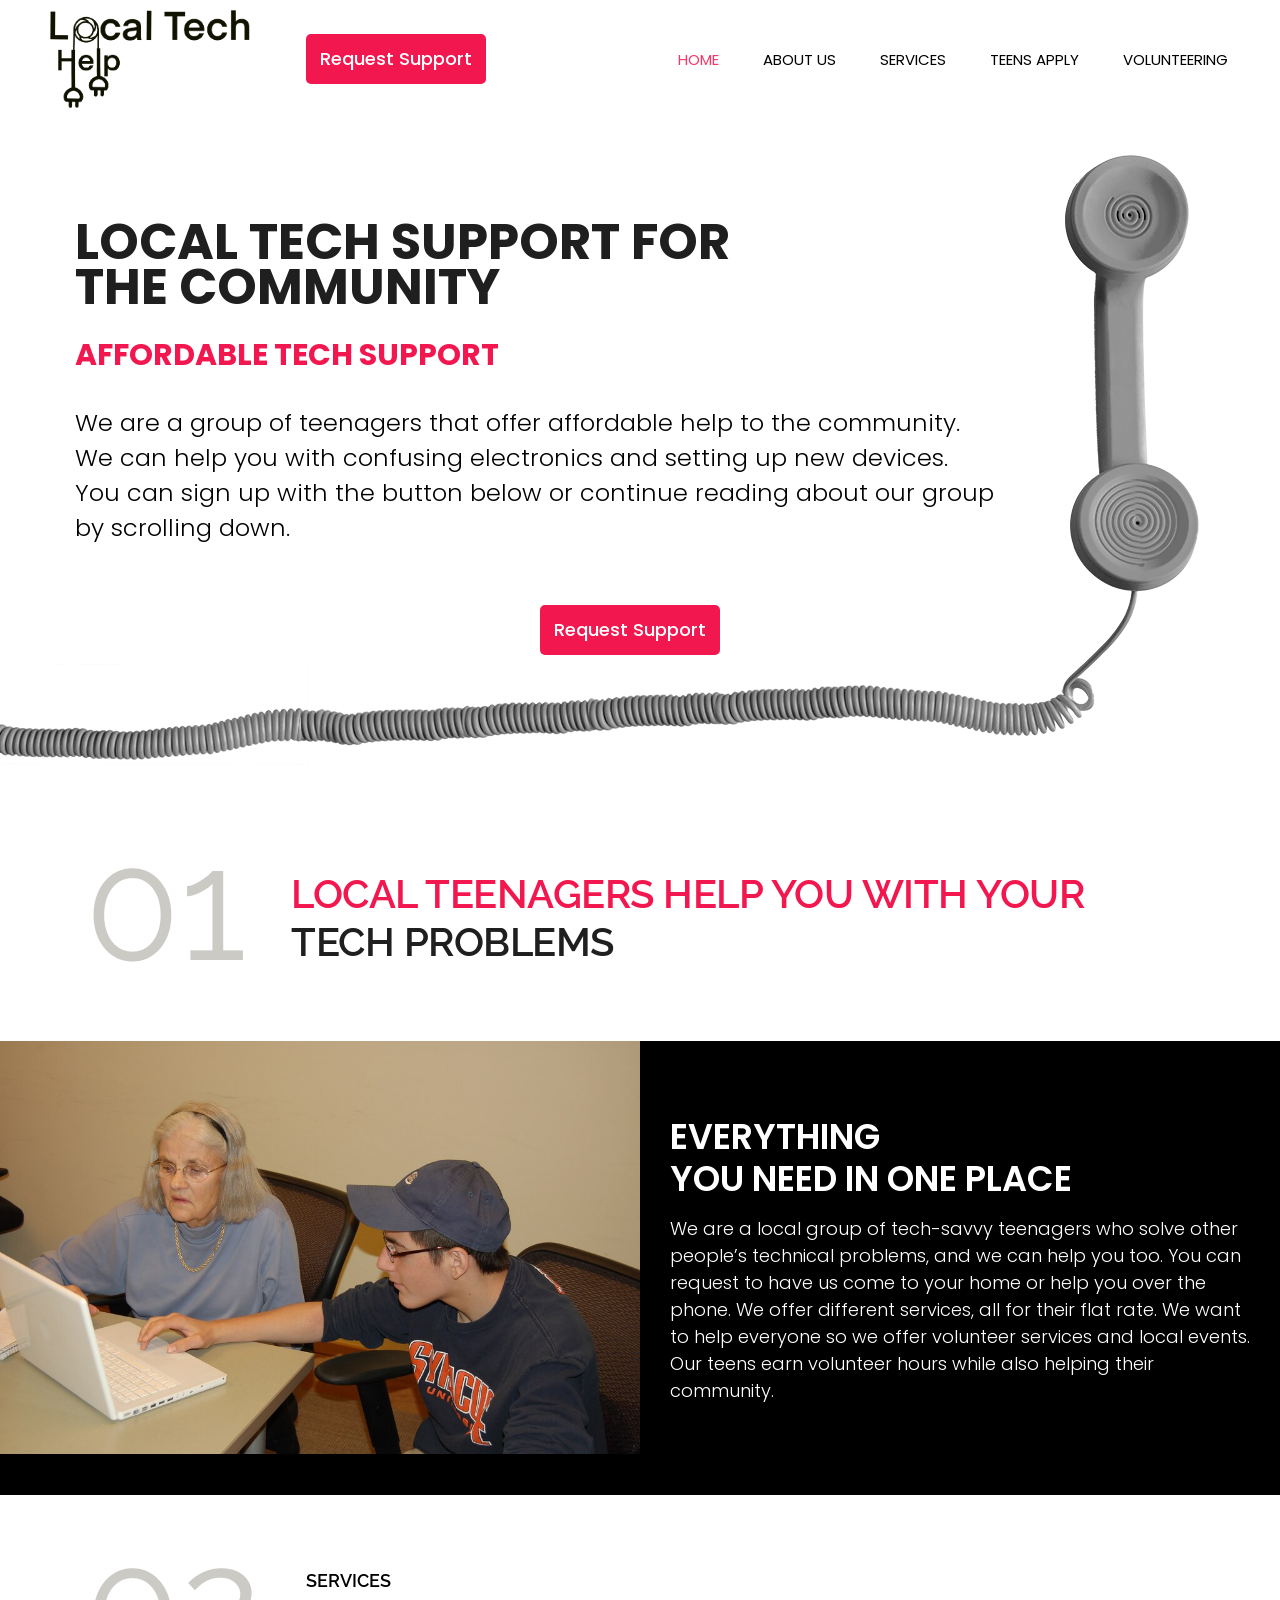
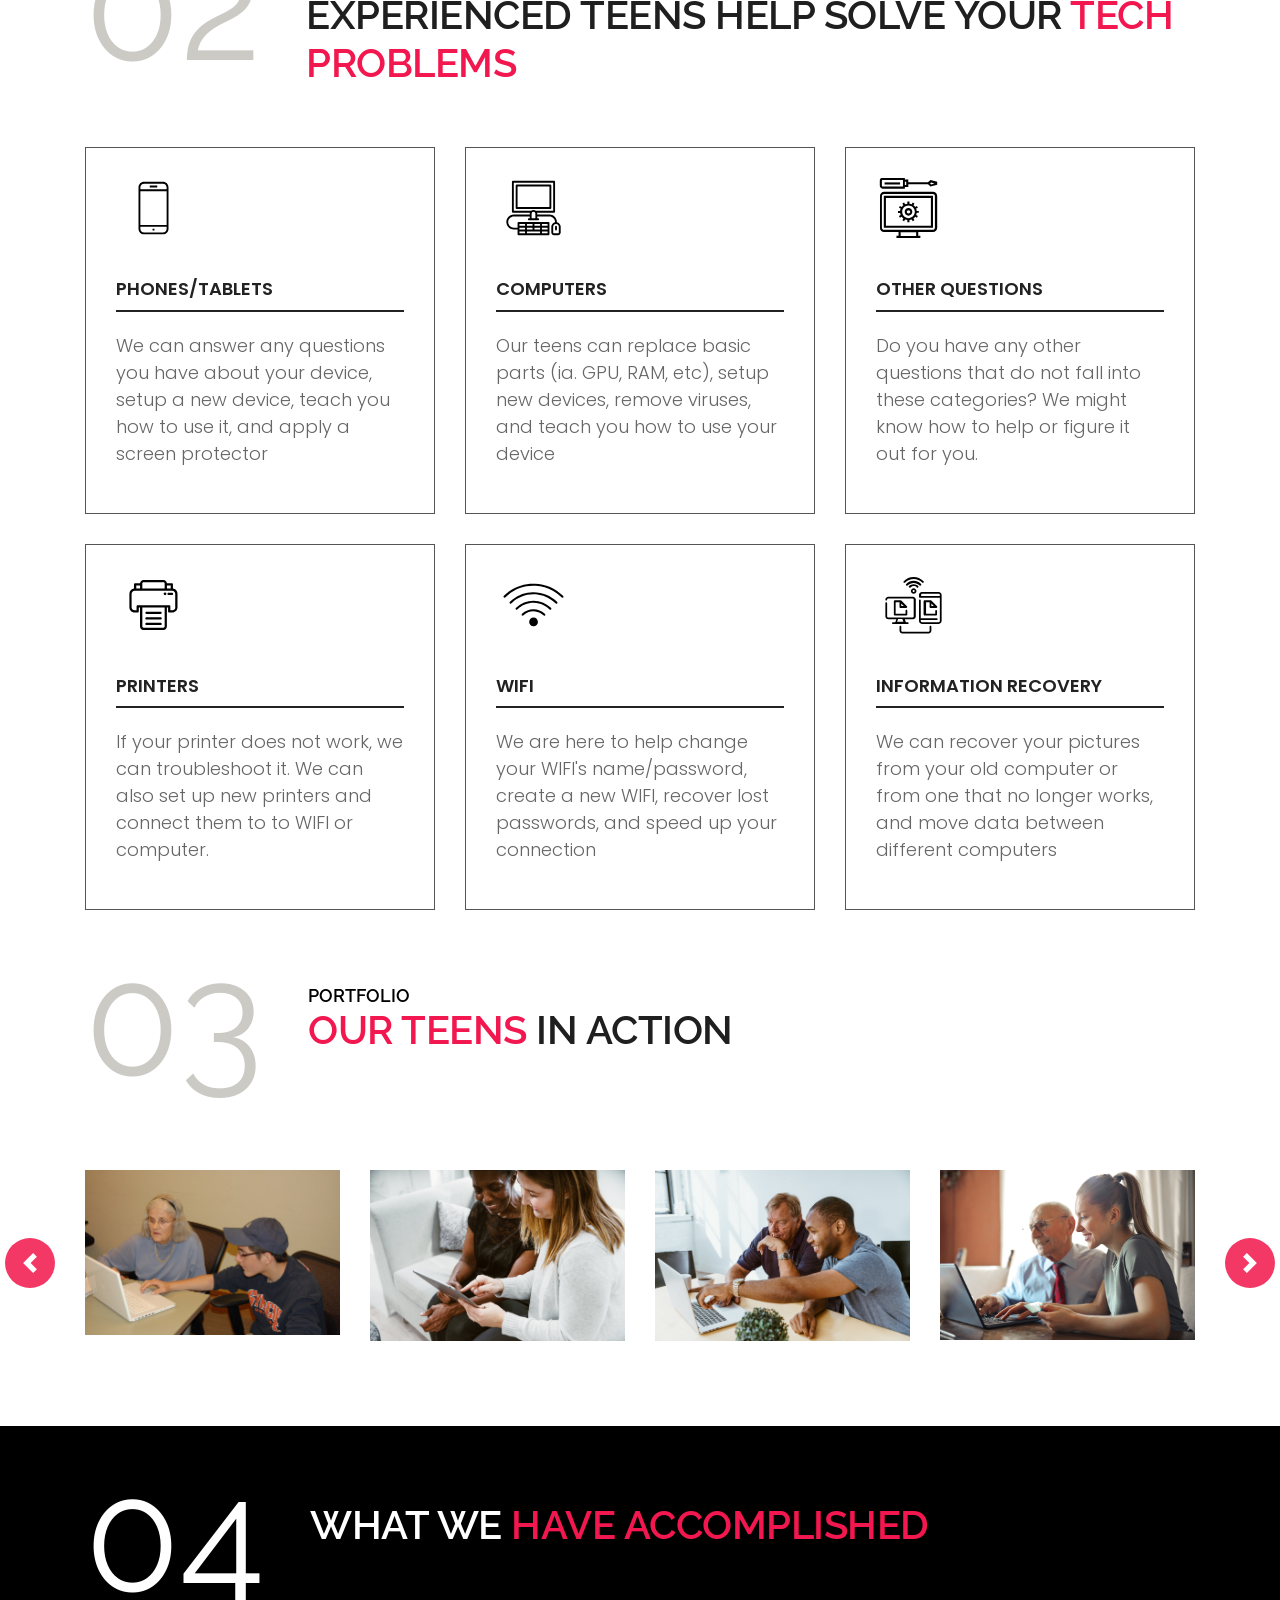
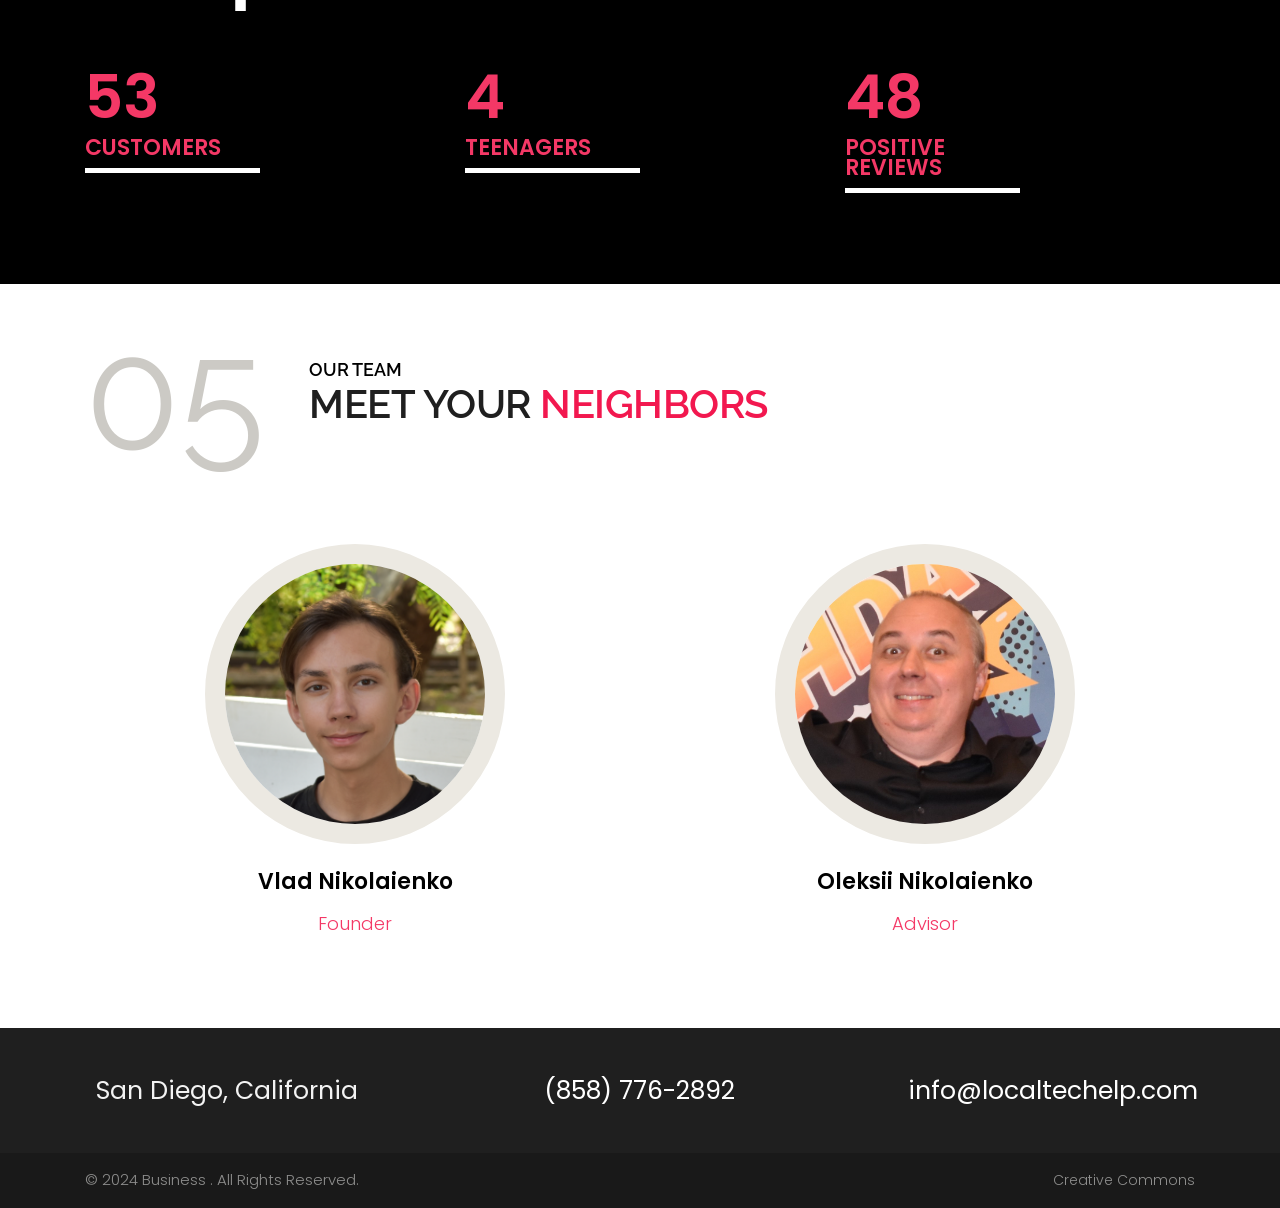
<file: public/index.html>
<!DOCTYPE html>
<html lang="en">
<!-- Basic -->

<head>
  <meta charset="utf-8">
  <meta http-equiv="X-UA-Compatible" content="IE=edge">

  <!-- Mobile Metas -->
  <meta name="viewport" content="width=device-width, minimum-scale=1.0, maximum-scale=1.0, user-scalable=no">

  <!-- Google tag (gtag.js) -->
  <script async src="https://www.googletagmanager.com/gtag/js?id=G-DVNFCGMNTT"></script>
  <script>
    window.dataLayer = window.dataLayer || [];
    function gtag() { dataLayer.push(arguments); }
    gtag('js', new Date());

    gtag('config', 'G-DVNFCGMNTT');
  </script>

  <!-- Site Metas -->
  <title>Local Tech Help</title>
  <meta name="keywords" content="">
  <meta name="description" content="">
  <meta name="author" content="">

  <!-- Site Icons -->
  <link rel="shortcut icon" href="#" type="image/x-icon" />
  <link rel="apple-touch-icon" href="#" />

  <!-- Favicon -->
  <link rel="shortcut icon" type="image/png" href="images/favicon-universal.png">

  <!-- Bootstrap CSS -->
  <link rel="stylesheet" href="css/bootstrap.min.css" />
  <!-- Pogo Slider CSS -->
  <link rel="stylesheet" href="css/pogo-slider.min.css" />
  <!-- Site CSS -->
  <link rel="stylesheet" href="css/style.css" />
  <!-- Responsive CSS -->
  <link rel="stylesheet" href="css/responsive.css" />


</head>

<body id="home" data-spy="scroll" data-target="#navbar-wd" data-offset="98">


  <!-- Start header -->
  <script src="js/header-template.js"></script>
  <my-header data-active="index.html"></my-header>
  <!-- End header -->

  <!-- Start Banner -->
  <div class="row bannercenter">

    <div class="container">
      <div class="row">
        <div class="col-md-12">
          <div class="slide_text">
            <h3>Local tech support for<br>the community</h3>
            <br>
            <h4><span class="theme_color">affordable tech support</span></h4>
            <br>
            <p style="font-size: 24px;color:black">We are a group of teenagers that offer affordable help to
              the community.
              We can help you with confusing electronics and setting up new devices.
              You can sign up with the button below or continue reading about our group by scrolling down.
            </p>

          </div>
          <div class="col-md-12 d-flex justify-content-center">
            <a class="contact_bt request-support" href="seniorapplication.html">Request Support</a>
          </div>
        </div>
      </div>
    </div>
  </div>
  <!-- End Banner -->


  <!-- section -->
  <div class="section layout_padding">
    <div class="container">
      <div class="row">
        <div class="col-md-12">
          <div class="full">
            <div class="heading_main text_align_left">
              <div class="left">
                <p class="section_count">01</p>
              </div>
              <div class="right">
                <h2><span class="theme_color">Local teenagers help you with your</span> tech problems
                </h2>
              </div>
            </div>
          </div>
        </div>
      </div>
    </div>
  </div>
  <!-- end section -->


  <!-- section -->
  <div class="section dark_bg">
    <div class="container-fluid">
      <div class="row">
        <div class="col-lg-6 col-md-12 text_align_center padding_0">
          <div class="full">
            <img class="img-responsive" src="images/index/teens-helping-seniors/teen 6.jpg" alt="#" />
          </div>
        </div>

        <div class="col-lg-6 col-md-12 white_fonts layout_padding padding_left_right">
          <h3 class="small_heading">EVERYTHING<br>YOU NEED IN ONE PLACE</h3>
          <p>
            We are a local group of tech-savvy teenagers who solve other people’s technical problems,
            and we can help you too. You can request to have us come to your home or help you over the
            phone.
            We offer different services, all for their flat rate. We want to help everyone so we offer
            volunteer services and local events.
            Our teens earn volunteer hours while also helping their community.
          </p>
        </div>
      </div>
    </div>
  </div>
  <!-- end section -->

  <!-- section -->
  <div class="section layout_padding">
    <div class="container">
      <div class="row">
        <div class="col-md-12">
          <div class="full">
            <div class="heading_main text_align_left">
              <div class="left">
                <p class="section_count">02</p>
              </div>
              <div class="right">
                <p class="small_tag">SERVICES</p>
                <h2>Experienced teens help solve your<span class="theme_color"> tech problems</span>
                </h2>
              </div>
            </div>
          </div>
        </div>
      </div>
      <div class="row margin-top_30">

        <div class="col-sm-6 col-md-4">
          <div class="service_blog">
            <div class="service_icons">
              <img width="75" height="75" src="images/index/icons/noun_Phone_1603067.svg" alt="#">
            </div>
            <div class="full">
              <h4>Phones/Tablets</h4>
            </div>
            <div class="full">
              <p>We can answer any questions you have about your device,
                setup a new device, teach you how to use it, and apply
                a screen protector</p>
            </div>
          </div>
        </div>

        <div class="col-sm-6 col-md-4">
          <div class="service_blog">
            <div class="service_icons">
              <img width="75" height="75" src="images/index/icons/noun_Computer_3291489.svg" alt="#">
            </div>
            <div class="full">
              <h4>Computers</h4>
            </div>
            <div class="full">
              <p>Our teens can replace basic parts (ia. GPU, RAM, etc), setup new devices,
                remove viruses, and teach you how to use your device</p>
            </div>
          </div>
        </div>

        <div class="col-sm-6 col-md-4">
          <div class="service_blog">
            <div class="service_icons">
              <img width="65" height="75" src="images/index/icons/general questions icon.svg" alt="#">
            </div>
            <div class="full">
              <h4>Other Questions</h4>
            </div>
            <div class="full">
              <p>Do you have any other questions that do not fall into these categories? We might know how
                to help or figure it out for you. </p>
            </div>
          </div>
        </div>

        <div class="col-sm-6 col-md-4">
          <div class="service_blog">
            <div class="service_icons">
              <img width="75" height="75" src="images/index/icons/noun_Printer_3176196.svg" alt="#">
            </div>
            <div class="full">
              <h4>Printers</h4>
            </div>
            <div class="full">
              <p>
                If your printer does not work, we can troubleshoot it. We can also set up new printers
                and connect them to to WIFI or computer.
              </p>
            </div>
          </div>
        </div>

        <div class="col-sm-6 col-md-4">
          <div class="service_blog">
            <div class="service_icons">
              <img width="75" height="75" src="images/index/icons/noun_wifi_829905.svg" alt="#">
            </div>
            <div class="full">
              <h4>WIFI</h4>
            </div>
            <div class="full">
              <p>We are here to help change your WIFI's name/password,
                create a new WIFI, recover lost passwords, and speed
                up your connection</p>
            </div>
          </div>
        </div>

        <div class="col-sm-6 col-md-4">
          <div class="service_blog">
            <div class="service_icons">
              <img width="75" height="75" src="images/index/icons/noun_File Transfer_3364313.svg" alt="#">
            </div>
            <div class="full">
              <h4>Information Recovery</h4>
            </div>
            <div class="full">
              <p>We can recover your pictures from your old computer
                or from one that no longer works, and move data between
                different computers</p>
            </div>
          </div>
        </div>


      </div>
    </div>
  </div>
  <!-- end section -->


  <!-- section -->
  <div class="section padding-03">
    <div class="container">
      <div class="row">
        <div class="col-md-12">
          <div class="full">
            <div class="heading_main text_align_left padding-03-1">
              <div class="left">
                <p class="section_count">03</p>
              </div>
              <div class="right">
                <p class="small_tag">portfolio</p>
                <h2><span class="theme_color">our teens</span> in action</h2>
                <p class="large"></p>
              </div>
            </div>
          </div>
        </div>
      </div>
      <div class="row margin-top_30">
        <div class="col-lg-12 margin-top_30">
          <div id="demo" class="carousel slide" data-ride="carousel">

            <!-- The slideshow -->
            <div class="carousel-inner">
              <div class="carousel-item active">
                <div class="row">
                  <div class="col-lg-3 col-md-6 col-sm-12">
                    <img class="img-responsive" src="images/index/teens-helping-seniors/teen 6.jpg" alt="#" />
                  </div>
                  <div class="col-lg-3 col-md-6 col-sm-12">
                    <img class="img-responsive" src="images/index/teens-helping-seniors/teen 4.jpg" alt="#" />
                  </div>
                  <div class="col-lg-3 col-md-6 col-sm-12">
                    <img class="img-responsive" src="images/index/teens-helping-seniors/teen 5.jpg" alt="#" />
                  </div>
                  <div class="col-lg-3 col-md-6 col-sm-12">
                    <img class="img-responsive" src="images/index/teens-helping-seniors/teen 1.jpg" alt="#" />
                  </div>
                </div>
              </div>
              <div class="carousel-item">
                <div class="row">
                  <div class="col-lg-3 col-md-6 col-sm-12">
                    <img class="img-responsive" src="images/index/teens-helping-seniors/teen 3.jpg" alt="#" />
                  </div>
                  <div class="col-lg-3 col-md-6 col-sm-12">
                    <img class="img-responsive" src="images/index/teens-helping-seniors/teen 2.jpg" alt="#" />
                  </div>
                  <div class="col-lg-3 col-md-6 col-sm-12">
                    <img class="img-responsive" src="images/index/teens-helping-seniors/teen 7.jpg" alt="#" />
                  </div>
                  <div class="col-lg-3 col-md-6 col-sm-12">
                    <img class="img-responsive" src="images/index/teens-helping-seniors/teen 8.jpg" alt="#" />
                  </div>
                </div>
              </div>
            </div>

            <!-- Left and right controls -->
            <a class="carousel-control-prev" href="#demo" data-slide="prev">
              <span class="carousel-control-prev-icon"></span>
            </a>
            <a class="carousel-control-next" href="#demo" data-slide="next">
              <span class="carousel-control-next-icon"></span>
            </a>

          </div>
        </div>
      </div>
    </div>
  </div>
  <!-- end section -->

  <!-- section -->
  <div class="section layout_padding dark_bg">
    <div class="container">
      <div class="row">
        <div class="col-md-12">
          <div class="full">
            <div class="heading_main text_align_left white_fonts">
              <div class="left">
                <p class="section_count">04</p>
              </div>

              <div class="right">
                <h2>WHAT WE<span class="theme_color"> HAVE ACCOMPLISHED

              </div>
            </div>
          </div>
        </div>
      </div>
      <div class="row margin-top_30">

      </div>
      <div class="row margin-top_30 counter_section">
        <div class="col-sm-12 col-md-4">
          <div class="counter margin-top_30">

            <h2 class="timer count-title count-number" data-to="53" data-speed="1500"></h2>
            <p class="count-text">CUSTOMERS</p>
          </div>
        </div>
        <div class="col-sm-12 col-md-4">
          <div class="counter margin-top_30">

            <h2 class="timer count-title count-number" data-to="4" data-speed="1500"></h2>
            <p class="count-text">TEENAGERS</p>
          </div>
        </div>
        <div class="col-sm-12 col-md-4">
          <div class="counter margin-top_30">

            <h2 class="timer count-title count-number" data-to="48" data-speed="1500"></h2>
            <p class="count-text">POSITIVE REVIEWS</p>
          </div>
        </div>
      </div>

    </div>
  </div>
  <!-- end section -->


  <!-- section -->
  <div class="section layout_padding">
    <div class="container">
      <div class="row">
        <div class="col-md-12">
          <div class="full">
            <div class="heading_main text_align_left padding-03-1">
              <div class="left">
                <p class="section_count">05</p>
              </div>
              <div class="right">
                <p class="small_tag">Our Team</p>
                <h2>meet your<span class="theme_color"> neighbors</span></h2>
              </div>
            </div>
          </div>
        </div>
      </div>
      <div class="row margin-top_30">
        <div class="col-lg-12 margin-top_30">
          <div id="team_slider" class="carousel111" data-ride="1carousel">
            <!-- The slideshow -->
            <div class="carousel-inner1">
              <div class="carousel-item1 1active text-color">
                <div class="row">
                  <div class="col-lg-6 col-md-6 col-sm-12">
                    <div class="full">
                      <div class="full team_member_img text_align_center">
                        <img src="images/index/cofounder-vlad-face.jpg" alt="#" />
                        <div class="social_icon_team">
                          </ul>
                        </div>
                      </div>
                      <div class="full text_align_center">
                        <h3>Vlad Nikolaienko</h3>
                      </div>
                      <div class="full text_align_center">
                        <p>Founder </p>
                      </div>
                    </div>
                  </div>

                  <div class="col-lg-6 col-md-6 col-sm-12">
                    <div class="full">
                      <div class="full team_member_img text_align_center">
                        <img src="images/index/advisor-oleksii-face.JPG" alt="#" />
                      </div>
                      <div class="full text_align_center">
                        <h3>Oleksii Nikolaienko</h3>
                      </div>
                      <div class="full text_align_center">
                        <p>Advisor</p>
                      </div>
                    </div>
                  </div>
                </div>
              </div>
            </div>

            <div class="bullets">
              <!-- Indicators -->
              <ul class="carousel-indicators">
                <li data-target="#team_slider" data-slide-to="0" class="active"></li>
                <li data-target="#team_slider" data-slide-to="1"></li>
              </ul>
            </div>
          </div>
        </div>
      </div>
    </div>
  </div>
  </div>
  <!-- end section -->


  <!-- Start Footer -->
  <script src="js/footer-template.js"></script>
  <my-footer class="automatic-margin-top"></my-footer>
  <!-- End Footer -->


  <!-- ALL JS FILES -->
  <script src="js/jquery.min.js"></script>
  <script src="js/popper.min.js"></script>
  <script src="js/bootstrap.min.js"></script>
  <!-- ALL PLUGINS -->
  <script src="js/jquery.magnific-popup.min.js"></script>
  <script src="js/jquery.pogo-slider.min.js"></script>
  <script src="js/slider-index.js"></script>
  <script src="js/form-validator.min.js"></script>
  <script src="js/contact-form-script.js"></script>
  <script src="js/isotope.min.js"></script>
  <script src="js/images-loded.min.js"></script>
  <script src="js/custom.js"></script>
  <script>
    /* counter js */

    (function ($) {
      $.fn.countTo = function (options) {
        options = options || {};

        return $(this).each(function () {
          // set options for current element
          var settings = $.extend({}, $.fn.countTo.defaults, {
            from: $(this).data('from'),
            to: $(this).data('to'),
            speed: $(this).data('speed'),
            refreshInterval: $(this).data('refresh-interval'),
            decimals: $(this).data('decimals')
          }, options);

          // how many times to update the value, and how much to increment the value on each update
          var loops = Math.ceil(settings.speed / settings.refreshInterval),
            increment = (settings.to - settings.from) / loops;

          // references & variables that will change with each update
          var self = this,
            $self = $(this),
            loopCount = 0,
            value = settings.from,
            data = $self.data('countTo') || {};

          $self.data('countTo', data);

          // if an existing interval can be found, clear it first
          if (data.interval) {
            clearInterval(data.interval);
          }
          data.interval = setInterval(updateTimer, settings.refreshInterval);

          // initialize the element with the starting value
          render(value);

          function updateTimer() {
            value += increment;
            loopCount++;

            render(value);

            if (typeof (settings.onUpdate) == 'function') {
              settings.onUpdate.call(self, value);
            }

            if (loopCount >= loops) {
              // remove the interval
              $self.removeData('countTo');
              clearInterval(data.interval);
              value = settings.to;

              if (typeof (settings.onComplete) == 'function') {
                settings.onComplete.call(self, value);
              }
            }
          }

          function render(value) {
            var formattedValue = settings.formatter.call(self, value, settings);
            $self.html(formattedValue);
          }
        });
      };

      $.fn.countTo.defaults = {
        from: 0,               // the number the element should start at
        to: 0,                 // the number the element should end at
        speed: 1000,           // how long it should take to count between the target numbers
        refreshInterval: 100,  // how often the element should be updated
        decimals: 0,           // the number of decimal places to show
        formatter: formatter,  // handler for formatting the value before rendering
        onUpdate: null,        // callback method for every time the element is updated
        onComplete: null       // callback method for when the element finishes updating
      };

      function formatter(value, settings) {
        return value.toFixed(settings.decimals);
      }
    }(jQuery));

    jQuery(function ($) {
      // custom formatting example
      $('.count-number').data('countToOptions', {
        formatter: function (value, options) {
          return value.toFixed(options.decimals).replace(/\B(?=(?:\d{3})+(?!\d))/g, ',');
        }
      });

      // start all the timers
      $('.timer').each(count);

      function count(options) {
        var $this = $(this);
        options = $.extend({}, options || {}, $this.data('countToOptions') || {});
        $this.countTo(options);
      }
    });
  </script>
</body>

</html>
</file>
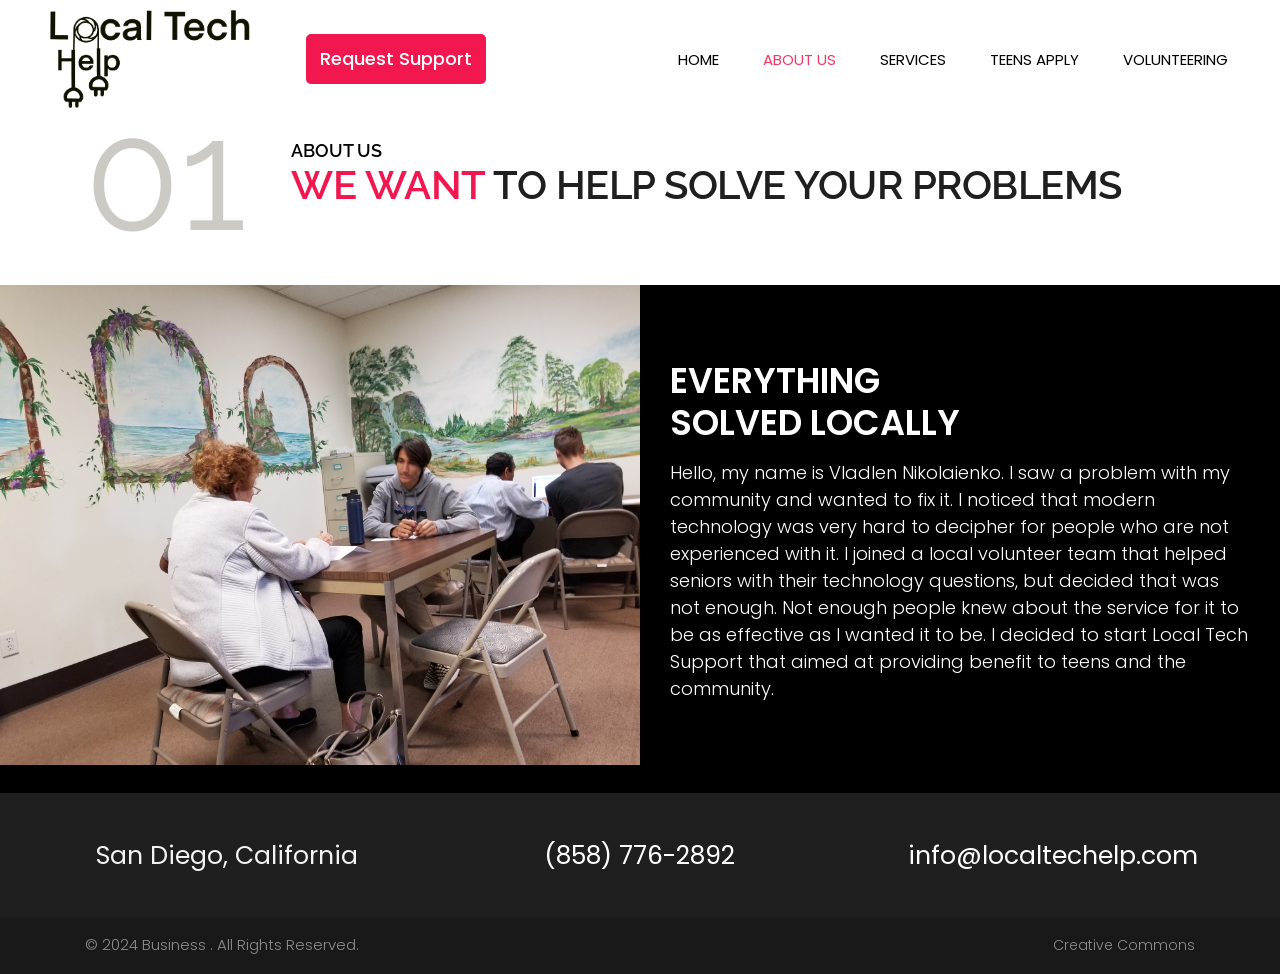
<file: public/about.html>
<!DOCTYPE html>
<html lang="en">
<!-- Basic -->

<head>
  <meta charset="utf-8" />
  <meta http-equiv="X-UA-Compatible" content="IE=edge" />

  <!-- Mobile Metas -->
  <meta name="viewport" content="width=device-width, minimum-scale=1.0, maximum-scale=1.0, user-scalable=no" />

  <!-- Google tag (gtag.js) -->
  <script async src="https://www.googletagmanager.com/gtag/js?id=G-DVNFCGMNTT"></script>
  <script>
    window.dataLayer = window.dataLayer || [];
    function gtag() { dataLayer.push(arguments); }
    gtag('js', new Date());

    gtag('config', 'G-DVNFCGMNTT');
  </script>

  <!-- Site Metas -->
  <title>Local Tech Help</title>
  <meta name="keywords" content="" />
  <meta name="description" content="" />
  <meta name="author" content="" />

  <!-- Site Icons -->
  <link rel="shortcut icon" href="#" type="image/x-icon" />
  <link rel="apple-touch-icon" href="#" />

  <!-- Favicon -->
  <link rel="shortcut icon" type="image/png" href="images/favicon-universal.png" />

  <!-- Bootstrap CSS -->
  <link rel="stylesheet" href="css/bootstrap.min.css" />
  <!-- Pogo Slider CSS -->
  <link rel="stylesheet" href="css/pogo-slider.min.css" />
  <!-- Site CSS -->
  <link rel="stylesheet" href="css/style.css" />
  <!-- Responsive CSS -->
  <link rel="stylesheet" href="css/responsive.css" />
</head>

<body id="about" class="inner_page" data-spy="scroll" data-target="#navbar-wd" data-offset="98">
  <!-- Start header -->
  <script src="js/header-template.js"></script>
  <my-header data-active="about.html"></my-header>
  <!-- End header -->

  <!-- section -->
  <div class="section layout-padding-inner-page">
    <div class="container">
      <div class="row">
        <div class="col-md-12">
          <div class="full">
            <div class="heading_main text_align_left">
              <div class="left">
                <p class="section_count">01</p>
              </div>
              <div class="right">
                <p class="small_tag">About us</p>
                <h2>
                  <span class="theme_color">We want</span> to help solve your
                  problems
                </h2>
              </div>
            </div>
          </div>
        </div>
      </div>
    </div>
  </div>
  <!-- end section -->

  <!-- section -->
  <div class="section dark_bg">
    <div class="container-fluid">
      <div class="row">
        <div class="col-lg-6 col-md-12 text_align_center padding_0">
          <div class="full">
            <img class="img-responsive" src="images/about us/main-image-teen-help.jpg" alt="#" />
          </div>
        </div>

        <div class="col-lg-6 col-md-12 white_fonts layout_padding padding_left_right">
          <h3 class="small_heading">EVERYTHING<br />SOLVED LOCALLY</h3>
          <p>
            Hello, my name is Vladlen Nikolaienko. I
            saw a problem with my community and wanted to fix it. I noticed
            that modern technology was very hard to decipher for people who
            are not experienced with it. I joined a local volunteer team that
            helped seniors with their technology questions, but decided that
            was not enough. Not enough people knew about the service for it to
            be as effective as I wanted it to be. I decided to start Local
            Tech Support that aimed at providing benefit to teens and the
            community.
          </p>
        </div>
      </div>
    </div>
  </div>
  <!-- end section -->

  <!-- Start Footer -->
  <script src="js/footer-template.js"></script>
  <my-footer class="automatic-margin-top"></my-footer>
  <!-- End Footer -->

  <a href="#" id="scroll-to-top" class="hvr-radial-out"><i class="fa fa-angle-up"></i></a>

  <!-- ALL JS FILES -->
  <script src="js/jquery.min.js"></script>
  <script src="js/popper.min.js"></script>
  <script src="js/bootstrap.min.js"></script>
  <!-- ALL PLUGINS -->
  <script src="js/jquery.magnific-popup.min.js"></script>
  <script src="js/jquery.pogo-slider.min.js"></script>
  <script src="js/slider-index.js"></script>
  <script src="js/form-validator.min.js"></script>
  <script src="js/contact-form-script.js"></script>
  <script src="js/isotope.min.js"></script>
  <script src="js/images-loded.min.js"></script>
  <script src="js/custom.js"></script>
</body>

</html>
</file>
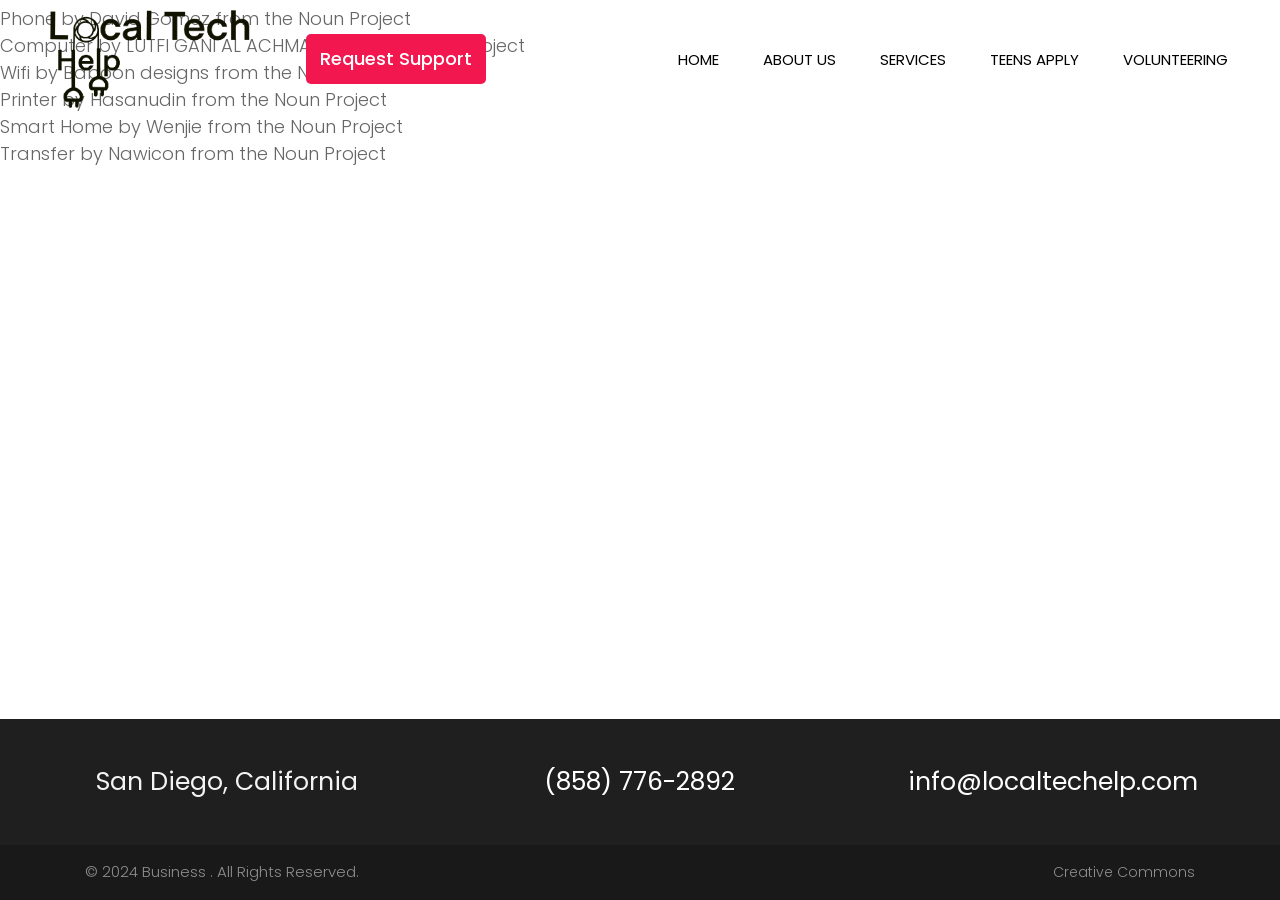
<file: public/creative commons.html>
<!DOCTYPE html>
<html lang="en">

<head>
    <!-- Google tag (gtag.js) -->
    <script async src="https://www.googletagmanager.com/gtag/js?id=G-DVNFCGMNTT"></script>
    <script>
        window.dataLayer = window.dataLayer || [];
        function gtag() { dataLayer.push(arguments); }
        gtag('js', new Date());

        gtag('config', 'G-DVNFCGMNTT');
    </script>
    <meta charset="UTF-8">
    <meta name="viewport" content="width=device-width, initial-scale=1.0">
    <title>Creative Commons</title>
    <!-- Bootstrap CSS -->
    <link rel="stylesheet" href="css/bootstrap.min.css" />
    <!-- Pogo Slider CSS -->
    <link rel="stylesheet" href="css/pogo-slider.min.css" />
    <!-- Site CSS -->
    <link rel="stylesheet" href="css/style.css" />
    <!-- Responsive CSS -->
    <link rel="stylesheet" href="css/responsive.css" />
</head>

<body>
    <p>
        Phone by David Gomez from the Noun Project
        <br>Computer by LUTFI GANI AL ACHMAD from the Noun Project
        <br>Wifi by Baboon designs from the Noun Project
        <br>Printer by Hasanudin from the Noun Project
        <br>Smart Home by Wenjie from the Noun Project
        <br> Transfer by Nawicon from the Noun Project
    </p>

    <script src="js/header-template.js"></script>
    <my-header></my-header>

    <!-- Start Footer -->
    <script src="js/footer-template.js"></script>
    <my-footer class="automatic-margin-top"></my-footer>
    <!-- End Footer -->
</body>

</html>
</file>
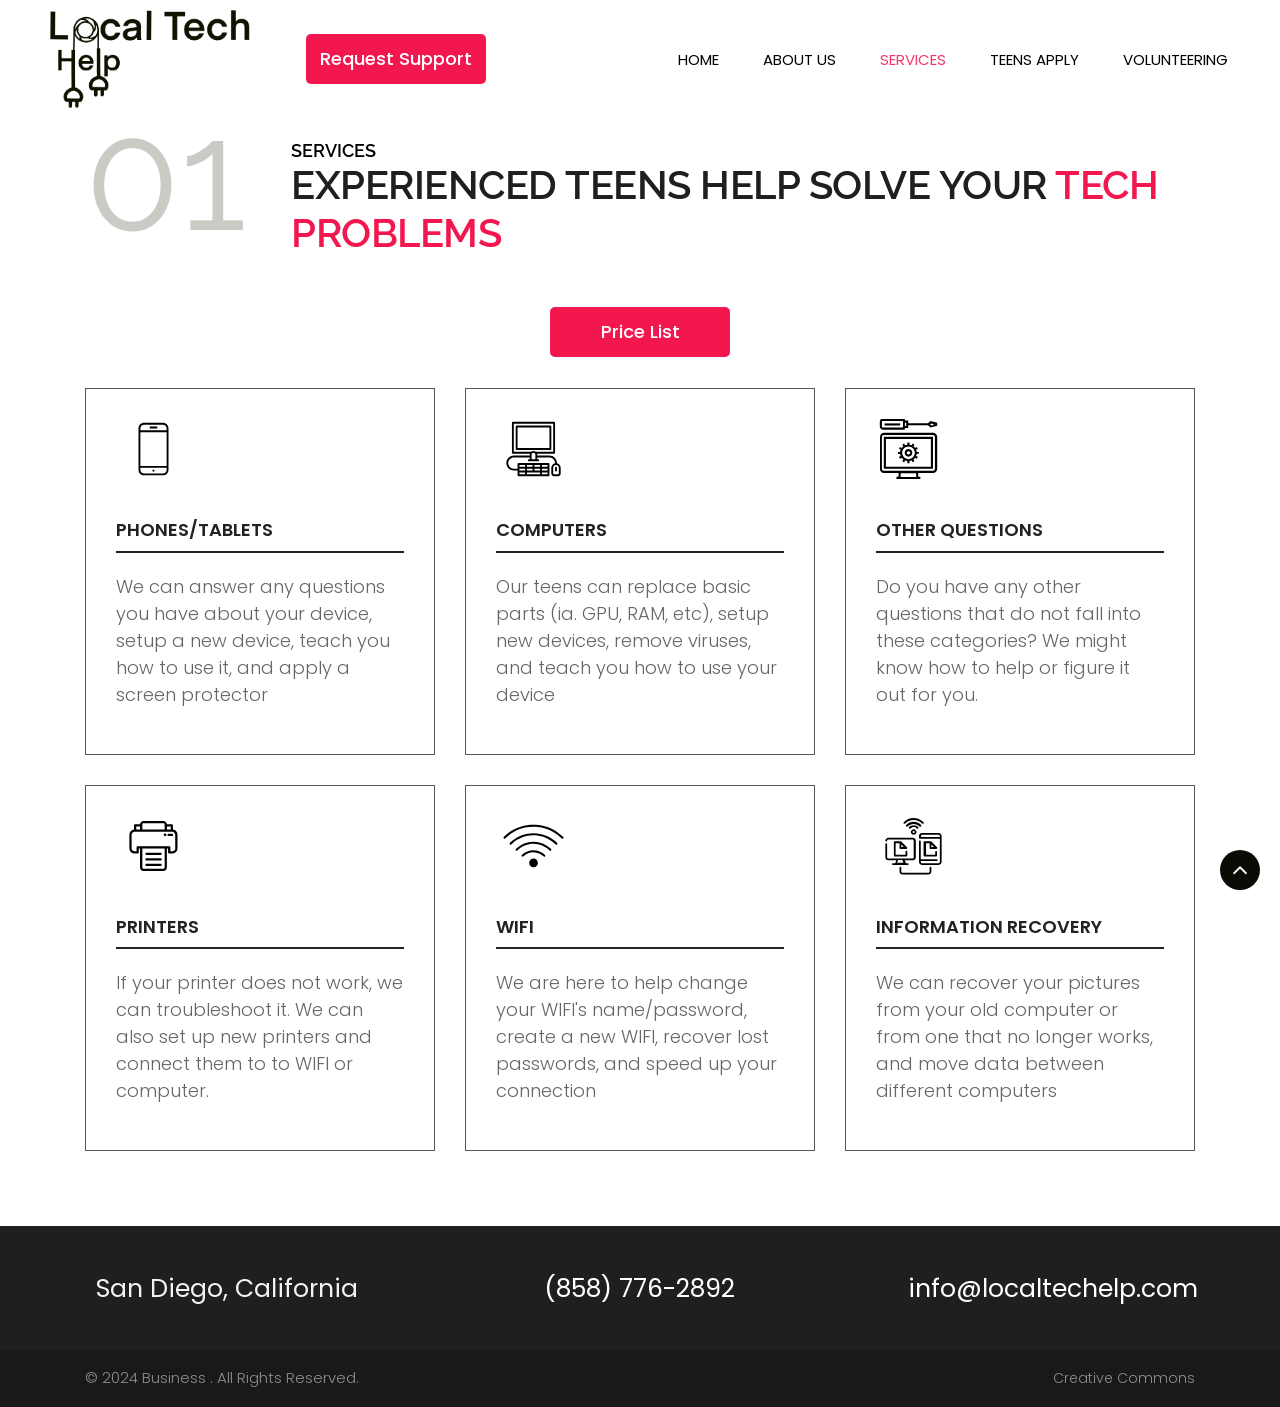
<file: public/services.html>
<!DOCTYPE html>
<html lang="en">
<!-- Basic -->

<head>
  <meta charset="utf-8" />
  <meta http-equiv="X-UA-Compatible" content="IE=edge" />

  <!-- Mobile Metas -->
  <meta name="viewport" content="width=device-width, minimum-scale=1.0, maximum-scale=1.0, user-scalable=no" />

  <!-- Google tag (gtag.js) -->
  <script async src="https://www.googletagmanager.com/gtag/js?id=G-DVNFCGMNTT"></script>
  <script>
    window.dataLayer = window.dataLayer || [];
    function gtag() { dataLayer.push(arguments); }
    gtag('js', new Date());

    gtag('config', 'G-DVNFCGMNTT');
  </script>

  <!-- Site Metas -->
  <title>Local Tech Help</title>
  <meta name="keywords" content="" />
  <meta name="description" content="" />
  <meta name="author" content="" />

  <!-- Favicon -->
  <link rel="shortcut icon" type="image/png" href="images/favicon-universal.png" />

  <!-- Site Icons -->
  <link rel="shortcut icon" href="#" type="image/x-icon" />
  <link rel="apple-touch-icon" href="#" />

  <!-- Bootstrap CSS -->
  <link rel="stylesheet" href="css/bootstrap.min.css" />
  <!-- Pogo Slider CSS -->
  <link rel="stylesheet" href="css/pogo-slider.min.css" />
  <!-- Site CSS -->
  <link rel="stylesheet" href="css/style.css" />
  <!-- Responsive CSS -->
  <link rel="stylesheet" href="css/responsive.css" />
</head>

<body id="services" class="inner_page" data-spy="scroll" data-target="#navbar-wd" data-offset="98">

  <!-- Start header -->
  <script src="js/header-template.js"></script>
  <my-header data-active="services.html"></my-header>
  <!-- End header -->

  <!-- section -->
  <div class="section layout-padding-inner-page">
    <div class="container">
      <div class="row">
        <div class="col-md-12">
          <div class="full">
            <div class="heading_main text_align_left">
              <div class="left">
                <p class="section_count">01</p>
              </div>
              <div class="right">
                <p class="small_tag">SERVICES</p>
                <h2>
                  Experienced teens help solve your<span class="theme_color">
                    tech problems</span>
                </h2>
              </div>
            </div>
          </div>
        </div>
      </div>

      <div class="price-list-location">
        <a target="_blank" href="images/services/price-list.pdf" class="price-list-btn">Price List</a>
      </div>

      <div class="row margin-top_30" style="margin-top: 1px">
        <div class="col-sm-6 col-md-4">
          <div class="service_blog">
            <div class="service_icons">
              <img width="75" height="75" src="images/services/mobile-phone-icon.svg" alt="#" />
            </div>
            <div class="full">
              <h4>Phones/Tablets</h4>
            </div>
            <div class="full">
              <p>
                We can answer any questions you have about your device, setup
                a new device, teach you how to use it, and apply a screen
                protector
              </p>
            </div>
          </div>
        </div>

        <div class="col-sm-6 col-md-4">
          <div class="service_blog">
            <div class="service_icons">
              <img width="75" height="75" src="images/services/desktop-computer-icon.svg" alt="#" />
            </div>
            <div class="full">
              <h4>Computers</h4>
            </div>
            <div class="full">
              <p>
                Our teens can replace basic parts (ia. GPU, RAM, etc), setup
                new devices, remove viruses, and teach you how to use your
                device
              </p>
            </div>
          </div>
        </div>

        <div class="col-sm-6 col-md-4">
          <div class="service_blog">
            <div class="service_icons">
              <img width="65" height="75" src="images/services/general-questions-icon.svg" alt="#" />
            </div>
            <div class="full">
              <h4>Other Questions</h4>
            </div>
            <div class="full">
              <p>
                Do you have any other questions that do not fall into these
                categories? We might know how to help or figure it out for
                you.
              </p>
            </div>
          </div>
        </div>

        <div class="col-sm-6 col-md-4">
          <div class="service_blog">
            <div class="service_icons">
              <img width="75" height="75" src="images/services/printer-icon.svg" alt="#" />
            </div>
            <div class="full">
              <h4>Printers</h4>
            </div>
            <div class="full">
              <p>
                If your printer does not work, we can troubleshoot it. We can
                also set up new printers and connect them to to WIFI or
                computer.
              </p>
            </div>
          </div>
        </div>

        <div class="col-sm-6 col-md-4">
          <div class="service_blog">
            <div class="service_icons">
              <img width="75" height="75" src="images/services/wifi-signal-icon.svg" alt="#" />
            </div>
            <div class="full">
              <h4>WIFI</h4>
            </div>
            <div class="full">
              <p>
                We are here to help change your WIFI's name/password, create a
                new WIFI, recover lost passwords, and speed up your connection
              </p>
            </div>
          </div>
        </div>

        <div class="col-sm-6 col-md-4">
          <div class="service_blog">
            <div class="service_icons">
              <img width="75" height="75" src="images/services/file-transfer-icon.svg" alt="#" />
            </div>
            <div class="full">
              <h4>Information Recovery</h4>
            </div>
            <div class="full">
              <p>
                We can recover your pictures from your old computer or from
                one that no longer works, and move data between different
                computers
              </p>
            </div>
          </div>
        </div>
      </div>
    </div>
  </div>
  <!-- end section -->

  <!-- Start Footer -->
  <script src="js/footer-template.js"></script>
  <my-footer class="automatic-margin-top"></my-footer>
  <!-- End Footer -->

  <a href="#" id="scroll-to-top" class="hvr-radial-out"><i class="fa fa-angle-up"></i></a>

  <!-- ALL JS FILES -->
  <script src="js/jquery.min.js"></script>
  <script src="js/popper.min.js"></script>
  <script src="js/bootstrap.min.js"></script>
  <!-- ALL PLUGINS -->
  <script src="js/jquery.magnific-popup.min.js"></script>
  <script src="js/jquery.pogo-slider.min.js"></script>
  <script src="js/slider-index.js"></script>
  <script src="js/form-validator.min.js"></script>
  <script src="js/contact-form-script.js"></script>
  <script src="js/isotope.min.js"></script>
  <script src="js/images-loded.min.js"></script>
  <script src="js/custom.js"></script>
</body>

</html>
</file>
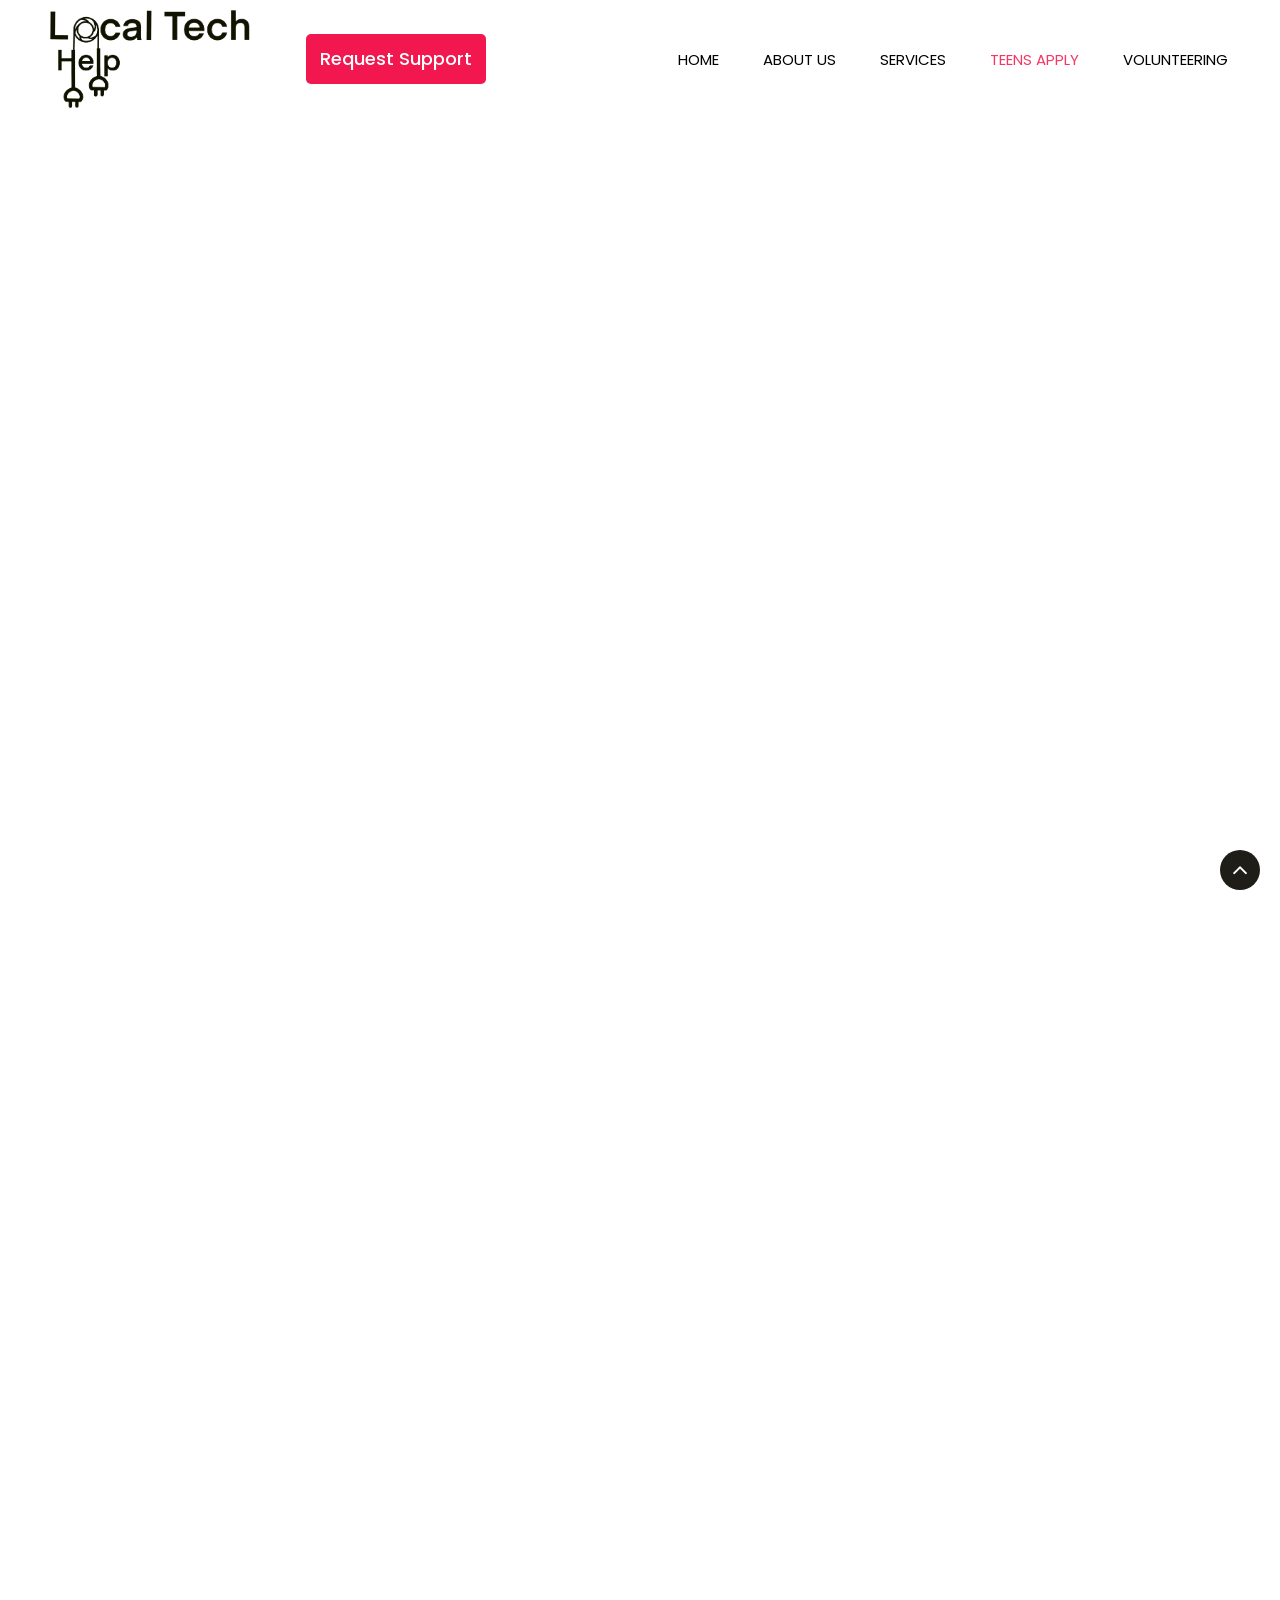
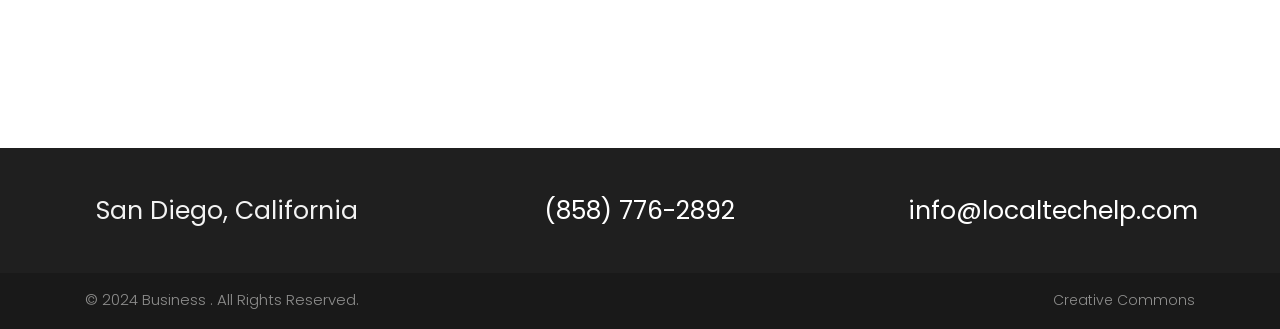
<file: public/teensapplication.html>
<!DOCTYPE html>
<html lang="en">
<!-- Basic -->

<style>
  #googleForm {
    text-align: center;
  }
</style>

<head>
  <meta charset="utf-8" />
  <meta http-equiv="X-UA-Compatible" content="IE=edge" />

  <!-- Mobile Metas -->
  <meta name="viewport" content="width=device-width, minimum-scale=1.0, maximum-scale=1.0, user-scalable=no" />

  <!-- Google tag (gtag.js) -->
  <script async src="https://www.googletagmanager.com/gtag/js?id=G-DVNFCGMNTT"></script>
  <script>
    window.dataLayer = window.dataLayer || [];
    function gtag() { dataLayer.push(arguments); }
    gtag('js', new Date());

    gtag('config', 'G-DVNFCGMNTT');
  </script>

  <!-- Site Metas -->
  <title>Local Tech Help</title>
  <meta name="keywords" content="" />
  <meta name="description" content="" />
  <meta name="author" content="" />

  <!-- Site Icons -->
  <link rel="shortcut icon" href="#" type="image/x-icon" />
  <link rel="apple-touch-icon" href="#" />

  <!-- Favicon -->
  <link rel="shortcut icon" type="image/png" href="images/favicon-universal.png" />

  <!-- Bootstrap CSS -->
  <link rel="stylesheet" href="css/bootstrap.min.css" />
  <!-- Pogo Slider CSS -->
  <link rel="stylesheet" href="css/pogo-slider.min.css" />
  <!-- Site CSS -->
  <link rel="stylesheet" href="css/style.css" />
  <!-- Responsive CSS -->
  <link rel="stylesheet" href="css/responsive.css" />
</head>

<body id="about" class="inner_page" data-spy="scroll" data-target="#navbar-wd" data-offset="98">
  <!-- Start header -->
  <script src="js/header-template.js"></script>
  <my-header data-active="teensapplication.html" />
  <!-- End header -->

  <!-- section -->
  <div id="googleForm" class="section form-container">
    <iframe
      src="https://docs.google.com/forms/d/e/1FAIpQLSc6vNML-A-YtMTDFOiajUIOc6ceCb5O0SBi4BD8u3LFc8T3EA/viewform?embedded=true"
      width="640" height="1600" frameborder="0" marginheight="0" marginwidth="0">Loading…</iframe>
  </div>

  <!-- Start Footer -->
  <script src="js/footer-template.js"></script>
  <my-footer class="automatic-margin-top" />
  <!-- End Footer -->

  <a href="#" id="scroll-to-top" class="hvr-radial-out">
    <i class="fa fa-angle-up"></i>
  </a>

  <!-- ALL JS FILES -->
  <script src="js/jquery.min.js"></script>
  <script src="js/popper.min.js"></script>
  <script src="js/bootstrap.min.js"></script>
  <!-- ALL PLUGINS -->
  <script src="js/jquery.magnific-popup.min.js"></script>
  <script src="js/jquery.pogo-slider.min.js"></script>
  <script src="js/slider-index.js"></script>
  <script src="js/form-validator.min.js"></script>
  <script src="js/contact-form-script.js"></script>
  <script src="js/isotope.min.js"></script>
  <script src="js/images-loded.min.js"></script>
  <script src="js/custom.js"></script>
</body>

</html>
</file>
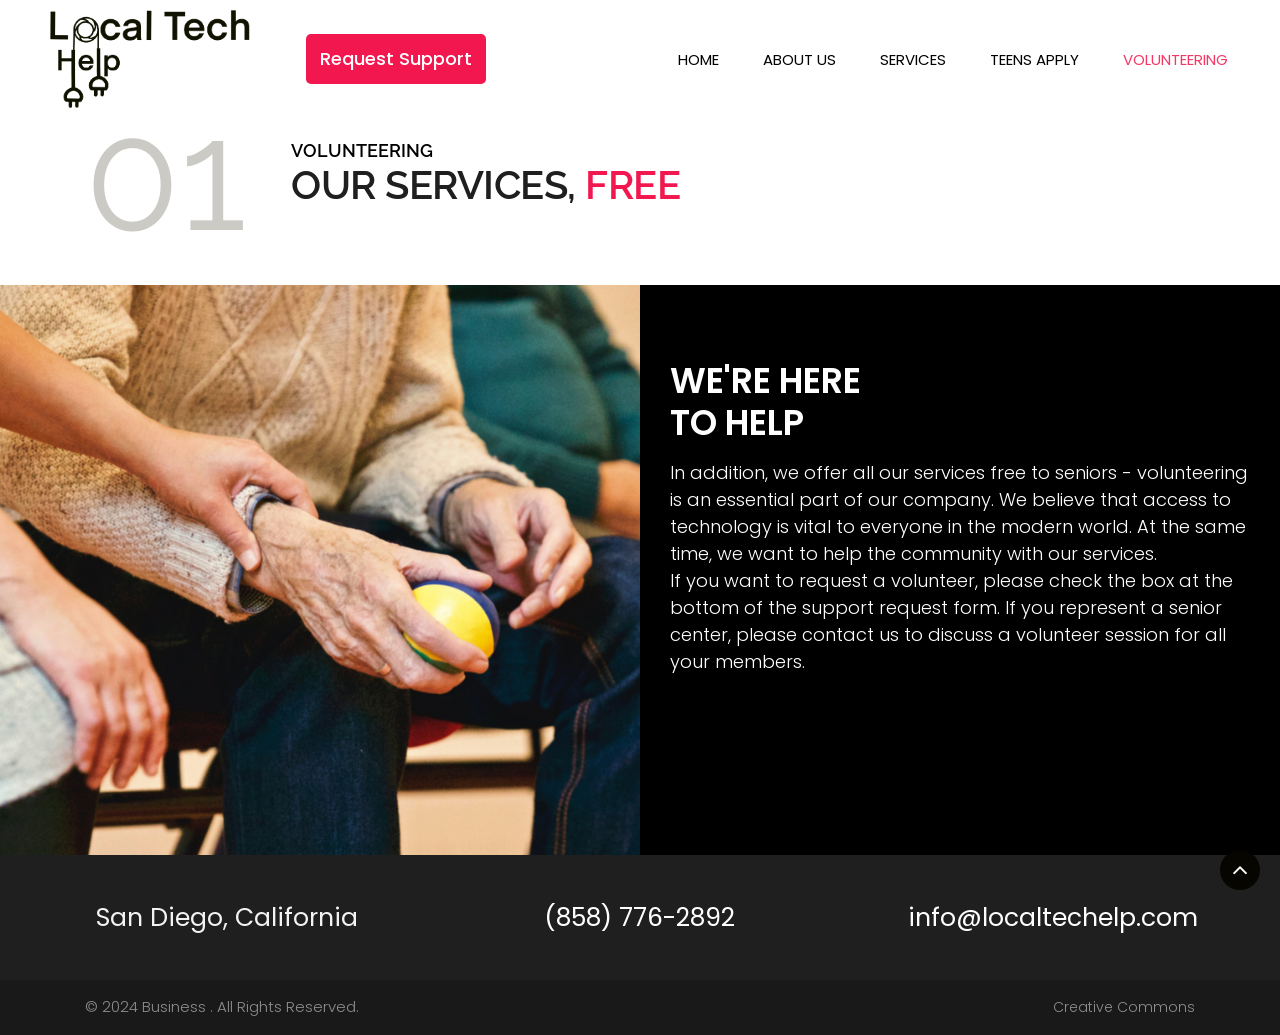
<file: public/volunteering.html>
<!DOCTYPE html>
<html lang="en">
<!-- Basic -->

<head>
  <meta charset="utf-8" />
  <meta http-equiv="X-UA-Compatible" content="IE=edge" />

  <!-- Mobile Metas -->
  <meta name="viewport" content="width=device-width, minimum-scale=1.0, maximum-scale=1.0, user-scalable=no" />

  <!-- Google tag (gtag.js) -->
  <script async src="https://www.googletagmanager.com/gtag/js?id=G-DVNFCGMNTT"></script>
  <script>
    window.dataLayer = window.dataLayer || [];
    function gtag() { dataLayer.push(arguments); }
    gtag('js', new Date());

    gtag('config', 'G-DVNFCGMNTT');
  </script>

  <!-- Site Metas -->
  <title>Local Tech Help</title>
  <meta name="keywords" content="" />
  <meta name="description" content="" />
  <meta name="author" content="" />

  <!-- Site Icons -->
  <link rel="shortcut icon" href="#" type="image/x-icon" />
  <link rel="apple-touch-icon" href="#" />

  <!-- Favicon -->
  <link rel="shortcut icon" type="image/png" href="images/favicon-universal.png" />

  <!-- Bootstrap CSS -->
  <link rel="stylesheet" href="css/bootstrap.min.css" />
  <!-- Pogo Slider CSS -->
  <link rel="stylesheet" href="css/pogo-slider.min.css" />
  <!-- Site CSS -->
  <link rel="stylesheet" href="css/style.css" />
  <!-- Responsive CSS -->
  <link rel="stylesheet" href="css/responsive.css" />
</head>

<body id="about" class="inner_page" data-spy="scroll" data-target="#navbar-wd" data-offset="98">
  <!-- END LOADER -->

  <!-- Start header -->
  <script src="js/header-template.js"></script>
  <my-header data-active="volunteering.html"></my-header>
  <!-- End header -->

  <!-- section -->
  <div class="section layout-padding-inner-page">
    <div class="container">
      <div class="row">
        <div class="col-md-12">
          <div class="full">
            <div class="heading_main text_align_left">
              <div class="left">
                <p class="section_count">01</p>
              </div>
              <div class="right">
                <p class="small_tag">volunteering</p>
                <h2>our services, <span class="theme_color">free</span></h2>
              </div>
            </div>
          </div>
        </div>
      </div>
    </div>
  </div>
  <!-- end section -->

  <!-- section -->
  <div class="section dark_bg">
    <div class="container-fluid">
      <div class="row">
        <div class="col-lg-6 col-md-12 text_align_center padding_0">
          <div class="full">
            <img class="img-responsive" src="images/volunteering/teen-holding-senior-hand.jpg" alt="#" />
          </div>
        </div>

        <div class="col-lg-6 col-md-12 white_fonts layout_padding padding_left_right">
          <h3 class="small_heading">WE'RE HERE<br />TO HELP</h3>
          <p>
            In addition, we offer all our services free to seniors -
            volunteering is an essential part of our company. We believe that
            access to technology is vital to everyone in the modern world. At
            the same time, we want to help the community with our services.
            <br />
            If you want to request a volunteer, please check the box at the
            bottom of the support request form. If you represent a senior
            center, please contact us to discuss a volunteer session for all
            your members.
          </p>
        </div>
      </div>
    </div>
  </div>
  <!-- end section -->

  <!-- Start Footer -->
  <script src="js/footer-template.js"></script>
  <my-footer class="automatic-margin-top"></my-footer>
  <!-- End Footer -->

  <a href="#" id="scroll-to-top" class="hvr-radial-out"><i class="fa fa-angle-up"></i></a>

  <!-- ALL JS FILES -->
  <script src="js/jquery.min.js"></script>
  <script src="js/popper.min.js"></script>
  <script src="js/bootstrap.min.js"></script>
  <!-- ALL PLUGINS -->
  <script src="js/jquery.magnific-popup.min.js"></script>
  <script src="js/jquery.pogo-slider.min.js"></script>
  <script src="js/slider-index.js"></script>
  <script src="js/form-validator.min.js"></script>
  <script src="js/contact-form-script.js"></script>
  <script src="js/isotope.min.js"></script>
  <script src="js/images-loded.min.js"></script>
  <script src="js/custom.js"></script>
</body>

</html>
</file>
<file: public/css/style.css>
/*------------------------------------------------------------------ 
    IMPORT FONTS 
-------------------------------------------------------------------*/

@import url('https://fonts.googleapis.com/css?family=Poppins:100,100i,200,200i,300,300i,400,400i,500,500i,600,600i,700,700i,800,800i,900,900i');
@import url('https://fonts.googleapis.com/css?family=Montserrat:100,100i,200,200i,300,300i,400,400i,500,500i,600,600i,700,700i,800,800i');
@import url('https://fonts.googleapis.com/css?family=Great+Vibes');
@import url('https://fonts.googleapis.com/css?family=Raleway:100,100i,200,200i,300,300i,400,400i,500,500i,600,600i,700,700i,800,800i,900,900i');

/*------------------------------------------------------------------ 
    IMPORT FILES 
-------------------------------------------------------------------*/

@import url(animate.css);
@import url(font-awesome.min.css);
@import url(magnific-popup.css);
@import url(responsiveslides.css);
@import url(timeline.css);
@import url(flaticon.css);

/*------------------------------------------------------------------ 
    SKELETON
-------------------------------------------------------------------*/

body {
	color: #666666;
	font-size: 15px;
	font-family: 'Poppins', sans-serif;
	line-height: 1.80857;
}

a {
	color: #1f1f1f;
	text-decoration: none !important;
	outline: none !important;
	-webkit-transition: all .3s ease-in-out;
	-moz-transition: all .3s ease-in-out;
	-ms-transition: all .3s ease-in-out;
	-o-transition: all .3s ease-in-out;
	transition: all .3s ease-in-out;
}

h1,
h2,
h3,
h4,
h5,
h6 {
	letter-spacing: 0;
	font-weight: normal;
	position: relative;
	padding: 0 0 10px 0;
	font-weight: normal;
	line-height: 120% !important;
	color: #1f1f1f;
	margin: 0
}

h1 {
	font-size: 24px
}

h2 {
	font-size: 22px
}

h3 {
	font-size: 18px
}

h4 {
	font-size: 21px;
	color: #07528d;
	margin-top: 25px;
}

h5 {
	font-size: 14px
}

h6 {
	font-size: 13px
}

h1 a,
h2 a,
h3 a,
h4 a,
h5 a,
h6 a {
	color: #212121;
	text-decoration: none!important;
	opacity: 1
}

h1 a:hover,
h2 a:hover,
h3 a:hover,
h4 a:hover,
h5 a:hover,
h6 a:hover {
	opacity: .8
}

a {
	color: #1f1f1f;
	text-decoration: none;
	outline: none;
}

.dark_bg {
	background: #000;
	
}

.padding_left_right {
	padding-left: 30px;
	padding-right: 30px;
}

a,
.btn {
	text-decoration: none !important;
	outline: none !important;
	-webkit-transition: all .3s ease-in-out;
	-moz-transition: all .3s ease-in-out;
	-ms-transition: all .3s ease-in-out;
	-o-transition: all .3s ease-in-out;
	transition: all .3s ease-in-out;
}

.btn-custom {
	margin-top: 20px;
	background-color: transparent !important;
	border: 2px solid #ddd;
	padding: 12px 40px;
	font-size: 16px;
}

.lead {
	font-size: 18px;
	line-height: 30px;
	color: #767676;
	margin: 0;
	padding: 0;
}

blockquote {
	margin: 20px 0 20px;
	padding: 30px;
}

ul,
li,
ol {
	list-style: none;
	margin: 0px;
	padding: 0px;
}

button:focus {
	outline: none;
}

.form-control::-moz-placeholder {
	color: #ffffff;
	opacity: 1;
}


/*------------------------------------------------------------------ 
   LOADER 
-------------------------------------------------------------------*/

#preloader {
	width: 100%;
	height: 100%;
	top: 0;
	right: 0;
	bottom: 0;
	left: 0;
	z-index: 11000;
	position: fixed;
	display: block;
	display: flex;
	justify-content: center;
	align-items: center;
	background: #fff;
}

.loader {
    display: block;
    flex-wrap: wrap;
    width: 250px;
    height: auto;
    /* -webkit-transform-style: preserve-3d; */
}

.loader img {
    width: 100%;
    height: auto;
}

.box {
	position: absolute;
	top: 0;
	left: 0;
	width: 75px;
	height: 75px;
	background-image: none;
	background-size: auto auto;
	background-image: none;
	-webkit-animation: move 2s ease-in-out infinite both;
	animation: move 2s ease-in-out infinite both;
	animation-delay: 0s;
	animation-delay: 0s;
	animation-delay: 0s;
	background-image: url('../images/gb.png');
	background-size: 100% 100%;
}

.box:nth-child(1) {
	-webkit-animation-delay: -1s;
	animation-delay: -1s;
}

.box:nth-child(2) {
	-webkit-animation-delay: -2s;
	animation-delay: -2s;
}

.box:nth-child(3) {
	-webkit-animation-delay: -3s;
	animation-delay: -3s;
}

@-webkit-keyframes move {
	0%,
	100% {
		-webkit-transform: none;
		transform: none;
	}
	12.5% {
		-webkit-transform: translate(40px, 0);
		transform: translate(40px, 0);
	}
	25% {
		-webkit-transform: translate(80px, 0);
		transform: translate(80px, 0);
	}
	37.5% {
		-webkit-transform: translate(80px, 40px);
		transform: translate(80px, 40px);
	}
	50% {
		-webkit-transform: translate(80px, 40px);
		transform: translate(80px, 40px);
	}
	62.5% {
		-webkit-transform: translate(30px, 60px);
		transform: translate(30px, 60px);
	}
	75% {
		-webkit-transform: translate(0, 80px);
		transform: translate(0, 40px);
	}
	87.5% {
		-webkit-transform: translate(0, 40px);
		transform: translate(0, 40px);
	}
}

@keyframes move {
	0%,
	100% {
		-webkit-transform: none;
		transform: none;
	}
	12.5% {
		-webkit-transform: translate(40px, 0);
		transform: translate(40px, 0);
	}
	25% {
		-webkit-transform: translate(80px, 0);
		transform: translate(80px, 0);
	}
	37.5% {
		-webkit-transform: translate(80px, 40px);
		transform: translate(80px, 40px);
	}
	50% {
		-webkit-transform: translate(80px, 80px);
		transform: translate(80px, 80px);
	}
	62.5% {
		-webkit-transform: translate(40px, 80px);
		transform: translate(40px, 80px);
	}
	75% {
		-webkit-transform: translate(0, 80px);
		transform: translate(0, 80px);
	}
	87.5% {
		-webkit-transform: translate(0, 40px);
		transform: translate(0, 40px);
	}
}

#scroll-to-top {
	width: 40px;
	height: 40px;
	position: fixed;
	bottom: 10px;
	right: 20px;
	display: none;
	font-size: 25px;
	border-radius: 0;
	transition: .2s;
	letter-spacing: 1px;
	text-align: center;
	line-height: 40px;
	color: #ffffff;
	font-weight: 900;
	border-radius: 100%;
}


/*------------------------------------------------------------------ HEADER -------------------------------------------------------------------*/

.top-header .navbar {
	padding: 5px 0px;
}

.top-header {
    position: absolute;
    top: 0px;
    left: 0px;
    width: 100%;
    margin: 0 auto;
    z-index: 20;
    background-position: left;
    background-repeat: no-repeat;
    background-color: transparent;
    background-size: auto 100%;
}

.active {
	color: #f43866!important;
}

.top-header .navbar .navbar-collapse ul li a {
	text-transform: uppercase;
	font-size: 15px;
	padding: 7px 20px;
	position: relative;
	font-weight: 400;
	overflow: hidden;
	color: #000;
}

a.navbar-brand {
	margin-left: 35px;
	/* position: relative; */
}

.flex-container {
	display: flex;
	justify-content: space-around;
	background-color: #1f1f1f;
}
  
.flex-container > div {
	color: #f5f5f5;
	background-color: #1f1f1f;
	width: 500px;
	margin: 10px;
	text-align: center;
	line-height: 75px;
	font-size: 30px;
}

/* .top-header .navbar .navbar-collapse ul li a.active {} */

.navbar a.contact_bt.request-support {
	margin-top: 0px;
	margin-left: 40px;
}

.bannercenter a.contact_bt.request-support {
	margin-top: 60px;
	margin-bottom: 140px;
	/* margin-left: 40px; */
}

/* .top-header .navbar .navbar-collapse ul li a.active.request-support {
	background:#f2184f;
	color:#fff;
} */

.top-header .navbar .navbar-collapse ul li a:hover,
.top-header .navbar .navbar-collapse ul li a:focus {
	background: transparent;
	color: #f2184f;
}

.search_icon.nav-link img {
	width: 25px;
}

.top-header .navbar .navbar-collapse ul li {
	margin: 0 2px;
}

.top-header.fixed-menu {
	width: 100%;
	position: fixed;
	box-shadow: 0px 3px 6px 3px rgba(0, 0, 0, 0.06);
	-webkit-animation-duration: 1s;
	animation-duration: 1s;
	-webkit-animation-fill-mode: both;
	animation-fill-mode: both;
	-webkit-animation-name: fadeInDown;
	animation-name: fadeInDown;
	background: #fff;
	z-index: 20;
}

.navbar-toggler {
	border: 2px solid #f43866;
	border-radius: 0;
	margin: 15px 15px;
	padding: 8px 8px;
	-webkit-transition: all 0.2s linear;
	-moz-transition: all 0.2s linear;
	-o-transition: all 0.2s linear;
	transition: all 0.2s linear;
}


.navbar-toggler span {
	background: #f43866;
	display: block;
	width: 22px;
	height: 2px;
	margin: 0 auto;
	margin-top: 0px;
	margin-top: 0px;
	-webkit-border-radius: 1px;
	-moz-border-radius: 1px;
	border-radius: 1px;
	-webkit-transition: all 0.2s linear;
	-moz-transition: all 0.2s linear;
	-o-transition: all 0.2s linear;
	transition: all 0.2s linear;
}

.navbar-toggler span+span {
	margin-top: 5px;
}

.navbar-toggler:hover {
	border: 2px solid #f43866;
}

.navbar-toggler:hover span {
	background: #f43866;
}


/* search bar */

.search-box {
	position: absolute;
	top: 0;
	right: 50px;
	height: auto;
	padding: 0;
	margin-top: 29px;
}

.search-box:hover .search-txt {
	width: 240px;
	padding: 0 10px;
}

/* .top-header #navbar-wd {
	padding-right: 100px;
} */

.search-btn {
	float: right;
	width: 41px;
	height: 41px;
	background: transparent;
	display: flex;
	justify-content: center;
	align-items: center;
	background: #111;
}

.search-txt {
	border: none;
	outline: none;
	float: left;
	padding: 0;
	color: #000;
	font-size: 14px;
	line-height: 41px;
	width: 0;
	transition: width 400ms;
	background: #fff;
	padding: 0;
	font-weight: 300;
}

.theme_color {
	color: #f2184f;
}


/*------------------------------------------------------------------ Banner -------------------------------------------------------------------*/

.home-slider {
	position: relative;
	height: 540px;
}

.lbox-caption {
	display: table;
	height: 100% !important;
	width: 100% !important;
	left: 0 !important;
}

.lbox-caption {
	position: absolute;
	margin: 0 auto;
	left: 0;
	right: 0;
	z-index: 10;
}

.lbox-details {
	display: table-cell;
	text-align: center;
	vertical-align: middle;
	position: absolute;
	top: 0px;
	left: 0;
	right: 0;
	height: 100%;
	padding: 22% 0%;
}

.lbox-details::before {
	content: "";
	position: absolute;
	top: 0px;
	left: 0px;
	width: 100%;
	height: 100%;
	z-index: 2;
}

.lbox-details h1 {
	font-size: 54px;
	font-family: 'Montserrat', sans-serif;
	color: #ffffff;
	font-weight: 600;
	position: relative;
	z-index: 3;
}

.lbox-details h2 {
	font-size: 48px;
	color: #ffffff;
	font-weight: 300;
	position: relative;
	z-index: 3;
}

.lbox-details p {
	color: #ffffff;
	position: relative;
	z-index: 3;
}

.lbox-details p strong {
	color: #70c6eb;
	font-size: 40px;
	font-family: 'Montserrat', sans-serif;
}

.lbox-details a.btn {
	background: #ffffff;
	padding: 10px 20px;
	font-size: 20px;
	text-transform: capitalize;
	color: #3a4149;
	border-radius: 0px;
	position: relative;
	z-index: 3;
}

.lbox-details a.btn:hover {
	background: #70c6eb;
}

.pogoSlider-nav-btn {
	background: #000;
}

.pogoSlider-nav-btn--selected {
	background: #f2184f !important;
}

.pogoSlider--navBottom .pogoSlider-nav {
	bottom: 20px;
}

.pogoSlider--dirCenterHorizontal .pogoSlider-dir-btn {
	display: none;
}

.img-responsive {
	max-width: 100%;
}

.slide_text h3 {
    font-size: 50px;
    font-weight: 700;
    padding: 0;
    line-height: 45px !important;
    text-transform: uppercase;
}

.slide_text h4 {
    font-size: 30px;
    font-weight: 700;
    margin: 0;
    padding: 0;
    text-transform: uppercase;
}

.slide_text p {
    color: #f2184f;
    font-size: 20px;
    font-weight: 300;
    padding-top: 0;
    line-height: normal;
    margin-bottom: 0;
}

.contact_bt {
    width: 180px;
    height: 50px;
    background: #f2184f;
    color: #fff;
    float: left;
    line-height: 50px;
    text-align: center;
    font-size: 18px;
    font-weight: 500;
    margin-top: 50px;
    border-radius: 5px;
}

.contact_bt:hover,
.contact_bt:focus {
    color: #fff;
}

.dark_bg .contact_bt {
    margin-top: 30px;
}

.slide_text {
    margin-top: 220px;
	/* padding-left: 80px; */
	padding-right: 17%;
	display: flex;
	flex-direction: column;
	justify-content: center;
}

/*------------------------------------------------------------------ About -------------------------------------------------------------------*/

.tooltip-1 {
	display: inline-block;
	position: relative;
	color: #70c6eb;
	opacity: 1;
}

.tooltip__wave {
	width: 30%;
	height: 20px;
	position: absolute;
	bottom: -10px;
	left: 0;
	right: 0px;
	margin: 0 auto;
	overflow: hidden;
}

.tooltip__wave span {
	position: absolute;
	left: -100%;
	width: 200%;
	height: 100%;
	background: url(../images/wave.svg) repeat-x center center;
	background-size: 50% auto;
}

.about-box {
	padding: 70px 0px;
}

.title-box {
	text-align: center;
	margin-bottom: 30px;
}

.title-box h2 {
	font-size: 75px;
	font-family: 'Great Vibes', cursive;
	color: #e91327;
	font-weight: 400;
	padding: 0;
}

.title-box h2 span {
	color: #70c6eb;
	text-decoration: underline;
}

.about-main-info h2 span {
	color: #70c6eb;
	text-decoration: underline;
}

.about-main-info {
	margin-bottom: 30px;
}

/* .about-m {} */

.about-img {
	padding: 30px 0px;
}

.about-img img {
	border-radius: 10px;
}

.about-m ul {
	display: block;
	text-align: center;
	padding-bottom: 30px;
}

.about-m ul li {
	display: inline-block;
	text-align: center;
}

.about-m ul li a {
	background: #528780;
	color: #ffffff;
	width: 38px;
	height: 38px;
	text-align: center;
	line-height: 38px;
	display: block;
	border-radius: 50px;
	margin: 0px 5px;
}

.about-m ul li a:hover {
	background: #333333;
	color: #ffffff;
}

.about-main-info h2 {
	font-size: 45px;
	color: #e91327;
	font-weight: 600;
}

.about-main-info a {
	border-radius: 2px;
	transition: .2s;
	padding: 10px 25px;
	background: #e91327;
	color: #ffffff;
	font-weight: 300;
	font-size: 15px;
	border-radius: 0 15px;
	margin-top: 10px;
}

.about-main-info a:hover {
	color: #ffffff;
}

.about-main-info div.full>img {
	height: 500px;
}

.hvr-radial-out {
	display: inline-block;
	vertical-align: middle;
	-webkit-transform: perspective(1px) translateZ(0);
	transform: perspective(1px) translateZ(0);
	box-shadow: 0 0 1px rgba(0, 0, 0, 0);
	position: relative;
	overflow: hidden;
	background: #070500;
	-webkit-transition-property: color;
	transition-property: color;
	-webkit-transition-duration: 0.3s;
	transition-duration: 0.3s;
	color: #fff;
	/* float: left; */
	width: 165px;
	height: 45px;
	text-align: center;
	line-height: 45px;
}

.hvr-radial-out::before {
	content: "";
	position: absolute;
	z-index: -1;
	top: 0;
	left: 0;
	right: 0;
	bottom: 0;
	background: #f43866;
	border-radius: 100%;
	-webkit-transform: scale(0);
	transform: scale(0);
	-webkit-transition-property: transform;
	transition-property: transform;
	-webkit-transition-duration: 0.3s;
	transition-duration: 0.3s;
	-webkit-transition-timing-function: ease-out;
	transition-timing-function: ease-out;
}

.hvr-radial-out:hover::before,
.hvr-radial-out:focus::before,
.hvr-radial-out:active::before {
	-webkit-transform: scale(2);
	transform: scale(2);
}

a.hvr-radial-out:hover,
a.hvr-radial-out:focus {
	color: #fff;
}


/*------------------------------------------------------------------ Services -------------------------------------------------------------------*/

.service_blog {
    float: left;
    width: 100%;
    border: solid #555 1px;
    padding: 30px;
    margin-top: 30px;
    transition: ease all 0.2s;
}

.service_blog:hover, .service_blog:focus {
    box-shadow: 0 0 30px 0 rgba(0,0,0,.2);
    transform: scale(1.02);
}

.service_blog h4 {
    font-weight: 600;
    text-transform: uppercase;
    font-size: 18px;
    border-bottom: solid #222 2px;
    color: #222;
    margin-bottom: 15px;
}

.effect-service {
	position: relative;
	height: auto;
	text-align: center;
	cursor: pointer;
	border: 8px solid #eee;
	margin-bottom: 30px;
}

figure.effect-service {
	background: -webkit-linear-gradient(-45deg, #EC65B7 0%, #05E0D8 100%);
	background: linear-gradient(-45deg, #EC65B7 0%, #05E0D8 100%);
}

figure img {
	position: relative;
	display: block;
	min-height: 100%;
	max-width: 100%;
	opacity: 0.8;
}

figure.effect-service img {
	opacity: 0.85;
	-webkit-transition: opacity 0.35s;
	transition: opacity 0.35s;
}

figure figcaption,
.grid figure figcaption>a {
	position: absolute;
	top: 0;
	left: 0;
	width: 100%;
	height: 100%;
}

figure figcaption {
	padding: 10px;
	color: #fff;
	text-transform: capitalize;
	font-size: 1.25em;
	-webkit-backface-visibility: hidden;
	backface-visibility: hidden;
}

figure.effect-service h2 {
	padding: 20px;
	width: 50%;
	height: 50%;
	text-align: left;
	-webkit-transition: -webkit-transform 0.35s;
	transition: transform 0.35s;
	-webkit-transform: translate3d(10px, 10px, 0);
	transform: translate3d(10px, 10px, 0);
}

figure.effect-service h2 {
	background: #e91327;
	padding: 13px;
	width: 94%;
	height: 58px;
	border: 0;
	margin: 0;
	font-weight: 200;
	font-size: 34px;
	color: #ffffff;
	text-align: center;
	font-family: 'Great Vibes', cursive;
}

figure.effect-service p {
	padding: 15px;
	width: 100%;
	height: 80%;
	font-size: 14px;
	border: 2px solid #fff;
	margin: 0;
	font-weight: 300;
	display: none;
}

figure.effect-service p {
	float: right;
	padding: 20px;
	text-align: left;
	opacity: 0;
	-webkit-transition: opacity 0.35s, -webkit-transform 0.35s;
	transition: opacity 0.35s, transform 0.35s;
	-webkit-transform: translate3d(-50%, -50%, 0);
	transform: translate3d(-50%, -50%, 0);
}

figure figcaption>a {
	z-index: 1000;
	text-indent: 200%;
	white-space: nowrap;
	font-size: 0;
	opacity: 0;
}

figure.effect-service:hover img {
	opacity: 0.6;
}

figure.effect-service:hover p {
	opacity: 1;
}

figure.effect-service:hover {
	border: 8px solid #e91327;
}


/*------------------------------------------------------------------ Gallery -------------------------------------------------------------------*/

.gallery-box {
	padding: 70px 0px 120px;
}

/* .gallery-box ul {} */

.gallery-box ul li {
	position: relative;
	width: 31.33%;
	margin: 0 1% 20px !important;
	padding: 0px;
	float: left;
	border: none;
	overflow: hidden;
	margin-bottom: 0px;
}

.gallery-box ul li a {
	position: relative;
	display: inline-block;
	border: 4px solid #ffffff;
}

.gallery-box ul li a::before {
	content: "";
	position: absolute;
	background: rgba(233, 19, 39, 0.9);
	width: 100%;
	height: 100%;
	left: 0px;
	top: 100%;
	opacity: 0;
	transition: all 0.3s ease-in-out;
	-webkit-transition: all 0.3s ease-in-out;
	-moz-transition: all 0.3s ease-in-out;
	-o-transition: all 0.3s ease-in-out;
	-moz-transition: all 0.3s ease-in-out;
}

.gallery-box ul li a .overlay {
	background: #70c6eb;
	color: #3a4149;
	font-size: 22px;
	text-align: center;
	width: 38px;
	height: 38px;
	display: inline-block;
	position: absolute;
	left: 50%;
	top: 50%;
	transform: translate(-50%, -50%);
	opacity: 0;
	transition: all 0.3s ease-in-out;
	-webkit-transition: all 0.3s ease-in-out;
	-moz-transition: all 0.3s ease-in-out;
	-o-transition: all 0.3s ease-in-out;
	-moz-transition: all 0.3s ease-in-out;
}

.gallery-box ul li a:hover::before {
	top: 0;
	opacity: 1;
}

.gallery-box ul li a:hover .overlay {
	opacity: 1;
}

.gallery-box ul li a:hover {
	border: 4px solid #e91327;
}

.gallery-box ul li a .overlay {
	background: #fff;
	color: #e91327;
}


/*------------------------------------------------------------------ Properties -------------------------------------------------------------------*/

.properties-box {
	padding: 70px 0px;
	background-color: #f2f3f5;
}

.single-team-member {
	position: relative;
	margin-top: 30px;
	border: 10px solid #fff;
	box-shadow: 0 2px 5px rgba(0, 0, 0, .1);
}

.filter-button-group {
	margin-bottom: 30px;
}

.filter-button-group button {
	border-radius: 2px;
	transition: .2s;
	letter-spacing: 1px;
	padding: 10px 18px;
	background: #57cef8;
	color: #ffffff;
	cursor: pointer;
	border: none;
}

.filter-button-group button:hover {
	color: #ffffff;
}

.properties-single {
	margin-bottom: 30px;
	background: #ffffff;
	transition: all 0.5s ease 0s;
}

.fuit {
	position: absolute;
	left: 50%;
	top: 50%;
	transform: translate(-50%, -50%);
	z-index: 100;
}

.fuit a {
	background: #57cef8;
	width: 40px;
	height: 40px;
	line-height: 40px;
	text-align: center;
	display: inline-block;
	color: #ffffff;
}

.for-sal {
	background: #3a4149;
	position: absolute;
	top: 10px;
	right: 10px;
	color: #ffffff;
	border-radius: 2px;
	padding: 5px 10px;
	font-size: 13px;
	z-index: 10;
}

.pro-price {
	background: #57cef8;
	position: absolute;
	bottom: 10px;
	left: 10px;
	color: #ffffff;
	border-radius: 2px;
	padding: 5px 10px;
	font-size: 13px;
	z-index: 10;
}

.properties-img {
	position: relative;
	overflow: hidden;
}

.properties-img img {
	-webkit-transition: all 1.5s;
	-moz-transition: all 1.5s;
	-o-transition: all 1.5s;
	-ms-transition: all 1.5s;
	transition: all 1.5s;
	transition-delay: 0s;
	-webkit-transition-delay: .5s;
	-moz-transition-delay: .5s;
	-o-transition-delay: .5s;
	-ms-transition-delay: .5s;
	transition-delay: .5s;
}

.properties-single:hover .properties-img img {
	-webkit-transform: scale(1.1);
	-moz-transform: scale(1.1);
	-o-transform: scale(1.1);
	-ms-transform: scale(1.1);
	transform: scale(1.1);
}

.hover-box {
	-ms-filter: progid:DXImageTransform.Microsoft.Alpha(Opacity=0);
	filter: alpha(opacity=0);
	opacity: 0;
	position: absolute;
	height: 100%;
	width: 100%;
	background: rgba(0, 0, 0, .5);
	color: #fff;
	-webkit-transition: all .9s ease;
	-moz-transition: all .9s ease;
	-o-transition: all .9s ease;
	-ms-transition: all .9s ease;
	transition: all .9s ease;
	transition-delay: 0s;
	-webkit-transition-delay: .5s;
	-moz-transition-delay: .5s;
	-o-transition-delay: .5s;
	-ms-transition-delay: .5s;
	transition-delay: .5s;
}

.properties-single:hover .hover-box {
	-ms-filter: progid:DXImageTransform.Microsoft.Alpha(Opacity=100);
	filter: alpha(opacity=100);
	opacity: 1;
	top: 0;
}

.properties-dit {
	padding: 15px;
}

.properties-dit h3 {
	font-size: 20px;
}

.properties-dit ul {
	padding: 10px 0px;
}

.properties-dit ul li {
	float: left;
	width: 33.33%;
	font-size: 12px;
	line-height: 30px;
}

.properties-dit ul li i {
	float: right;
	padding: 7px 10px;
	font-size: 15px;
	color: #57cef8;
}

.properties-dit p {
	margin: 0px;
}

.properties-dit p i {
	padding-right: 10px;
}

/*------------------------------------------------------------------ counter ----------------------------------------------------------------*/

h2.timer.count-title.count-number {
    color: #f43866;
    font-size: 60px;
    font-weight: 600;
    margin: 0;
    padding: 0;
    line-height: 60px;
}

p.count-text {
    color: #f43866;
    font-size: 22px;
    font-weight: 600;
    line-height: 20px;
    border-bottom: solid #fff 5px;
    padding-bottom: 10px;
    width: 50%;
}

/*------------------------------------------------------------------ Team -------------------------------------------------------------------*/

.team-box {
	padding: 70px 0px;
}

.team_member_img img {
    border: solid #ece9e2 20px;
    border-radius: 100%;
    width: 300px;
    height: 300px;
}

#team_slider h3 {
    margin-bottom: 10px;
    color: #000;
    font-size: 22px;
    font-weight: 600;
    padding: 0;
    margin-top: 25px;
}

#team_slider p {
    padding: 0 43px;
}

.team_member_img {
    position: relative;
}

.team_member_img .social_icon_team {
    position: absolute;
    top: 19px;
    left: 42px;
    width: 76%;
    height: 87%;
    display: flex;
    justify-content: center;
    align-items: center;
    border-radius: 100%;
    background: rgba(244,56,102,0.7);
	opacity:0;
	transition: ease all 0.2s;
}

/* .team_member_img:hover .social_icon_team,
.team_member_img:focus .social_icon_team {
	opacity: 1;
} */

.our-team {
	text-align: center;
	overflow: hidden;
	position: relative;
	z-index: 1;
}

.our-team:before,
.our-team:after {
	content: "";
	width: 130px;
	height: 150px;
	background: #57cef8;
	position: absolute;
	z-index: -1;
}

.our-team:before {
	bottom: -20px;
	left: 0;
}

.our-team:after {
	top: -20px;
	right: 0;
}

.our-team .pic {
	margin: 8px;
	position: relative;
	border: 3px solid #57cef8;
	transition: all 0.5s ease 0s;
}

.our-team:hover .pic {
	border-color: #3a4149;
}

.our-team .pic:after {
	content: "";
	width: 100%;
	height: 0;
	background: #57cef8;
	position: absolute;
	top: 0;
	left: 0;
	opacity: 0;
	transform-origin: 0 0 0;
	transition: all 0.5s ease 0s;
}

.our-team:hover .pic:after {
	height: 100%;
	opacity: 0.85;
}

.our-team img {
	width: 100%;
	height: auto;
}

.our-team .team-content {
	width: 100%;
	position: absolute;
	top: -50%;
	left: 0;
	transition: all 0.5s ease 0.2s;
}

.our-team:hover .team-content {
	top: 38%;
}

.our-team .title {
	font-size: 18px;
	font-weight: 600;
	color: #fff;
	text-transform: capitalize;
	margin: 0px;
}

.our-team .post {
	font-size: 14px;
	color: #fff;
	line-height: 26px;
	text-transform: capitalize;
}

.our-team .social {
	padding: 0;
	margin: 40px 0 0 0;
	list-style: none;
}

.our-team .social li {
	display: inline-block;
}

.our-team .social li a {
	display: inline-block;
	width: 35px;
	height: 35px;
	line-height: 35px;
	border-radius: 50%;
	border: 1px solid #fff;
	font-size: 18px;
	color: #fff;
	margin: 0 7px;
	transition: all 0.5s ease 0s;
}

.our-team .social li a:hover {
	background: #fff;
	color: #00bed3;
}

@media only screen and (max-width: 990px) {
	.our-team {
		margin-bottom: 30px;
	}
}


/*------------------------------------------------------------------ Blog -------------------------------------------------------------------*/

.blog-box {
	padding: 70px 0px;
	background-color: #f2f3f5;
}

.blog-inner {
	background: #ffffff;
	text-align: center;
	margin-bottom: 30px;
	border: 10px solid #fff;
	box-shadow: 0 2px 5px rgba(0, 0, 0, .1);
}

.blog-img {
	margin-bottom: 15px;
	overflow: hidden;
}

.blog-img img {
	transition: all 0.9s ease 0s;
}

.blog-inner:hover .blog-img img {
	-moz-transform: scale(1.5) rotate(-10deg);
	-webkit-transform: scale(1.5) rotate(-10deg);
	-ms-transform: scale(1.5) rotate(-10deg);
	-o-transform: scale(1.5) rotate(-10deg);
	transform: scale(1.5) rotate(-10deg);
}

.blog-inner a {
	border-radius: 2px;
	transition: .2s;
	letter-spacing: 1px;
	padding: 10px 18px;
	background: #57cef8;
	color: #ffffff;
}

.blog-inner a:hover {
	color: #ffffff;
}


/*------------------------------------------------------------------ Contact -------------------------------------------------------------------*/

.contact-box {
	padding: 70px 0px;
}

.left-contact h2 {
	font-size: 22px;
	font-weight: 500;
	padding-bottom: 30px;
}

.cont-line {
	overflow: hidden;
	margin-bottom: 30px;
}




.icon-b {
	width: 55px;
	height: 55px;
	text-align: center;
	line-height: 55px;
	font-size: 25px;
	margin-right: 15px;
	color: #fff;
	border-radius: 100%;
	background: #f2184f;
}

.dit-right h4 {
	font-size: 16px;
	color: #3a4149;
	font-weight: 500;
	margin: 0;
	padding: 0;
}

.dit-right p {
	font-size: 14px;
	margin-top: 0;
}

.dit-right a {
	font-size: 14px;
	color: #3a4149;
	font-weight: 300;
	line-height: normal;
}

.dit-right a:hover {
	color: #57cef8;
}

/* .contact-block {} */

.contact-block .form-group .form-control {
	background: #333;
	height: 48px;
	font-size: 14px;
	border: 0;
	padding: 5px 20px;
	-webkit-box-shadow: none;
	box-shadow: none;
	border-radius: 0;
	font-weight: 200;
	letter-spacing: 0px;
}

.submit-button .btn-common {
	background-color: #f2184f;
	height: 45px;
	line-height: 45px;
	font-size: 14px;
	font-weight: 400;
	color: #fff;
	padding: 0 20px;
	border: 0;
	outline: 0;
	text-transform: uppercase;
	border-radius: 0px;
	-webkit-transition: all 0.3s;
	-moz-transition: all 0.3s;
	-o-transition: all 0.3s;
	-ms-transition: all 0.3s;
	transition: all 0.3s;
	border-radius: 0;
	opacity: 1;
}

.contact-block .form-group textarea.form-control {
	height: 150px;
	padding-top: 15px;
}

.submit-button .btn-common:hover {
	background-color: #111;
	opacity: 1;
}

.custom-select {
	height: 45px;
	font-size: 16px;
}

select.form-control:not([size]):not([multiple]) {
	height: calc(45px + 2px);
}

.help-block ul li {
	color: red;
}

a[href^="tel:"] {
	color: #fff;
}

a[href^="mailto:"] {
	color: #fff;
}

html, body {
    height: 100%;
    margin: 0;
    display: flex;
    flex-direction: column;
}

.automatic-margin-top {
	margin-top: auto;
}

.footer-final {

    width: 100%;
    color: #f3f3f3 !important;
    background-color: #1f1f1f;
    padding: 40px 30px;
    text-align: center;
    font-size: 25px;
    display: flex;
    flex-direction: row;
    justify-content: center; /* Adjust alignment as needed */
	margin-top: auto; /* Pushes footer to the bottom of the page */
	gap: 20px;
	align-items: center;
	
}


.footer-final > div {
	flex: 1;
    margin: 0 10px; /* Added margin to control space between columns */
}

.footer-box {
    background: #1f1f1f;
    padding: 50px;
}

.footer-box .footer-company-name {
	text-align: center;
	margin: 0px;
	color: #333;
	font-size: 13px;
	font-weight: 400;
	padding-top: 2px;
}

.footer-box .footer-company-name a {
	color: #333;
	text-decoration: underline !important;
}

.footer-box .footer-company-name a:hover {
	color: #e91327;
}


/*------------------------------------------------------------------ Subscribe -------------------------------------------------------------------*/

.subscribe-box {
	padding: 70px 0px;
	background: #e91327;
}

.subscribe-inner {
	max-width: 500px;
	width: 100%;
	margin: 0 auto;
}

.subscribe-inner h2 {
	font-size: 80px;
	font-weight: 600;
	color: #ffffff;
	font-family: 'Great Vibes', cursive;
	padding: 0;
}

.subscribe-inner p {
	color: #cccccc;
}

.subscribe-inner .form-group .form-control-1 {
	width: 100%;
	padding: 12px 15px;
	border-radius: 0px;
	border: none;
}

.subscribe-inner .form-group button {
	border-radius: 0;
	transition: .2s;
	padding: 10px 18px;
	background: #222;
	color: #ffffff;
	border: none;
	cursor: pointer;
	font-weight: 300;
	letter-spacing: 0.1px;
	border-radius: 0 15px 0 15px;
}

.about-main-info h2 img {
	margin-top: -10px;
}

p {
	margin-top: 5px;
	margin-bottom: 1rem;
	font-size: 18px;
	font-weight: 300;
	line-height: normal;
}

.text_align_center {
	text-align: center;
}

.red_bg {
	background: #e91327;
}

.white_fonts p,
.white_fonts h1,
.white_fonts h2,
.white_fonts h3,
.white_fonts h4,
.white_fonts h5,
.white_fonts h6,
.white_fonts ul,
.white_fonts ul li,
.white_fonts ul li a,
.white_fonts ul i,
.white_fonts .post_info i,
.white_fonts a.read_more {
	color: #fff !important;
}

.text-footer {
	color: #fff;
	font-size: 50px;
}

.red_bg .about-main-info a {
	background: #fff;
	color: #e91327;
}

.testimonial_img {
	text-align: center;
	width: 100%;
	display: flex;
	justify-content: center;
}

.mfp-figure figure .mfp-bottom-bar {
	display: none;
}

#client_slider .carousel-indicators {
	bottom: -45px;
}

#client_slider .carousel-indicators li {
	height: 15px;
	width: 15px;
	border-radius: 100%;
	background: #999;
}

#client_slider .carousel-indicators li.active {
	background: #e91327;
}

.padding-03 {
	padding-bottom: 65px;
}

.padding-03-1 {
	padding-bottom: 55px;
}

.layout_padding {
	padding-top: 75px;
	padding-bottom: 75px;
}

.layout-padding-inner-page {
	padding-top: 140px;
	padding-bottom: 75px;
}

.heading_main h2 {
    font-size: 40px;
    letter-spacing: -0.5px;
    font-weight: 600;
    padding: 0;
    margin: 0;
    font-family: 'Raleway', sans-serif;
    text-transform: uppercase;
}

.heading_main p.large {
    font-size: 20px;
    color: #605f5f;
    position: relative;
    padding: 0;
    font-weight: 500;
    margin: 0;
}

.heading_main p {
    font-family: 'Raleway', sans-serif;
}

.heading_main p.small_tag {
    color: #000;
    font-size: 18px;
    text-transform: uppercase;
    line-height: normal;
    font-weight: 600;
    margin: 0;
}

.center {
	display: block;
	margin-left: auto;
	margin-right: auto;
	width: 50%;
}

.price-list-location {
	display: flex;
	justify-content: center;
}

.price-list-btn:hover {
	color: #fff;
}

.price-list-btn {
    width: 180px;
    height: 50px;
    background: #f2184f;
	color: #fff;
	
    float: left;
    line-height: 50px;
    text-align: center;
    font-size: 18px;
	font-weight: 500;
	/* padding-left: 300px; */
	margin-top: 50px;
	/* margin-left: 500px; */
	/* margin-right: 500px; */
    border-radius: 5px;
}

div.row.bannercenter {
	/* display: block;
	margin-left: auto;
	margin-right: auto;
	width: 10%; */
	/* background-color: #000; */
	background-image: url(../images/index/grey-old-phone-large-screen.png);
	background-position: bottom right;
	background-repeat: no-repeat;
	margin-right: 5px;
	/* background-position: center;
	background-attachment: fixed;
	background-size: 100%; */
}

p.section_count {
    font-size: 155px;
    margin: 0 45px 0 0;
    color: #cccac5;
    font-weight: 400;
    line-height: 70px;
}

.padding_0 {
	padding: 0;
}

.full {
	float: left;
	width: 100%;
}

.heading_main {
    float: left;
    display: flex;
}

.theme_bg {
	background: #07528d;
}

h3.small_heading {
	font-size: 35px;
	font-weight: 600;
	line-height: normal;
}

.margin-top_20 {
	margin-top: 20px;
}

.margin-top_30 {
	margin-top: 30px;
}

.margin-bottom_30 {
	margin-bottom: 30px;
}

.text-color {
	color: #f43866
}

.carousel a.carousel-control-prev {
    background: #f43866;
    opacity: 1;
    width: 50px;
    height: 50px;
    border-radius: 100%;
    top: 40%;
    left: -80px;
}

.carousel a.carousel-control-next {
	background: #f43866;
	opacity: 1;
	width: 50px;
	height: 50px;
	border-radius: 100%;
	top: 40%;
	right: -80px;
}

#demo {
	margin-bottom: 20px;
}

ul.social_icon li a {
    width: 35px;
    height: 35px;
    background: #fff;
    float: left;
    border-radius: 100%;
    text-align: center;
    font-size: 16px;
}

ul.social_icon li i {
	color: #000 !important;
	line-height: 35px;
}

ul.social_icon li {
	float: left;
	margin: 0 5px;
}

/* .inner_page .top-header {

    position: relative;

} */

.inner_page .inner_page_header {

    background: #1f1f1f;
    padding: 40px 0;

}

.inner_page .inner_page_header h3 {

    color: #fff;
    margin: 0;
    padding: 0;
    font-size: 25px;
    font-weight: 700;
    text-transform: uppercase;

}

.footer_bottom {

	width: 100%;
    background: #191919;
    padding: 15px 0;
	
}

.footer_bottom p.crp {
	float: left;
	margin: 0;
	color: #8d8d8c;
	font-size: 15px;
}

.footer_menu ul {
    list-style: none;
    width: 100%;
    float: left;
}

.footer_blog li a {
    font-size: 14px;
    font-weight: 300 !important;
    color: #acaba9 !important;
}

.recent_post_footer p {
    color: #acaba9 !important;
    font-size: 13px;
}

.footer_blog h3 {
    margin-bottom: 10px;
}

.newsletter_form input {
    padding: 5px 10px;
    font-size: 14px;
    border: none;
    border-radius: 5px;
    margin-bottom: 10px;
}

.newsletter_form button {
    background: #f43866;
    color: #fff;
    border: none;
    font-size: 14px;
    font-weight: 600;
    padding: 5px 25px;
    border-radius: 5px;
    cursor: pointer;
}

/* footer.footer-box p {
    font-size: 14px;
} */

.footer_blog {
    float: left;
    width: 50%;
}

ul.bottom_menu li a {
	color: #8d8d8c;
}

ul.bottom_menu li {
	float: left;
	font-size: 14px;
	font-weight: 300;
	margin-left: 20px;
}

.bottom_menu {
	float: right;
}

.innerpage_banner {
	background-color: #f9f9f9;
	min-height: 150px;
	text-align: center;
	background-image: url("../images/slider-01.jpg");
	background-size: cover;
	background-position: center center;
}

.innerpage_banner h2 {
	margin: 55px 0 0;
	padding: 0;
	font-size: 30px;
	text-align: left;
	font-weight: 500;
	position: relative;
}

#demo .img-responsive {
	width: 100%;
}

.top-header.fixed-menu .search-btn {
	background: #111;
}

.top-header.fixed-menu .search-btn img {
    width: 25px;
}

.top-header.fixed-menu .search-box:hover .search-txt {
	width: 240px;
	padding: 0 10px;
	border: solid #000 1px;
	height: 41px;
}

.form-container {
	padding-top: 140px;
}
/* .top-header.fixed-menu ul li:hover a,
.top-header.fixed-menu ul li:focus a {
	color: #0892fd !important;
=======
/*------------------------------------------------------------------ 
    IMPORT FONTS 
-------------------------------------------------------------------*/

/* @import url('https://fonts.googleapis.com/css?family=Poppins:100,100i,200,200i,300,300i,400,400i,500,500i,600,600i,700,700i,800,800i,900,900i');
@import url('https://fonts.googleapis.com/css?family=Montserrat:100,100i,200,200i,300,300i,400,400i,500,500i,600,600i,700,700i,800,800i');
@import url('https://fonts.googleapis.com/css?family=Great+Vibes');
@import url('https://fonts.googleapis.com/css?family=Raleway:100,100i,200,200i,300,300i,400,400i,500,500i,600,600i,700,700i,800,800i,900,900i'); */

/*------------------------------------------------------------------ 
    IMPORT FILES 
-------------------------------------------------------------------*/

/* @import url(animate.css);
@import url(font-awesome.min.css);
@import url(magnific-popup.css);
@import url(responsiveslides.css);
@import url(timeline.css);
@import url(flaticon.css); */

/*------------------------------------------------------------------ 
    SKELETON
-------------------------------------------------------------------*/

body {
	color: #666666;
	font-size: 15px;
	font-family: 'Poppins', sans-serif;
	line-height: 1.80857;
}

a {
	color: #1f1f1f;
	text-decoration: none !important;
	outline: none !important;
	-webkit-transition: all .3s ease-in-out;
	-moz-transition: all .3s ease-in-out;
	-ms-transition: all .3s ease-in-out;
	-o-transition: all .3s ease-in-out;
	transition: all .3s ease-in-out;
}

h1,
h2,
h3,
h4,
h5,
h6 {
	letter-spacing: 0;
	font-weight: normal;
	position: relative;
	padding: 0 0 10px 0;
	font-weight: normal;
	line-height: 120% !important;
	color: #1f1f1f;
	margin: 0
}

h1 {
	font-size: 24px
}

h2 {
	font-size: 22px
}

h3 {
	font-size: 18px
}

h4 {
	font-size: 21px;
	color: #07528d;
	margin-top: 25px;
}

h5 {
	font-size: 14px
}

h6 {
	font-size: 13px
}

h1 a,
h2 a,
h3 a,
h4 a,
h5 a,
h6 a {
	color: #212121;
	text-decoration: none!important;
	opacity: 1
}

h1 a:hover,
h2 a:hover,
h3 a:hover,
h4 a:hover,
h5 a:hover,
h6 a:hover {
	opacity: .8
}

a {
	color: #1f1f1f;
	text-decoration: none;
	outline: none;
}

.dark_bg {
	background: #000;
	
}

.padding_left_right {
	padding-left: 30px;
	padding-right: 30px;
}

a,
.btn {
	text-decoration: none !important;
	outline: none !important;
	-webkit-transition: all .3s ease-in-out;
	-moz-transition: all .3s ease-in-out;
	-ms-transition: all .3s ease-in-out;
	-o-transition: all .3s ease-in-out;
	transition: all .3s ease-in-out;
}

.btn-custom {
	margin-top: 20px;
	background-color: transparent !important;
	border: 2px solid #ddd;
	padding: 12px 40px;
	font-size: 16px;
}

.lead {
	font-size: 18px;
	line-height: 30px;
	color: #767676;
	margin: 0;
	padding: 0;
}

blockquote {
	margin: 20px 0 20px;
	padding: 30px;
}

ul,
li,
ol {
	list-style: none;
	margin: 0px;
	padding: 0px;
}

button:focus {
	outline: none;
}

.form-control::-moz-placeholder {
	color: #ffffff;
	opacity: 1;
}


/*------------------------------------------------------------------ 
   LOADER 
-------------------------------------------------------------------*/

#preloader {
	width: 100%;
	height: 100%;
	top: 0;
	right: 0;
	bottom: 0;
	left: 0;
	z-index: 11000;
	position: fixed;
	display: block;
	display: flex;
	justify-content: center;
	align-items: center;
	background: #fff;
}

.loader {
    display: block;
    flex-wrap: wrap;
    width: 250px;
    height: auto;
    /* -webkit-transform-style: preserve-3d; */
}

.loader img {
    width: 100%;
    height: auto;
}

.box {
	position: absolute;
	top: 0;
	left: 0;
	width: 75px;
	height: 75px;
	background-image: none;
	background-size: auto auto;
	background-image: none;
	-webkit-animation: move 2s ease-in-out infinite both;
	animation: move 2s ease-in-out infinite both;
	animation-delay: 0s;
	animation-delay: 0s;
	animation-delay: 0s;
	background-image: url('../images/gb.png');
	background-size: 100% 100%;
}

.box:nth-child(1) {
	-webkit-animation-delay: -1s;
	animation-delay: -1s;
}

.box:nth-child(2) {
	-webkit-animation-delay: -2s;
	animation-delay: -2s;
}

.box:nth-child(3) {
	-webkit-animation-delay: -3s;
	animation-delay: -3s;
}

@-webkit-keyframes move {
	0%,
	100% {
		-webkit-transform: none;
		transform: none;
	}
	12.5% {
		-webkit-transform: translate(40px, 0);
		transform: translate(40px, 0);
	}
	25% {
		-webkit-transform: translate(80px, 0);
		transform: translate(80px, 0);
	}
	37.5% {
		-webkit-transform: translate(80px, 40px);
		transform: translate(80px, 40px);
	}
	50% {
		-webkit-transform: translate(80px, 40px);
		transform: translate(80px, 40px);
	}
	62.5% {
		-webkit-transform: translate(30px, 60px);
		transform: translate(30px, 60px);
	}
	75% {
		-webkit-transform: translate(0, 80px);
		transform: translate(0, 40px);
	}
	87.5% {
		-webkit-transform: translate(0, 40px);
		transform: translate(0, 40px);
	}
}

@keyframes move {
	0%,
	100% {
		-webkit-transform: none;
		transform: none;
	}
	12.5% {
		-webkit-transform: translate(40px, 0);
		transform: translate(40px, 0);
	}
	25% {
		-webkit-transform: translate(80px, 0);
		transform: translate(80px, 0);
	}
	37.5% {
		-webkit-transform: translate(80px, 40px);
		transform: translate(80px, 40px);
	}
	50% {
		-webkit-transform: translate(80px, 80px);
		transform: translate(80px, 80px);
	}
	62.5% {
		-webkit-transform: translate(40px, 80px);
		transform: translate(40px, 80px);
	}
	75% {
		-webkit-transform: translate(0, 80px);
		transform: translate(0, 80px);
	}
	87.5% {
		-webkit-transform: translate(0, 40px);
		transform: translate(0, 40px);
	}
}

#scroll-to-top {
	width: 40px;
	height: 40px;
	position: fixed;
	bottom: 10px;
	right: 20px;
	display: none;
	font-size: 25px;
	border-radius: 0;
	transition: .2s;
	letter-spacing: 1px;
	text-align: center;
	line-height: 40px;
	color: #ffffff;
	font-weight: 900;
	border-radius: 100%;
}


/*------------------------------------------------------------------ HEADER -------------------------------------------------------------------*/

.top-header .navbar {
	padding: 5px 0px;
}

.top-header {
    position: absolute;
    top: 0px;
    left: 0px;
    width: 100%;
    margin: 0 auto;
    z-index: 20;
    background-position: left;
    background-repeat: no-repeat;
    background-color: transparent;
    background-size: auto 100%;
}

.active {
	color: #f43866!important;
}

.top-header .navbar .navbar-collapse ul li a {
	text-transform: uppercase;
	font-size: 15px;
	padding: 7px 20px;
	position: relative;
	font-weight: 400;
	overflow: hidden;
	color: #000;
}

a.navbar-brand {
	margin-left: 35px;
	/* position: relative; */
}

.flex-container {
	display: flex;
	justify-content: space-around;
	background-color: #1f1f1f;
}
  
.flex-container > div {
	color: #f5f5f5;
	background-color: #1f1f1f;
	width: 500px;
	margin: 10px;
	text-align: center;
	line-height: 75px;
	font-size: 30px;
}

/* .top-header .navbar .navbar-collapse ul li a.active {} */

.navbar a.contact_bt.request-support {
	margin-top: 0px;
	margin-left: 40px;
}

.bannercenter a.contact_bt.request-support {
	margin-top: 60px;
	margin-bottom: 140px;
	/* margin-left: 40px; */
}

/* .top-header .navbar .navbar-collapse ul li a.active.request-support {
	background:#f2184f;
	color:#fff;
} */

.top-header .navbar .navbar-collapse ul li a:hover,
.top-header .navbar .navbar-collapse ul li a:focus {
	background: transparent;
	color: #f2184f;
}

.search_icon.nav-link img {
	width: 25px;
}

.top-header .navbar .navbar-collapse ul li {
	margin: 0 2px;
}

.top-header.fixed-menu {
	width: 100%;
	position: fixed;
	box-shadow: 0px 3px 6px 3px rgba(0, 0, 0, 0.06);
	-webkit-animation-duration: 1s;
	animation-duration: 1s;
	-webkit-animation-fill-mode: both;
	animation-fill-mode: both;
	-webkit-animation-name: fadeInDown;
	animation-name: fadeInDown;
	background: #fff;
	z-index: 20;
}

.navbar-toggler {
	border: 2px solid #f43866;
	border-radius: 0;
	margin: 15px 15px;
	padding: 8px 8px;
	-webkit-transition: all 0.2s linear;
	-moz-transition: all 0.2s linear;
	-o-transition: all 0.2s linear;
	transition: all 0.2s linear;
}


.navbar-toggler span {
	background: #f43866;
	display: block;
	width: 22px;
	height: 2px;
	margin: 0 auto;
	margin-top: 0px;
	margin-top: 0px;
	-webkit-border-radius: 1px;
	-moz-border-radius: 1px;
	border-radius: 1px;
	-webkit-transition: all 0.2s linear;
	-moz-transition: all 0.2s linear;
	-o-transition: all 0.2s linear;
	transition: all 0.2s linear;
}

.navbar-toggler span+span {
	margin-top: 5px;
}

.navbar-toggler:hover {
	border: 2px solid #f43866;
}

.navbar-toggler:hover span {
	background: #f43866;
}


/* search bar */

.search-box {
	position: absolute;
	top: 0;
	right: 50px;
	height: auto;
	padding: 0;
	margin-top: 29px;
}

.search-box:hover .search-txt {
	width: 240px;
	padding: 0 10px;
}

/* .top-header #navbar-wd {
	padding-right: 100px;
} */

.search-btn {
	float: right;
	width: 41px;
	height: 41px;
	background: transparent;
	display: flex;
	justify-content: center;
	align-items: center;
	background: #111;
}

.search-txt {
	border: none;
	outline: none;
	float: left;
	padding: 0;
	color: #000;
	font-size: 14px;
	line-height: 41px;
	width: 0;
	transition: width 400ms;
	background: #fff;
	padding: 0;
	font-weight: 300;
}

.theme_color {
	color: #f2184f;
}


/*------------------------------------------------------------------ Banner -------------------------------------------------------------------*/

.home-slider {
	position: relative;
	height: 540px;
}

.lbox-caption {
	display: table;
	height: 100% !important;
	width: 100% !important;
	left: 0 !important;
}

.lbox-caption {
	position: absolute;
	margin: 0 auto;
	left: 0;
	right: 0;
	z-index: 10;
}

.lbox-details {
	display: table-cell;
	text-align: center;
	vertical-align: middle;
	position: absolute;
	top: 0px;
	left: 0;
	right: 0;
	height: 100%;
	padding: 22% 0%;
}

.lbox-details::before {
	content: "";
	position: absolute;
	top: 0px;
	left: 0px;
	width: 100%;
	height: 100%;
	z-index: 2;
}

.lbox-details h1 {
	font-size: 54px;
	font-family: 'Montserrat', sans-serif;
	color: #ffffff;
	font-weight: 600;
	position: relative;
	z-index: 3;
}

.lbox-details h2 {
	font-size: 48px;
	color: #ffffff;
	font-weight: 300;
	position: relative;
	z-index: 3;
}

.lbox-details p {
	color: #ffffff;
	position: relative;
	z-index: 3;
}

.lbox-details p strong {
	color: #70c6eb;
	font-size: 40px;
	font-family: 'Montserrat', sans-serif;
}

.lbox-details a.btn {
	background: #ffffff;
	padding: 10px 20px;
	font-size: 20px;
	text-transform: capitalize;
	color: #3a4149;
	border-radius: 0px;
	position: relative;
	z-index: 3;
}

.lbox-details a.btn:hover {
	background: #70c6eb;
}

.pogoSlider-nav-btn {
	background: #000;
}

.pogoSlider-nav-btn--selected {
	background: #f2184f !important;
}

.pogoSlider--navBottom .pogoSlider-nav {
	bottom: 20px;
}

.pogoSlider--dirCenterHorizontal .pogoSlider-dir-btn {
	display: none;
}

.img-responsive {
	max-width: 100%;
}

.slide_text h3 {
    font-size: 50px;
    font-weight: 700;
    padding: 0;
    line-height: 45px !important;
    text-transform: uppercase;
}

.slide_text h4 {
    font-size: 30px;
    font-weight: 700;
    margin: 0;
    padding: 0;
    text-transform: uppercase;
}

.slide_text p {
    color: #f2184f;
    font-size: 20px;
    font-weight: 300;
    padding-top: 0;
    line-height: normal;
    margin-bottom: 0;
}

.contact_bt {
    width: 180px;
    height: 50px;
    background: #f2184f;
    color: #fff;
    float: left;
    line-height: 50px;
    text-align: center;
    font-size: 18px;
    font-weight: 500;
    margin-top: 50px;
    border-radius: 5px;
}

.contact_bt:hover,
.contact_bt:focus {
    color: #fff;
}

.dark_bg .contact_bt {
    margin-top: 30px;
}

.slide_text {
    margin-top: 220px;
	/* padding-left: 80px; */
	padding-right: 17%;
	display: flex;
	flex-direction: column;
	justify-content: center;
}

/*------------------------------------------------------------------ About -------------------------------------------------------------------*/

.tooltip-1 {
	display: inline-block;
	position: relative;
	color: #70c6eb;
	opacity: 1;
}

.tooltip__wave {
	width: 30%;
	height: 20px;
	position: absolute;
	bottom: -10px;
	left: 0;
	right: 0px;
	margin: 0 auto;
	overflow: hidden;
}

.tooltip__wave span {
	position: absolute;
	left: -100%;
	width: 200%;
	height: 100%;
	background: url(../images/wave.svg) repeat-x center center;
	background-size: 50% auto;
}

.about-box {
	padding: 70px 0px;
}

.title-box {
	text-align: center;
	margin-bottom: 30px;
}

.title-box h2 {
	font-size: 75px;
	font-family: 'Great Vibes', cursive;
	color: #e91327;
	font-weight: 400;
	padding: 0;
}

.title-box h2 span {
	color: #70c6eb;
	text-decoration: underline;
}

.about-main-info h2 span {
	color: #70c6eb;
	text-decoration: underline;
}

.about-main-info {
	margin-bottom: 30px;
}

/* .about-m {} */

.about-img {
	padding: 30px 0px;
}

.about-img img {
	border-radius: 10px;
}

.about-m ul {
	display: block;
	text-align: center;
	padding-bottom: 30px;
}

.about-m ul li {
	display: inline-block;
	text-align: center;
}

.about-m ul li a {
	background: #528780;
	color: #ffffff;
	width: 38px;
	height: 38px;
	text-align: center;
	line-height: 38px;
	display: block;
	border-radius: 50px;
	margin: 0px 5px;
}

.about-m ul li a:hover {
	background: #333333;
	color: #ffffff;
}

.about-main-info h2 {
	font-size: 45px;
	color: #e91327;
	font-weight: 600;
}

.about-main-info a {
	border-radius: 2px;
	transition: .2s;
	padding: 10px 25px;
	background: #e91327;
	color: #ffffff;
	font-weight: 300;
	font-size: 15px;
	border-radius: 0 15px;
	margin-top: 10px;
}

.about-main-info a:hover {
	color: #ffffff;
}

.about-main-info div.full>img {
	height: 500px;
}

.hvr-radial-out {
	display: inline-block;
	vertical-align: middle;
	-webkit-transform: perspective(1px) translateZ(0);
	transform: perspective(1px) translateZ(0);
	box-shadow: 0 0 1px rgba(0, 0, 0, 0);
	position: relative;
	overflow: hidden;
	background: #070500;
	-webkit-transition-property: color;
	transition-property: color;
	-webkit-transition-duration: 0.3s;
	transition-duration: 0.3s;
	color: #fff;
	/* float: left; */
	width: 165px;
	height: 45px;
	text-align: center;
	line-height: 45px;
}

.hvr-radial-out::before {
	content: "";
	position: absolute;
	z-index: -1;
	top: 0;
	left: 0;
	right: 0;
	bottom: 0;
	background: #f43866;
	border-radius: 100%;
	-webkit-transform: scale(0);
	transform: scale(0);
	-webkit-transition-property: transform;
	transition-property: transform;
	-webkit-transition-duration: 0.3s;
	transition-duration: 0.3s;
	-webkit-transition-timing-function: ease-out;
	transition-timing-function: ease-out;
}

.hvr-radial-out:hover::before,
.hvr-radial-out:focus::before,
.hvr-radial-out:active::before {
	-webkit-transform: scale(2);
	transform: scale(2);
}

a.hvr-radial-out:hover,
a.hvr-radial-out:focus {
	color: #fff;
}


/*------------------------------------------------------------------ Services -------------------------------------------------------------------*/

.service_blog {
    float: left;
    width: 100%;
    border: solid #555 1px;
    padding: 30px;
    margin-top: 30px;
    transition: ease all 0.2s;
}

.service_blog:hover, .service_blog:focus {
    box-shadow: 0 0 30px 0 rgba(0,0,0,.2);
    transform: scale(1.02);
}

.service_blog h4 {
    font-weight: 600;
    text-transform: uppercase;
    font-size: 18px;
    border-bottom: solid #222 2px;
    color: #222;
    margin-bottom: 15px;
}

.effect-service {
	position: relative;
	height: auto;
	text-align: center;
	cursor: pointer;
	border: 8px solid #eee;
	margin-bottom: 30px;
}

figure.effect-service {
	background: -webkit-linear-gradient(-45deg, #EC65B7 0%, #05E0D8 100%);
	background: linear-gradient(-45deg, #EC65B7 0%, #05E0D8 100%);
}

figure img {
	position: relative;
	display: block;
	min-height: 100%;
	max-width: 100%;
	opacity: 0.8;
}

figure.effect-service img {
	opacity: 0.85;
	-webkit-transition: opacity 0.35s;
	transition: opacity 0.35s;
}

figure figcaption,
.grid figure figcaption>a {
	position: absolute;
	top: 0;
	left: 0;
	width: 100%;
	height: 100%;
}

figure figcaption {
	padding: 10px;
	color: #fff;
	text-transform: capitalize;
	font-size: 1.25em;
	-webkit-backface-visibility: hidden;
	backface-visibility: hidden;
}

figure.effect-service h2 {
	padding: 20px;
	width: 50%;
	height: 50%;
	text-align: left;
	-webkit-transition: -webkit-transform 0.35s;
	transition: transform 0.35s;
	-webkit-transform: translate3d(10px, 10px, 0);
	transform: translate3d(10px, 10px, 0);
}

figure.effect-service h2 {
	background: #e91327;
	padding: 13px;
	width: 94%;
	height: 58px;
	border: 0;
	margin: 0;
	font-weight: 200;
	font-size: 34px;
	color: #ffffff;
	text-align: center;
	font-family: 'Great Vibes', cursive;
}

figure.effect-service p {
	padding: 15px;
	width: 100%;
	height: 80%;
	font-size: 14px;
	border: 2px solid #fff;
	margin: 0;
	font-weight: 300;
	display: none;
}

figure.effect-service p {
	float: right;
	padding: 20px;
	text-align: left;
	opacity: 0;
	-webkit-transition: opacity 0.35s, -webkit-transform 0.35s;
	transition: opacity 0.35s, transform 0.35s;
	-webkit-transform: translate3d(-50%, -50%, 0);
	transform: translate3d(-50%, -50%, 0);
}

figure figcaption>a {
	z-index: 1000;
	text-indent: 200%;
	white-space: nowrap;
	font-size: 0;
	opacity: 0;
}

figure.effect-service:hover img {
	opacity: 0.6;
}

figure.effect-service:hover p {
	opacity: 1;
}

figure.effect-service:hover {
	border: 8px solid #e91327;
}


/*------------------------------------------------------------------ Gallery -------------------------------------------------------------------*/

.gallery-box {
	padding: 70px 0px 120px;
}

/* .gallery-box ul {} */

.gallery-box ul li {
	position: relative;
	width: 31.33%;
	margin: 0 1% 20px !important;
	padding: 0px;
	float: left;
	border: none;
	overflow: hidden;
	margin-bottom: 0px;
}

.gallery-box ul li a {
	position: relative;
	display: inline-block;
	border: 4px solid #ffffff;
}

.gallery-box ul li a::before {
	content: "";
	position: absolute;
	background: rgba(233, 19, 39, 0.9);
	width: 100%;
	height: 100%;
	left: 0px;
	top: 100%;
	opacity: 0;
	transition: all 0.3s ease-in-out;
	-webkit-transition: all 0.3s ease-in-out;
	-moz-transition: all 0.3s ease-in-out;
	-o-transition: all 0.3s ease-in-out;
	-moz-transition: all 0.3s ease-in-out;
}

.gallery-box ul li a .overlay {
	background: #70c6eb;
	color: #3a4149;
	font-size: 22px;
	text-align: center;
	width: 38px;
	height: 38px;
	display: inline-block;
	position: absolute;
	left: 50%;
	top: 50%;
	transform: translate(-50%, -50%);
	opacity: 0;
	transition: all 0.3s ease-in-out;
	-webkit-transition: all 0.3s ease-in-out;
	-moz-transition: all 0.3s ease-in-out;
	-o-transition: all 0.3s ease-in-out;
	-moz-transition: all 0.3s ease-in-out;
}

.gallery-box ul li a:hover::before {
	top: 0;
	opacity: 1;
}

.gallery-box ul li a:hover .overlay {
	opacity: 1;
}

.gallery-box ul li a:hover {
	border: 4px solid #e91327;
}

.gallery-box ul li a .overlay {
	background: #fff;
	color: #e91327;
}


/*------------------------------------------------------------------ Properties -------------------------------------------------------------------*/

.properties-box {
	padding: 70px 0px;
	background-color: #f2f3f5;
}

.single-team-member {
	position: relative;
	margin-top: 30px;
	border: 10px solid #fff;
	box-shadow: 0 2px 5px rgba(0, 0, 0, .1);
}

.filter-button-group {
	margin-bottom: 30px;
}

.filter-button-group button {
	border-radius: 2px;
	transition: .2s;
	letter-spacing: 1px;
	padding: 10px 18px;
	background: #57cef8;
	color: #ffffff;
	cursor: pointer;
	border: none;
}

.filter-button-group button:hover {
	color: #ffffff;
}

.properties-single {
	margin-bottom: 30px;
	background: #ffffff;
	transition: all 0.5s ease 0s;
}

.fuit {
	position: absolute;
	left: 50%;
	top: 50%;
	transform: translate(-50%, -50%);
	z-index: 100;
}

.fuit a {
	background: #57cef8;
	width: 40px;
	height: 40px;
	line-height: 40px;
	text-align: center;
	display: inline-block;
	color: #ffffff;
}

.for-sal {
	background: #3a4149;
	position: absolute;
	top: 10px;
	right: 10px;
	color: #ffffff;
	border-radius: 2px;
	padding: 5px 10px;
	font-size: 13px;
	z-index: 10;
}

.pro-price {
	background: #57cef8;
	position: absolute;
	bottom: 10px;
	left: 10px;
	color: #ffffff;
	border-radius: 2px;
	padding: 5px 10px;
	font-size: 13px;
	z-index: 10;
}

.properties-img {
	position: relative;
	overflow: hidden;
}

.properties-img img {
	-webkit-transition: all 1.5s;
	-moz-transition: all 1.5s;
	-o-transition: all 1.5s;
	-ms-transition: all 1.5s;
	transition: all 1.5s;
	transition-delay: 0s;
	-webkit-transition-delay: .5s;
	-moz-transition-delay: .5s;
	-o-transition-delay: .5s;
	-ms-transition-delay: .5s;
	transition-delay: .5s;
}

.properties-single:hover .properties-img img {
	-webkit-transform: scale(1.1);
	-moz-transform: scale(1.1);
	-o-transform: scale(1.1);
	-ms-transform: scale(1.1);
	transform: scale(1.1);
}

.hover-box {
	-ms-filter: progid:DXImageTransform.Microsoft.Alpha(Opacity=0);
	filter: alpha(opacity=0);
	opacity: 0;
	position: absolute;
	height: 100%;
	width: 100%;
	background: rgba(0, 0, 0, .5);
	color: #fff;
	-webkit-transition: all .9s ease;
	-moz-transition: all .9s ease;
	-o-transition: all .9s ease;
	-ms-transition: all .9s ease;
	transition: all .9s ease;
	transition-delay: 0s;
	-webkit-transition-delay: .5s;
	-moz-transition-delay: .5s;
	-o-transition-delay: .5s;
	-ms-transition-delay: .5s;
	transition-delay: .5s;
}

.properties-single:hover .hover-box {
	-ms-filter: progid:DXImageTransform.Microsoft.Alpha(Opacity=100);
	filter: alpha(opacity=100);
	opacity: 1;
	top: 0;
}

.properties-dit {
	padding: 15px;
}

.properties-dit h3 {
	font-size: 20px;
}

.properties-dit ul {
	padding: 10px 0px;
}

.properties-dit ul li {
	float: left;
	width: 33.33%;
	font-size: 12px;
	line-height: 30px;
}

.properties-dit ul li i {
	float: right;
	padding: 7px 10px;
	font-size: 15px;
	color: #57cef8;
}

.properties-dit p {
	margin: 0px;
}

.properties-dit p i {
	padding-right: 10px;
}

/*------------------------------------------------------------------ counter ----------------------------------------------------------------*/

h2.timer.count-title.count-number {
    color: #f43866;
    font-size: 60px;
    font-weight: 600;
    margin: 0;
    padding: 0;
    line-height: 60px;
}

p.count-text {
    color: #f43866;
    font-size: 22px;
    font-weight: 600;
    line-height: 20px;
    border-bottom: solid #fff 5px;
    padding-bottom: 10px;
    width: 50%;
}

/*------------------------------------------------------------------ Team -------------------------------------------------------------------*/

.team-box {
	padding: 70px 0px;
}

.team_member_img img {
    border: solid #ece9e2 20px;
    border-radius: 100%;
    width: 300px;
    height: 300px;
}

#team_slider h3 {
    margin-bottom: 10px;
    color: #000;
    font-size: 22px;
    font-weight: 600;
    padding: 0;
    margin-top: 25px;
}

#team_slider p {
    padding: 0 43px;
}

.team_member_img {
    position: relative;
}

.team_member_img .social_icon_team {
    position: absolute;
    top: 19px;
    left: 42px;
    width: 76%;
    height: 87%;
    display: flex;
    justify-content: center;
    align-items: center;
    border-radius: 100%;
    background: rgba(244,56,102,0.7);
	opacity:0;
	transition: ease all 0.2s;
}

/* .team_member_img:hover .social_icon_team,
.team_member_img:focus .social_icon_team {
	opacity: 1;
} */

.our-team {
	text-align: center;
	overflow: hidden;
	position: relative;
	z-index: 1;
}

.our-team:before,
.our-team:after {
	content: "";
	width: 130px;
	height: 150px;
	background: #57cef8;
	position: absolute;
	z-index: -1;
}

.our-team:before {
	bottom: -20px;
	left: 0;
}

.our-team:after {
	top: -20px;
	right: 0;
}

.our-team .pic {
	margin: 8px;
	position: relative;
	border: 3px solid #57cef8;
	transition: all 0.5s ease 0s;
}

.our-team:hover .pic {
	border-color: #3a4149;
}

.our-team .pic:after {
	content: "";
	width: 100%;
	height: 0;
	background: #57cef8;
	position: absolute;
	top: 0;
	left: 0;
	opacity: 0;
	transform-origin: 0 0 0;
	transition: all 0.5s ease 0s;
}

.our-team:hover .pic:after {
	height: 100%;
	opacity: 0.85;
}

.our-team img {
	width: 100%;
	height: auto;
}

.our-team .team-content {
	width: 100%;
	position: absolute;
	top: -50%;
	left: 0;
	transition: all 0.5s ease 0.2s;
}

.our-team:hover .team-content {
	top: 38%;
}

.our-team .title {
	font-size: 18px;
	font-weight: 600;
	color: #fff;
	text-transform: capitalize;
	margin: 0px;
}

.our-team .post {
	font-size: 14px;
	color: #fff;
	line-height: 26px;
	text-transform: capitalize;
}

.our-team .social {
	padding: 0;
	margin: 40px 0 0 0;
	list-style: none;
}

.our-team .social li {
	display: inline-block;
}

.our-team .social li a {
	display: inline-block;
	width: 35px;
	height: 35px;
	line-height: 35px;
	border-radius: 50%;
	border: 1px solid #fff;
	font-size: 18px;
	color: #fff;
	margin: 0 7px;
	transition: all 0.5s ease 0s;
}

.our-team .social li a:hover {
	background: #fff;
	color: #00bed3;
}

@media only screen and (max-width: 990px) {
	.our-team {
		margin-bottom: 30px;
	}
}


/*------------------------------------------------------------------ Blog -------------------------------------------------------------------*/

.blog-box {
	padding: 70px 0px;
	background-color: #f2f3f5;
}

.blog-inner {
	background: #ffffff;
	text-align: center;
	margin-bottom: 30px;
	border: 10px solid #fff;
	box-shadow: 0 2px 5px rgba(0, 0, 0, .1);
}

.blog-img {
	margin-bottom: 15px;
	overflow: hidden;
}

.blog-img img {
	transition: all 0.9s ease 0s;
}

.blog-inner:hover .blog-img img {
	-moz-transform: scale(1.5) rotate(-10deg);
	-webkit-transform: scale(1.5) rotate(-10deg);
	-ms-transform: scale(1.5) rotate(-10deg);
	-o-transform: scale(1.5) rotate(-10deg);
	transform: scale(1.5) rotate(-10deg);
}

.blog-inner a {
	border-radius: 2px;
	transition: .2s;
	letter-spacing: 1px;
	padding: 10px 18px;
	background: #57cef8;
	color: #ffffff;
}

.blog-inner a:hover {
	color: #ffffff;
}


/*------------------------------------------------------------------ Contact -------------------------------------------------------------------*/

.contact-box {
	padding: 70px 0px;
}

.left-contact h2 {
	font-size: 22px;
	font-weight: 500;
	padding-bottom: 30px;
}

.cont-line {
	overflow: hidden;
	margin-bottom: 30px;
}




.icon-b {
	width: 55px;
	height: 55px;
	text-align: center;
	line-height: 55px;
	font-size: 25px;
	margin-right: 15px;
	color: #fff;
	border-radius: 100%;
	background: #f2184f;
}

.dit-right h4 {
	font-size: 16px;
	color: #3a4149;
	font-weight: 500;
	margin: 0;
	padding: 0;
}

.dit-right p {
	font-size: 14px;
	margin-top: 0;
}

.dit-right a {
	font-size: 14px;
	color: #3a4149;
	font-weight: 300;
	line-height: normal;
}

.dit-right a:hover {
	color: #57cef8;
}

/* .contact-block {} */

.contact-block .form-group .form-control {
	background: #333;
	height: 48px;
	font-size: 14px;
	border: 0;
	padding: 5px 20px;
	-webkit-box-shadow: none;
	box-shadow: none;
	border-radius: 0;
	font-weight: 200;
	letter-spacing: 0px;
}

.submit-button .btn-common {
	background-color: #f2184f;
	height: 45px;
	line-height: 45px;
	font-size: 14px;
	font-weight: 400;
	color: #fff;
	padding: 0 20px;
	border: 0;
	outline: 0;
	text-transform: uppercase;
	border-radius: 0px;
	-webkit-transition: all 0.3s;
	-moz-transition: all 0.3s;
	-o-transition: all 0.3s;
	-ms-transition: all 0.3s;
	transition: all 0.3s;
	border-radius: 0;
	opacity: 1;
}

.contact-block .form-group textarea.form-control {
	height: 150px;
	padding-top: 15px;
}

.submit-button .btn-common:hover {
	background-color: #111;
	opacity: 1;
}

.custom-select {
	height: 45px;
	font-size: 16px;
}

select.form-control:not([size]):not([multiple]) {
	height: calc(45px + 2px);
}

.help-block ul li {
	color: red;
}

a[href^="tel:"] {
	color: #fff;
}

a[href^="mailto:"] {
	color: #fff;
}

html, body {
    height: 100%;
    margin: 0;
    display: flex;
    flex-direction: column;
}

.automatic-margin-top {
	margin-top: auto;
}

.footer-final {

    width: 100%;
    color: #f3f3f3 !important;
    background-color: #1f1f1f;
    padding: 40px 30px;
    text-align: center;
    font-size: 25px;
    display: flex;
    flex-direction: row;
    justify-content: center; /* Adjust alignment as needed */
	margin-top: auto; /* Pushes footer to the bottom of the page */
	gap: 20px;
	align-items: center;
	
}


.footer-final > div {
	flex: 1;
    margin: 0 10px; /* Added margin to control space between columns */
}

.footer-box {
    background: #1f1f1f;
    padding: 50px;
}

.footer-box .footer-company-name {
	text-align: center;
	margin: 0px;
	color: #333;
	font-size: 13px;
	font-weight: 400;
	padding-top: 2px;
}

.footer-box .footer-company-name a {
	color: #333;
	text-decoration: underline !important;
}

.footer-box .footer-company-name a:hover {
	color: #e91327;
}


/*------------------------------------------------------------------ Subscribe -------------------------------------------------------------------*/

.subscribe-box {
	padding: 70px 0px;
	background: #e91327;
}

.subscribe-inner {
	max-width: 500px;
	width: 100%;
	margin: 0 auto;
}

.subscribe-inner h2 {
	font-size: 80px;
	font-weight: 600;
	color: #ffffff;
	font-family: 'Great Vibes', cursive;
	padding: 0;
}

.subscribe-inner p {
	color: #cccccc;
}

.subscribe-inner .form-group .form-control-1 {
	width: 100%;
	padding: 12px 15px;
	border-radius: 0px;
	border: none;
}

.subscribe-inner .form-group button {
	border-radius: 0;
	transition: .2s;
	padding: 10px 18px;
	background: #222;
	color: #ffffff;
	border: none;
	cursor: pointer;
	font-weight: 300;
	letter-spacing: 0.1px;
	border-radius: 0 15px 0 15px;
}

.about-main-info h2 img {
	margin-top: -10px;
}

p {
	margin-top: 5px;
	margin-bottom: 1rem;
	font-size: 18px;
	font-weight: 300;
	line-height: normal;
}

.text_align_center {
	text-align: center;
}

.red_bg {
	background: #e91327;
}

.white_fonts p,
.white_fonts h1,
.white_fonts h2,
.white_fonts h3,
.white_fonts h4,
.white_fonts h5,
.white_fonts h6,
.white_fonts ul,
.white_fonts ul li,
.white_fonts ul li a,
.white_fonts ul i,
.white_fonts .post_info i,
.white_fonts a.read_more {
	color: #fff !important;
}

.text-footer {
	color: #fff;
	font-size: 50px;
}

.red_bg .about-main-info a {
	background: #fff;
	color: #e91327;
}

.testimonial_img {
	text-align: center;
	width: 100%;
	display: flex;
	justify-content: center;
}

.mfp-figure figure .mfp-bottom-bar {
	display: none;
}

#client_slider .carousel-indicators {
	bottom: -45px;
}

#client_slider .carousel-indicators li {
	height: 15px;
	width: 15px;
	border-radius: 100%;
	background: #999;
}

#client_slider .carousel-indicators li.active {
	background: #e91327;
}

.padding-03 {
	padding-bottom: 65px;
}

.padding-03-1 {
	padding-bottom: 55px;
}

.layout_padding {
	padding-top: 75px;
	padding-bottom: 75px;
}

.layout-padding-inner-page {
	padding-top: 140px;
	padding-bottom: 75px;
}

.heading_main h2 {
    font-size: 40px;
    letter-spacing: -0.5px;
    font-weight: 600;
    padding: 0;
    margin: 0;
    font-family: 'Raleway', sans-serif;
    text-transform: uppercase;
}

.heading_main p.large {
    font-size: 20px;
    color: #605f5f;
    position: relative;
    padding: 0;
    font-weight: 500;
    margin: 0;
}

.heading_main p {
    font-family: 'Raleway', sans-serif;
}

.heading_main p.small_tag {
    color: #000;
    font-size: 18px;
    text-transform: uppercase;
    line-height: normal;
    font-weight: 600;
    margin: 0;
}

.center {
	display: block;
	margin-left: auto;
	margin-right: auto;
	width: 50%;
}

.price-list-location {
	display: flex;
	justify-content: center;
}

.price-list-btn:hover {
	color: #fff;
}

.price-list-btn {
    width: 180px;
    height: 50px;
    background: #f2184f;
	color: #fff;
	
    float: left;
    line-height: 50px;
    text-align: center;
    font-size: 18px;
	font-weight: 500;
	/* padding-left: 300px; */
	margin-top: 50px;
	/* margin-left: 500px; */
	/* margin-right: 500px; */
    border-radius: 5px;
}

div.row.bannercenter {
	/* display: block;
	margin-left: auto;
	margin-right: auto;
	width: 10%; */
	/* background-color: #000; */
	background-image: url(../images/index/grey-old-phone-large-screen.png);
	background-position: bottom right;
	background-repeat: no-repeat;
	margin-right: 5px;
	/* background-position: center;
	background-attachment: fixed;
	background-size: 100%; */
}

p.section_count {
    font-size: 155px;
    margin: 0 45px 0 0;
    color: #cccac5;
    font-weight: 400;
    line-height: 70px;
}

.padding_0 {
	padding: 0;
}

.full {
	float: left;
	width: 100%;
}

.heading_main {
    float: left;
    display: flex;
}

.theme_bg {
	background: #07528d;
}

h3.small_heading {
	font-size: 35px;
	font-weight: 600;
	line-height: normal;
}

.margin-top_20 {
	margin-top: 20px;
}

.margin-top_30 {
	margin-top: 30px;
}

.margin-bottom_30 {
	margin-bottom: 30px;
}

.text-color {
	color: #f43866
}

.carousel a.carousel-control-prev {
    background: #f43866;
    opacity: 1;
    width: 50px;
    height: 50px;
    border-radius: 100%;
    top: 40%;
    left: -80px;
}

.carousel a.carousel-control-next {
	background: #f43866;
	opacity: 1;
	width: 50px;
	height: 50px;
	border-radius: 100%;
	top: 40%;
	right: -80px;
}

#demo {
	margin-bottom: 20px;
}

ul.social_icon li a {
    width: 35px;
    height: 35px;
    background: #fff;
    float: left;
    border-radius: 100%;
    text-align: center;
    font-size: 16px;
}

ul.social_icon li i {
	color: #000 !important;
	line-height: 35px;
}

ul.social_icon li {
	float: left;
	margin: 0 5px;
}

/* .inner_page .top-header {

    position: relative;

} */

.inner_page .inner_page_header {

    background: #1f1f1f;
    padding: 40px 0;

}

.inner_page .inner_page_header h3 {

    color: #fff;
    margin: 0;
    padding: 0;
    font-size: 25px;
    font-weight: 700;
    text-transform: uppercase;

}

.footer_bottom {

	width: 100%;
    background: #191919;
    padding: 15px 0;
	
}

.footer_bottom p.crp {
	float: left;
	margin: 0;
	color: #8d8d8c;
	font-size: 15px;
}

.footer_menu ul {
    list-style: none;
    width: 100%;
    float: left;
}

.footer_blog li a {
    font-size: 14px;
    font-weight: 300 !important;
    color: #acaba9 !important;
}

.recent_post_footer p {
    color: #acaba9 !important;
    font-size: 13px;
}

.footer_blog h3 {
    margin-bottom: 10px;
}

.newsletter_form input {
    padding: 5px 10px;
    font-size: 14px;
    border: none;
    border-radius: 5px;
    margin-bottom: 10px;
}

.newsletter_form button {
    background: #f43866;
    color: #fff;
    border: none;
    font-size: 14px;
    font-weight: 600;
    padding: 5px 25px;
    border-radius: 5px;
    cursor: pointer;
}

/* footer.footer-box p {
    font-size: 14px;
} */

.footer_blog {
    float: left;
    width: 50%;
}

ul.bottom_menu li a {
	color: #8d8d8c;
}

ul.bottom_menu li {
	float: left;
	font-size: 14px;
	font-weight: 300;
	margin-left: 20px;
}

.bottom_menu {
	float: right;
}

.innerpage_banner {
	background-color: #f9f9f9;
	min-height: 150px;
	text-align: center;
	background-image: url("../images/slider-01.jpg");
	background-size: cover;
	background-position: center center;
}

.innerpage_banner h2 {
	margin: 55px 0 0;
	padding: 0;
	font-size: 30px;
	text-align: left;
	font-weight: 500;
	position: relative;
}

#demo .img-responsive {
	width: 100%;
}

.top-header.fixed-menu .search-btn {
	background: #111;
}

.top-header.fixed-menu .search-btn img {
    width: 25px;
}

.top-header.fixed-menu .search-box:hover .search-txt {
	width: 240px;
	padding: 0 10px;
	border: solid #000 1px;
	height: 41px;
}

.form-container {
	padding-top: 140px;
}
/* .top-header.fixed-menu ul li:hover a,
.top-header.fixed-menu ul li:focus a {
	color: #0892fd !important;
} */
</file>
<file: public/css/responsive.css>
/* only small tablets */
 @media (min-width: 768px) and (max-width: 1114px) {
    
    div.row.bannercenter {
        /* display: block;
        margin-left: auto;
        margin-right: auto;
        width: 10%; */
        /* background-color: #000; */
        background-image: url(../images/index/grey-old-phone-medium-screen.jpg);
        background-position: bottom right;
        background-repeat: no-repeat;
    }
    .navbar a.contact_bt.request-support {
        margin-top: 0px;
        margin-left: 0px;
        margin-right: 44px;
    }
    .footer-final {
        flex-direction: column;
        padding: 20px;
    }
     .top-header .navbar .navbar-collapse ul li a{
         padding: 5px 15px;
    }
     .about-img{
         margin-bottom: 30px;
         margin-top: 30px;
    }
     .gallery-box ul li{
         width: 33.33%;
    }
     .top-header{
         position: absolute;
    }
     .lbox-details{
         display: block;
         position: relative;
         width: 100%;
    }
     .countdown #timer div#days, .countdown #timer div#hours, .countdown #timer div#minutes, .countdown #timer div#seconds{
         position: inherit;
         margin: 12px 0px;
    }
     .lbox-details::before{
         background: rgba(0,0,0,0.9);
    }
     .countdown{
         height: 188px;
         border-radius: 0px;
    }
     .countdown #timer div{
         width: 23%;
         font-size: 24px;
    }
     figure.effect-service h2{
         font-size: 12px;
    }
     .top-header {
         background-image: none;
         background-color: #fff;
    }
     .search-box {
         top: 1px;
         right: 75px;
    }
     .search-btn {
         background: #111;
    }
     .search-box:hover .search-txt {
         width: 240px;
         padding: 0 10px;
         border: solid #000 1px;
         height: 41px;
    }
     .top-header .navbar .navbar-collapse ul li a:hover, .top-header .navbar .navbar-collapse ul li a:focus {
         color: #f43866;
    }
     .slide_text p {
         display: none; 
    }
     .contact_bt {
         margin-top: 10px;
    }
     .slide_text {
         margin-top: 170px;
    }
     .section.layout_padding h4 {
         text-align: left;
    }
	#demo .img-responsive {
       width: 100%;
       margin-bottom: 30px;
    }
	.carousel a.carousel-control-prev {
      left: 20px;
    }
	.carousel a.carousel-control-next {
      right: 20px;
    }
	.team_member_img img {

    border: solid #ece9e2 10px;
    border-radius: 100%;
    width: 210px;
    height: 210px;

}
.team_member_img .social_icon_team {
    top: 0;
    left: 0;
    width: 100%;
    height: 100%;
}

#team_slider p {
    padding: 0;
}

.social_icon {
    margin-bottom: 30px;
}

.heading_main h2 {
    font-size: 35px;
}
	.top-header #navbar-wd {
         padding-right: 0;
    }
     footer.footer-box p {
         margin-top: 5px;
         font-size: 13px;
    }
}
/* mobile or only mobile */
 @media (min-width: 406px) and (max-width: 767px) {
    div.row.bannercenter {
        padding-right: 15px;
        background-image: url(../images/index/grey-old-phone-small-screen.jpg);
    }
    .footer-final {
        flex-direction: column;
        padding: 20px;
        gap: 10px;
        /* padding-left: 40px; */
    }
     .navbar-brand{
         margin-left: 10px !important;
         margin-right: 10px;
    }
     .top-header .navbar .navbar-collapse ul li a{
         padding: 5px 15px;
    }
     .lbox-details h1{
         font-size: 24px;
    }
     .lbox-details h2{
         font-size: 18px;
    }
     .lbox-details p strong{
         font-size: 20px;
    }
     .lbox-details a.btn{
         display: none;
    }
     .title-box h2{
         font-size: 38px;
    }
     .about-main-info h2{
         font-size: 24px;
    }
     .about-img{
         margin-bottom: 30px;
    }
     .main-timeline-box .separline::before{
         left: 15px !important;
    }
     .main-timeline-box .iconBackground{
         left: 15px !important;
    }
     .main-timeline-box .timeline-text-content{
         margin-left: 0px;
    }
     .main-timeline-box .reverse .timeline-text-content{
         margin-right: 0px;
    }
     .main-timeline-box .time-line-date-content{
         margin-right: 0px;
    }
     .main-timeline-box .time-line-date-content p{
         float: left;
    }
     .main-timeline-box .timeline-element{
         padding: 0px 15px;
    }
     .gallery-box ul li {
         width: 48%;
    }
     .top-header{
         position: absolute;
    }
	p.section_count {
		display: none;
	}
     .lbox-details{
         position: relative;
         width: 100%;
         padding: 5% 0%;
    }
     .about-m{
         margin-top: 30px;
    }
     .countdown #timer div#days, .countdown #timer div#hours, .countdown #timer div#minutes, .countdown #timer div#seconds{
         position: inherit;
         margin: 12px 0px;
    }
     .lbox-details::before{
         background: rgba(0,0,0,0.9);
    }
     .countdown{
         height: 188px;
         border-radius: 0px;
    }
     .countdown #timer div{
         width: 23%;
         font-size: 24px;
    }
     .about-m{
         margin-bottom: 30px;
    }
     .timeLine .row .item{
         margin-bottom: 30px;
    }
     .filter-button-group button{
         margin-bottom: 5px;
    }
     .navbar-brand img {
         width: 175px;
    }
     .top-header {
         background-image: none;
         background-color: #fff;
    }
     .about-main-info div.full > img {
         height: auto;
         margin-bottom: 20px;
    }
     .search-box {
         position: absolute;
         top: 0;
         right: 50px;
         height: auto;
         padding: 0;
         margin-top: 29px;
         display: none;
    }
     a.navbar-brand {
         left: 0;
         position: relative;
    }
     .slide_text {
         margin-top: 116px;
		 /* display: none; */
    }
     .slide_text h3 {
         font-size: 20px;
         padding-left: 15px;
    }
     .slide_text h4 {
         font-size: 16px;
         margin: -20px 0;
         padding-left: 15px;
    }
    .slide_text p {
        display: none; 
   }


     .contact_bt {
         width: 70px;
         height: 35px;
         background: #f43866;
         color: #fff;
         float: left;
         line-height: 36px;
         text-align: center;
         font-size: 14px;
         font-weight: 300;
         margin-top: 5px;
    }
    .navbar a.contact_bt.request-support {
        margin-top: 0px;
        margin-left: 0px;
        margin-right: 50px;
    }
    .bannercenter a.contact_bt.request-support {
        margin-top: 60px;
        margin-bottom: 140px;
        /* margin-left: 40px; */
    }
     .top-header #navbar-wd {
         padding-right: 0;
    }
     .heading_main {
         float: left;
         width: 100%;
    }
     .heading_main p.large {
         display: none;
    }
     h3.small_heading {
         font-size: 20px;
         font-weight: 600;
         line-height: normal;
         margin-top: 25px;
    }
     #demo .img-responsive {
         margin: 10px 0;
         width: 100%;
    }
	.team_member_img img {

    border: solid #ece9e2 20px;
    border-radius: 100%;
    width: 280px;
    height: 280px;

}
.team_member_img.text_align_center {

    width: 280px;
    margin: 0 auto;
    display: flex;
    justify-content: center;
    float: none;

}

.bottom_menu {

    float: right;
    width: 100%;
    justify-content: center;
    display: flex;

}

.carousel a.carousel-control-prev {
    left: 20px;
}

.carousel a.carousel-control-next {
    right: 20px;
}

.footer_blog {
    margin-top: 25px;
}
	.team_member_img .social_icon_team {

    position: absolute;
    top: 0;
    left: 0;
    width: 280px;
    height: 280px;
    display: flex;
    justify-content: center;
    align-items: center;
    border-radius: 100%;
    background: rgba(244,56,102,0.7);
    opacity: 0;
    transition: ease all 0.2s;

}
     .footer_bottom p.crp {
         float: left;
         width: 100%;
         text-align: center;
    }
     .heading_main h2 {
         font-size: 25px;
    }
    .heading_main p.small_tag {
        font-size: 15px;
    }
}

@media (max-width: 405px) {
    div.row.bannercenter {
        padding-right: 15px;
        background-image: url(../images/index/grey-old-phone-small-screen.jpg);
    }
    .footer-final {
        flex-direction: column;
        padding: 20px;
        gap: 10px;
        /* padding-left: 40px; */
    }
     .navbar-brand{
         margin-left: 10px !important;
         margin-right: 10px;
    }
     .top-header .navbar .navbar-collapse ul li a{
         padding: 5px 15px;
    }
     .lbox-details h1{
         font-size: 24px;
    }
     .lbox-details h2{
         font-size: 18px;
    }
     .lbox-details p strong{
         font-size: 20px;
    }
     .lbox-details a.btn{
         display: none;
    }
     .title-box h2{
         font-size: 38px;
    }
     .about-main-info h2{
         font-size: 24px;
    }
     .about-img{
         margin-bottom: 30px;
    }
     .main-timeline-box .separline::before{
         left: 15px !important;
    }
     .main-timeline-box .iconBackground{
         left: 15px !important;
    }
     .main-timeline-box .timeline-text-content{
         margin-left: 0px;
    }
     .main-timeline-box .reverse .timeline-text-content{
         margin-right: 0px;
    }
     .main-timeline-box .time-line-date-content{
         margin-right: 0px;
    }
     .main-timeline-box .time-line-date-content p{
         float: left;
    }
     .main-timeline-box .timeline-element{
         padding: 0px 15px;
    }
     .gallery-box ul li {
         width: 48%;
    }
     .top-header{
         position: absolute;
    }
	p.section_count {
		display: none;
	}
     .lbox-details{
         position: relative;
         width: 100%;
         padding: 5% 0%;
    }
     .about-m{
         margin-top: 30px;
    }
     .countdown #timer div#days, .countdown #timer div#hours, .countdown #timer div#minutes, .countdown #timer div#seconds{
         position: inherit;
         margin: 12px 0px;
    }
     .lbox-details::before{
         background: rgba(0,0,0,0.9);
    }
     .countdown{
         height: 188px;
         border-radius: 0px;
    }
     .countdown #timer div{
         width: 23%;
         font-size: 24px;
    }
     .about-m{
         margin-bottom: 30px;
    }
     .timeLine .row .item{
         margin-bottom: 30px;
    }
     .filter-button-group button{
         margin-bottom: 5px;
    }
     .navbar-brand img {
         width: 175px;
    }
     .top-header {
         background-image: none;
         background-color: #fff;
    }
     .about-main-info div.full > img {
         height: auto;
         margin-bottom: 20px;
    }
     .search-box {
         position: absolute;
         top: 0;
         right: 50px;
         height: auto;
         padding: 0;
         margin-top: 29px;
         display: none;
    }
     a.navbar-brand {
         left: 0;
         position: relative;
    }
     .slide_text {
         margin-top: 116px;
         padding-right: 90px;
		 /* display: none; */
    }
     .slide_text h3 {
         font-size: 20px;
         padding-left: 15px;
    }
     .slide_text h4 {
         font-size: 16px;
         margin: -20px 0;
         padding-left: 15px;
    }
    .slide_text p {
        display: none; 
   }


     .contact_bt {
         width: 70px;
         height: 35px;
         background: #f43866;
         color: #fff;
         float: left;
         line-height: 36px;
         text-align: center;
         font-size: 14px;
         font-weight: 300;
         margin-top: 5px;
    }
    .navbar a.contact_bt.request-support {
        margin-top: 0px;
        margin-left: 0px;
        margin-right: 50px;
    }
    .bannercenter a.contact_bt.request-support {
        margin-top: 60px;
        margin-bottom: 140px;
        /* margin-left: 40px; */
    }
     .top-header #navbar-wd {
         padding-right: 0;
    }
     .heading_main {
         float: left;
         width: 100%;
    }
     .heading_main p.large {
         display: none;
    }
     h3.small_heading {
         font-size: 20px;
         font-weight: 600;
         line-height: normal;
         margin-top: 25px;
    }
     #demo .img-responsive {
         margin: 10px 0;
         width: 100%;
    }
	.team_member_img img {

    border: solid #ece9e2 20px;
    border-radius: 100%;
    width: 280px;
    height: 280px;

}
.team_member_img.text_align_center {

    width: 280px;
    margin: 0 auto;
    display: flex;
    justify-content: center;
    float: none;

}

.bottom_menu {

    float: right;
    width: 100%;
    justify-content: center;
    display: flex;

}

.carousel a.carousel-control-prev {
    left: 20px;
}

.carousel a.carousel-control-next {
    right: 20px;
}

.footer_blog {
    margin-top: 25px;
}
	.team_member_img .social_icon_team {

    position: absolute;
    top: 0;
    left: 0;
    width: 280px;
    height: 280px;
    display: flex;
    justify-content: center;
    align-items: center;
    border-radius: 100%;
    background: rgba(244,56,102,0.7);
    opacity: 0;
    transition: ease all 0.2s;

}
     .footer_bottom p.crp {
         float: left;
         width: 100%;
         text-align: center;
    }
     .heading_main h2 {
         font-size: 25px;
    }
    .heading_main p.small_tag {
        font-size: 15px;
    }

}
</file>
<file: public/css/pogo-slider.min.css>
.pogoSlider-dir-btn:focus,
.pogoSlider-nav-btn:focus {
	outline: 0
}

.pogoSlider {
	width: 100%;
	height: 0;
	padding-bottom: 50% !important;
	position: relative;
	overflow: hidden
}

#column-left .pogoSlider,
#column-right .pogoSlider,
#content .pogoSlider {
	margin-bottom: 20px
}

.pogoSlider--banner .pogoSlider-slide {
	ms-filter: "progid:DXImageTransform.Microsoft.Alpha(Opacity=100)";
	filter: alpha(opacity=100);
	opacity: 1
}

.pogoSlider-slide {
	width: 100%;
	height: 100%;
	position: absolute;
	background-size: cover;
	-ms-filter: "progid:DXImageTransform.Microsoft.Alpha(Opacity=0)";
	filter: alpha(opacity=0);
	opacity: 0;
	-webkit-perspective: 1300px;
	perspective: 1300px;
	overflow: hidden
}

.pogoSlider-loading {
	position: absolute;
	top: 0;
	left: 0;
	width: 100%;
	height: 100%;
	background: #eaeaea;
	z-index: 11
}

.pogoSlider-loading-icon {
	position: absolute;
	top: 50%;
	margin-top: -18px;
	left: 50%;
	margin-left: -18px;
	width: 36px;
	height: 36px;
	background-image: url([data-uri])
}

.pogoSlider-slide-element {
	-webkit-animation-fill-mode: both;
	animation-fill-mode: both
}

.m-pogoSlider .pogoSlider-slide-element {
	position: absolute;
	margin: 0;
	box-sizing: border-box
}

.pogoSlider-progressBar {
	position: absolute;
	width: 100%;
	height: 5px;
	top: 0;
	left: 0;
	background: #fff;
	-ms-filter: "progid:DXImageTransform.Microsoft.Alpha(Opacity=20)";
	filter: alpha(opacity=20);
	background: rgba(255, 255, 255, .2);
	z-index: 6
}

.pogoSlider-progressBar-duration {
	position: absolute;
	height: 100%;
	left: 0;
	width: 0;
	background: #fff;
	-ms-filter: "progid:DXImageTransform.Microsoft.Alpha(Opacity=40)";
	filter: alpha(opacity=40);
	background: rgba(255, 255, 255, .4)
}

.pogoSlider-dir-btn {
	position: absolute;
	z-index: 10;
	background: 0 0;
	width: 20px;
	height: 20px;
	border-color: #eaeaea;
	border-color: rgba(255, 255, 255, .7);
	border-style: solid;
	-webkit-transform: rotate(45deg);
	-ms-transform: rotate(45deg);
	transform: rotate(45deg);
	cursor: pointer
}

.pogoSlider-dir-btn:hover {
	border-color: #fff
}

.pogoSlider--dirBottomLeft .pogoSlider-dir-btn--prev,
.pogoSlider--dirBottomRight .pogoSlider-dir-btn--prev,
.pogoSlider--dirCenterHorizontal .pogoSlider-dir-btn--prev,
.pogoSlider--dirTopLeft .pogoSlider-dir-btn--prev,
.pogoSlider--dirTopRight .pogoSlider-dir-btn--prev {
	border-width: 0 0 3px 3px
}

.pogoSlider--dirBottomLeft .pogoSlider-dir-btn--next,
.pogoSlider--dirBottomRight .pogoSlider-dir-btn--next,
.pogoSlider--dirCenterHorizontal .pogoSlider-dir-btn--next,
.pogoSlider--dirTopLeft .pogoSlider-dir-btn--next,
.pogoSlider--dirTopRight .pogoSlider-dir-btn--next {
	border-width: 3px 3px 0 0
}

.pogoSlider--dirCenterVertical .pogoSlider-dir-btn--next {
	border-width: 3px 0 0 3px
}

.pogoSlider--dirCenterVertical .pogoSlider-dir-btn--prev {
	border-width: 0 3px 3px 0
}

.pogoSlider--dirCenterVertical .pogoSlider-dir-btn--next,
.pogoSlider--dirTopLeft .pogoSlider-dir-btn,
.pogoSlider--dirTopRight .pogoSlider-dir-btn {
	top: 14px
}

.pogoSlider--dirBottomLeft .pogoSlider-dir-btn--prev,
.pogoSlider--dirCenterHorizontal .pogoSlider-dir-btn--prev,
.pogoSlider--dirTopLeft .pogoSlider-dir-btn--prev {
	left: 14px
}

.pogoSlider--dirBottomLeft .pogoSlider-dir-btn--next,
.pogoSlider--dirTopLeft .pogoSlider-dir-btn--next {
	left: 50px
}

.pogoSlider--dirBottomRight .pogoSlider-dir-btn--prev,
.pogoSlider--dirTopRight .pogoSlider-dir-btn--prev {
	right: 50px
}

.pogoSlider--dirBottomRight .pogoSlider-dir-btn--next,
.pogoSlider--dirCenterHorizontal .pogoSlider-dir-btn--next,
.pogoSlider--dirTopRight .pogoSlider-dir-btn--next {
	right: 14px
}

.pogoSlider--dirBottomLeft .pogoSlider-dir-btn,
.pogoSlider--dirBottomRight .pogoSlider-dir-btn,
.pogoSlider--dirCenterVertical .pogoSlider-dir-btn--prev {
	bottom: 14px
}

.pogoSlider--dirCenterVertical .pogoSlider-dir-btn {
	left: 50%;
	margin-left: -10px
}

.pogoSlider--dirCenterHorizontal .pogoSlider-dir-btn {
	top: 50%;
	margin-top: -10px
}

.pogoSlider-nav {
	position: absolute;
	padding: 0;
	margin: 0;
	z-index: 10
}

.pogoSlider--navBottom .pogoSlider-nav,
.pogoSlider--navTop .pogoSlider-nav {
	left: 50%;
	-webkit-transform: translateX(-50%);
	-ms-transform: translateX(-50%);
	transform: translateX(-50%)
}

.pogoSlider--navTop .pogoSlider-nav {
	top: 10px
}

.pogoSlider--navBottom .pogoSlider-nav {
	bottom: 10px
}

.pogoSlider--navBottom .pogoSlider-nav li,
.pogoSlider--navTop .pogoSlider-nav li {
	display: inline;
	margin: 0 6px
}

.pogoSlider--navLeft .pogoSlider-nav,
.pogoSlider--navRight .pogoSlider-nav {
	top: 50%;
	-webkit-transform: translateY(-50%);
	-ms-transform: translateY(-50%);
	transform: translateY(-50%)
}

.pogoSlider--navLeft .pogoSlider-nav {
	left: 10px
}

.pogoSlider--navRight .pogoSlider-nav {
	right: 10px
}

.pogoSlider--navLeft .pogoSlider-nav li,
.pogoSlider--navRight .pogoSlider-nav li {
	display: block;
	margin: 6px 0
}

.pogoSlider-nav-btn {
	background: #ccc;
	background: rgba(255, 255, 255, .5);
	border: none;
	border-radius: 10px;
	width: 40px;
	height: 10px;
	box-shadow: 0 1px 1px rgba(0, 0, 0, .1);
	cursor: pointer
}

.pogoSlider-nav-btn--selected {
	background: #fff;
	box-shadow: 0 1px 1px rgba(0, 0, 0, .3)
}

.pogoSlider-slide-slice {
	overflow: hidden;
	position: absolute;
	background-size: cover
}

.pogoSlider-slide-slice-inner {
	position: absolute;
	overflow: hidden
}

.pogoSlider-animation-slideDownIn {
	-webkit-animation-name: slideDownIn;
	animation-name: slideDownIn
}

@-webkit-keyframes slideDownIn {
	0% {
		-webkit-transform: translateY(-50px);
		transform: translateY(-50px);
		opacity: 0
	}
	100% {
		-webkit-transform: translateY(0);
		transform: translateY(0);
		opacity: 1
	}
}

@keyframes slideDownIn {
	0% {
		-webkit-transform: translateY(-50px);
		transform: translateY(-50px);
		opacity: 0
	}
	100% {
		-webkit-transform: translateY(0);
		transform: translateY(0);
		opacity: 1
	}
}

.pogoSlider-animation-slideDownOut {
	-webkit-animation-name: slideDownOut;
	animation-name: slideDownOut
}

@-webkit-keyframes slideDownOut {
	0% {
		-webkit-transform: translateY(0);
		transform: translateY(0);
		opacity: 1
	}
	100% {
		-webkit-transform: translateY(50px);
		transform: translateY(50px);
		opacity: 0
	}
}

@keyframes slideDownOut {
	0% {
		-webkit-transform: translateY(0);
		transform: translateY(0);
		opacity: 1
	}
	100% {
		-webkit-transform: translateY(50px);
		transform: translateY(50px);
		opacity: 0
	}
}

.pogoSlider-animation-slideUpIn {
	-webkit-animation-name: slideUpIn;
	animation-name: slideUpIn
}

@-webkit-keyframes slideUpIn {
	0% {
		-webkit-transform: translateY(50px);
		transform: translateY(50px);
		opacity: 0
	}
	100% {
		-webkit-transform: translateY(0);
		transform: translateY(0);
		opacity: 1
	}
}

@keyframes slideUpIn {
	0% {
		-webkit-transform: translateY(50px);
		transform: translateY(50px);
		opacity: 0
	}
	100% {
		-webkit-transform: translateY(0);
		transform: translateY(0);
		opacity: 1
	}
}

.pogoSlider-animation-slideUpOut {
	-webkit-animation-name: slideUpOut;
	animation-name: slideUpOut
}

@-webkit-keyframes slideUpOut {
	0% {
		-webkit-transform: translateY(0);
		transform: translateY(0);
		opacity: 1
	}
	100% {
		-webkit-transform: translateY(50px);
		transform: translateY(50px);
		opacity: 0
	}
}

@keyframes slideUpOut {
	0% {
		-webkit-transform: translateY(0);
		transform: translateY(0);
		opacity: 1
	}
	100% {
		-webkit-transform: translateY(50px);
		transform: translateY(50px);
		opacity: 0
	}
}

.pogoSlider-animation-slideRightIn {
	-webkit-animation-name: slideRightIn;
	animation-name: slideRightIn
}

.pogoSlider-animation-slideRightOut {
	-webkit-animation-name: slideRightOut;
	animation-name: slideRightOut
}

@-webkit-keyframes slideRightIn {
	0% {
		-webkit-transform: translateX(-50px);
		transform: translateX(-50px);
		opacity: 0
	}
	100% {
		-webkit-transform: translateX(0);
		transform: translateX(0);
		opacity: 1
	}
}

@keyframes slideRightIn {
	0% {
		-webkit-transform: translateX(-50px);
		transform: translateX(-50px);
		opacity: 0
	}
	100% {
		-webkit-transform: translateX(0);
		transform: translateX(0);
		opacity: 1
	}
}

@-webkit-keyframes slideRightOut {
	0% {
		-webkit-transform: translateX(0);
		transform: translateX(0);
		opacity: 1
	}
	100% {
		-webkit-transform: translateX(50px);
		transform: translateX(50px);
		opacity: 0
	}
}

@keyframes slideRightOut {
	0% {
		-webkit-transform: translateX(0);
		transform: translateX(0);
		opacity: 1
	}
	100% {
		-webkit-transform: translateX(50px);
		transform: translateX(50px);
		opacity: 0
	}
}

.pogoSlider-animation-slideLeftIn {
	-webkit-animation-name: slideLeftIn;
	animation-name: slideLeftIn
}

.pogoSlider-animation-slideLeftOut {
	-webkit-animation-name: slideLeftOut;
	animation-name: slideLeftOut
}

@-webkit-keyframes slideLeftIn {
	0% {
		-webkit-transform: translateX(50px);
		transform: translateX(50px);
		opacity: 0
	}
	100% {
		-webkit-transform: translateX(0);
		transform: translateX(0);
		opacity: 1
	}
}

@keyframes slideLeftIn {
	0% {
		-webkit-transform: translateX(50px);
		transform: translateX(50px);
		opacity: 0
	}
	100% {
		-webkit-transform: translateX(0);
		transform: translateX(0);
		opacity: 1
	}
}

@-webkit-keyframes slideLeftOut {
	0% {
		-webkit-transform: translateX(0);
		transform: translateX(0);
		opacity: 1
	}
	100% {
		-webkit-transform: translateX(-50px);
		transform: translateX(-50px);
		opacity: 0
	}
}

@keyframes slideLeftOut {
	0% {
		-webkit-transform: translateX(0);
		transform: translateX(0);
		opacity: 1
	}
	100% {
		-webkit-transform: translateX(-50px);
		transform: translateX(-50px);
		opacity: 0
	}
}

.pogoSlider-animation-expandIn {
	-webkit-animation-name: expandIn;
	animation-name: expandIn
}

.pogoSlider-animation-expandOut {
	-webkit-animation-name: expandOut;
	animation-name: expandOut
}

@-webkit-keyframes expandIn {
	0% {
		-webkit-transform: scale(.7);
		transform: scale(.7);
		opacity: 0
	}
	100% {
		-webkit-transform: scale(1);
		transform: scale(1);
		opacity: 1
	}
}

@keyframes expandIn {
	0% {
		-webkit-transform: scale(.7);
		transform: scale(.7);
		opacity: 0
	}
	100% {
		-webkit-transform: scale(1);
		transform: scale(1);
		opacity: 1
	}
}

@-webkit-keyframes expandOut {
	0% {
		-webkit-transform: scale(1);
		transform: scale(1);
		opacity: 1
	}
	100% {
		-webkit-transform: scale(1.5);
		transform: scale(1.5);
		opacity: 0
	}
}

@keyframes expandOut {
	0% {
		-webkit-transform: scale(1);
		transform: scale(1);
		opacity: 1
	}
	100% {
		-webkit-transform: scale(1.5);
		transform: scale(1.5);
		opacity: 0
	}
}

.pogoSlider-animation-contractIn {
	-webkit-animation-name: contractIn;
	animation-name: contractIn
}

.pogoSlider-animation-contractOut {
	-webkit-animation-name: contractOut;
	animation-name: contractOut
}

@-webkit-keyframes contractIn {
	0% {
		-webkit-transform: scale(2);
		transform: scale(2);
		opacity: 0
	}
	100% {
		-webkit-transform: scale(1);
		transform: scale(1);
		opacity: 1
	}
}

@keyframes contractIn {
	0% {
		-webkit-transform: scale(2);
		transform: scale(2);
		opacity: 0
	}
	100% {
		-webkit-transform: scale(1);
		transform: scale(1);
		opacity: 1
	}
}

@-webkit-keyframes contractOut {
	0% {
		-webkit-transform: scale(1);
		transform: scale(1);
		opacity: 1
	}
	100% {
		-webkit-transform: scale(.5);
		transform: scale(.5);
		opacity: 0
	}
}

@keyframes contractOut {
	0% {
		-webkit-transform: scale(1);
		transform: scale(1);
		opacity: 1
	}
	100% {
		-webkit-transform: scale(.5);
		transform: scale(.5);
		opacity: 0
	}
}

.pogoSlider-animation-spinIn {
	-webkit-animation-name: spinIn;
	animation-name: spinIn
}

.pogoSlider-animation-spinOut {
	-webkit-animation-name: spinOut;
	animation-name: spinOut
}

@-webkit-keyframes spinIn {
	0% {
		-webkit-backface-visibility: hidden;
		backface-visibility: hidden;
		-webkit-transform: scale(0)rotate(720deg);
		transform: scale(0)rotate(720deg)
	}
	100% {
		-webkit-backface-visibility: hidden;
		backface-visibility: hidden;
		-webkit-transform: scale(1)rotate(0);
		transform: scale(1)rotate(0)
	}
}

@keyframes spinIn {
	0% {
		-webkit-backface-visibility: hidden;
		backface-visibility: hidden;
		-webkit-transform: scale(0)rotate(720deg);
		transform: scale(0)rotate(720deg)
	}
	100% {
		-webkit-backface-visibility: hidden;
		backface-visibility: hidden;
		-webkit-transform: scale(1)rotate(0);
		transform: scale(1)rotate(0)
	}
}

@-webkit-keyframes spinOut {
	0% {
		-webkit-backface-visibility: hidden;
		backface-visibility: hidden;
		-webkit-transform: scale(1)rotate(0);
		transform: scale(1)rotate(0)
	}
	100% {
		-webkit-backface-visibility: hidden;
		backface-visibility: hidden;
		-webkit-transform: scale(0)rotate(720deg);
		transform: scale(0)rotate(720deg)
	}
}

@keyframes spinOut {
	0% {
		-webkit-backface-visibility: hidden;
		backface-visibility: hidden;
		-webkit-transform: scale(1)rotate(0);
		transform: scale(1)rotate(0)
	}
	100% {
		-webkit-backface-visibility: hidden;
		backface-visibility: hidden;
		-webkit-transform: scale(0)rotate(720deg);
		transform: scale(0)rotate(720deg)
	}
}

.pogoSlider-animation-sideFallIn {
	-webkit-transform-style: preserve-3d;
	transform-style: preserve-3d;
	-webkit-animation-name: sideFallIn;
	animation-name: sideFallIn
}

.pogoSlider-animation-sideFallOut {
	-webkit-transform-style: preserve-3d;
	transform-style: preserve-3d;
	-webkit-animation-name: sideFallOut;
	animation-name: sideFallOut
}

@-webkit-keyframes sideFallIn {
	0% {
		-webkit-transform: translate(30%)translateZ(600px)rotate(10deg);
		transform: translate(30%)translateZ(600px)rotate(10deg);
		opacity: 0
	}
	100% {
		-webkit-transform: translate(0)translateZ(0)rotate(0);
		transform: translate(0)translateZ(0)rotate(0);
		opacity: 1
	}
}

@keyframes sideFallIn {
	0% {
		-webkit-transform: translate(30%)translateZ(600px)rotate(10deg);
		transform: translate(30%)translateZ(600px)rotate(10deg);
		opacity: 0
	}
	100% {
		-webkit-transform: translate(0)translateZ(0)rotate(0);
		transform: translate(0)translateZ(0)rotate(0);
		opacity: 1
	}
}

@-webkit-keyframes sideFallOut {
	0% {
		-webkit-transform: translate(0)translateZ(0)rotate(0);
		transform: translate(0)translateZ(0)rotate(0);
		opacity: 1
	}
	100% {
		-webkit-transform: translate(30%)translateZ(600px)rotate(10deg);
		transform: translate(30%)translateZ(600px)rotate(10deg);
		opacity: 0
	}
}

@keyframes sideFallOut {
	0% {
		-webkit-transform: translate(0)translateZ(0)rotate(0);
		transform: translate(0)translateZ(0)rotate(0);
		opacity: 1
	}
	100% {
		-webkit-transform: translate(30%)translateZ(600px)rotate(10deg);
		transform: translate(30%)translateZ(600px)rotate(10deg);
		opacity: 0
	}
}

.pogoSlider-animation-horizontal3DFlipIn {
	-webkit-transform-style: preserve-3d;
	transform-style: preserve-3d;
	-webkit-animation-name: horizontal3DFlipIn;
	animation-name: horizontal3DFlipIn
}

.pogoSlider-animation-horizontal3DFlipOut {
	-webkit-transform-style: preserve-3d;
	transform-style: preserve-3d;
	-webkit-animation-name: horizontal3DFlipOut;
	animation-name: horizontal3DFlipOut
}

@-webkit-keyframes horizontal3DFlipIn {
	0% {
		-webkit-transform: rotateY(-70deg);
		transform: rotateY(-70deg);
		opacity: 0
	}
	100% {
		-webkit-transform: rotateY(0);
		transform: rotateY(0);
		opacity: 1
	}
}

@keyframes horizontal3DFlipIn {
	0% {
		-webkit-transform: rotateY(-70deg);
		transform: rotateY(-70deg);
		opacity: 0
	}
	100% {
		-webkit-transform: rotateY(0);
		transform: rotateY(0);
		opacity: 1
	}
}

@-webkit-keyframes horizontal3DFlipOut {
	0% {
		-webkit-transform: rotateY(0);
		transform: rotateY(0);
		opacity: 1
	}
	100% {
		-webkit-transform: rotateY(-70deg);
		transform: rotateY(-70deg);
		opacity: 0
	}
}

@keyframes horizontal3DFlipOut {
	0% {
		-webkit-transform: rotateY(0);
		transform: rotateY(0);
		opacity: 1
	}
	100% {
		-webkit-transform: rotateY(-70deg);
		transform: rotateY(-70deg);
		opacity: 0
	}
}

.pogoSlider-animation-vertical3DFlipIn {
	-webkit-transform-style: preserve-3d;
	transform-style: preserve-3d;
	-webkit-animation-name: vertical3DFlipIn;
	animation-name: vertical3DFlipIn
}

.pogoSlider-animation-vertical3DFlipOut {
	-webkit-transform-style: preserve-3d;
	transform-style: preserve-3d;
	-webkit-animation-name: vertical3DFlipOut;
	animation-name: vertical3DFlipOut
}

@-webkit-keyframes vertical3DFlipIn {
	0% {
		-webkit-transform: rotateX(-70deg);
		transform: rotateX(-70deg);
		opacity: 0
	}
	100% {
		-webkit-transform: rotateX(0);
		transform: rotateX(0);
		opacity: 1
	}
}

@keyframes vertical3DFlipIn {
	0% {
		-webkit-transform: rotateX(-70deg);
		transform: rotateX(-70deg);
		opacity: 0
	}
	100% {
		-webkit-transform: rotateX(0);
		transform: rotateX(0);
		opacity: 1
	}
}

@-webkit-keyframes vertical3DFlipOut {
	0% {
		-webkit-transform: rotateX(0);
		transform: rotateX(0);
		opacity: 1
	}
	100% {
		-webkit-transform: rotateX(-70deg);
		transform: rotateX(-70deg);
		opacity: 0
	}
}

@keyframes vertical3DFlipOut {
	0% {
		-webkit-transform: rotateX(0);
		transform: rotateX(0);
		opacity: 1
	}
	100% {
		-webkit-transform: rotateX(-70deg);
		transform: rotateX(-70deg);
		opacity: 0
	}
}

.pogoSlider-animation-3DPivotIn {
	-webkit-transform-style: preserve-3d;
	transform-style: preserve-3d;
	-webkit-animation-name: pivotIn;
	animation-name: pivotIn
}

.pogoSlider-animation-3DPivotOut {
	-webkit-transform-style: preserve-3d;
	transform-style: preserve-3d;
	-webkit-animation-name: pivotOut;
	animation-name: pivotOut
}

@-webkit-keyframes pivotIn {
	0% {
		-webkit-transform: rotateX(-60deg);
		transform: rotateX(-60deg);
		-webkit-transform-origin: 50% 0;
		transform-origin: 50% 0;
		opacity: 0
	}
	100% {
		-webkit-transform: rotateX(0);
		transform: rotateX(0);
		-webkit-transform-origin: 0 0;
		transform-origin: 0 0;
		opacity: 1
	}
}

@keyframes pivotIn {
	0% {
		-webkit-transform: rotateX(-60deg);
		transform: rotateX(-60deg);
		-webkit-transform-origin: 50% 0;
		transform-origin: 50% 0;
		opacity: 0
	}
	100% {
		-webkit-transform: rotateX(0);
		transform: rotateX(0);
		-webkit-transform-origin: 0 0;
		transform-origin: 0 0;
		opacity: 1
	}
}

@-webkit-keyframes pivotOut {
	0% {
		-webkit-transform: rotateX(0);
		transform: rotateX(0);
		-webkit-transform-origin: 0 0;
		transform-origin: 0 0;
		opacity: 1
	}
	100% {
		-webkit-transform: rotateX(-60deg);
		transform: rotateX(-60deg);
		-webkit-transform-origin: 50% 0;
		transform-origin: 50% 0;
		opacity: 0
	}
}

@keyframes pivotOut {
	0% {
		-webkit-transform: rotateX(0);
		transform: rotateX(0);
		-webkit-transform-origin: 0 0;
		transform-origin: 0 0;
		opacity: 1
	}
	100% {
		-webkit-transform: rotateX(-60deg);
		transform: rotateX(-60deg);
		-webkit-transform-origin: 50% 0;
		transform-origin: 50% 0;
		opacity: 0
	}
}

.pogoSlider-animation-rollLeftIn {
	-webkit-animation-name: rollLeftIn;
	animation-name: rollLeftIn
}

.pogoSlider-animation-rollLeftOut {
	-webkit-animation-name: rollLeftOut;
	animation-name: rollLeftOut
}

@-webkit-keyframes rollLeftIn {
	0% {
		opacity: 0;
		-webkit-transform: translateX(100%)rotate(120deg);
		transform: translateX(100%)rotate(120deg)
	}
	100% {
		opacity: 1;
		-webkit-transform: translateX(0)rotate(0);
		transform: translateX(0)rotate(0)
	}
}

@keyframes rollLeftIn {
	0% {
		opacity: 0;
		-webkit-transform: translateX(100%)rotate(120deg);
		transform: translateX(100%)rotate(120deg)
	}
	100% {
		opacity: 1;
		-webkit-transform: translateX(0)rotate(0);
		transform: translateX(0)rotate(0)
	}
}

@-webkit-keyframes rollLeftOut {
	0% {
		opacity: 1;
		-webkit-transform: translateX(0)rotate(0);
		transform: translateX(0)rotate(0)
	}
	100% {
		opacity: 0;
		-webkit-transform: translateX(-100%)rotate(-120deg);
		transform: translateX(-100%)rotate(-120deg)
	}
}

@keyframes rollLeftOut {
	0% {
		opacity: 1;
		-webkit-transform: translateX(0)rotate(0);
		transform: translateX(0)rotate(0)
	}
	100% {
		opacity: 0;
		-webkit-transform: translateX(-100%)rotate(-120deg);
		transform: translateX(-100%)rotate(-120deg)
	}
}

.pogoSlider-animation-rollRightIn {
	-webkit-animation-name: rollRightIn;
	animation-name: rollRightIn
}

.pogoSlider-animation-rollRightOut {
	-webkit-animation-name: rollRightOut;
	animation-name: rollRightOut
}

@-webkit-keyframes rollRightIn {
	0% {
		opacity: 0;
		-webkit-transform: translateX(-100%)rotate(-120deg);
		transform: translateX(-100%)rotate(-120deg)
	}
	100% {
		opacity: 1;
		-webkit-transform: translateX(0)rotate(0);
		transform: translateX(0)rotate(0)
	}
}

@keyframes rollRightIn {
	0% {
		opacity: 0;
		-webkit-transform: translateX(-100%)rotate(-120deg);
		transform: translateX(-100%)rotate(-120deg)
	}
	100% {
		opacity: 1;
		-webkit-transform: translateX(0)rotate(0);
		transform: translateX(0)rotate(0)
	}
}

@-webkit-keyframes rollRightOut {
	0% {
		opacity: 1;
		-webkit-transform: translateX(0)rotate(0);
		transform: translateX(0)rotate(0)
	}
	100% {
		opacity: 0;
		-webkit-transform: translateX(100%)rotate(120deg);
		transform: translateX(100%)rotate(120deg)
	}
}

@keyframes rollRightOut {
	0% {
		opacity: 1;
		-webkit-transform: translateX(0)rotate(0);
		transform: translateX(0)rotate(0)
	}
	100% {
		opacity: 0;
		-webkit-transform: translateX(100%)rotate(120deg);
		transform: translateX(100%)rotate(120deg)
	}
}

.pogoSlider-animation-glideLeftIn {
	-webkit-animation-name: glideLeftIn;
	animation-name: glideLeftIn;
	-webkit-animation-timing-function: ease-out;
	animation-timing-function: ease-out
}

.pogoSlider-animation-glideLeftOut {
	-webkit-animation-name: glideLeftOut;
	animation-name: glideLeftOut;
	-webkit-animation-timing-function: ease-in;
	animation-timing-function: ease-in
}

@-webkit-keyframes glideLeftIn {
	0% {
		-webkit-transform: translateX(100%)skewX(-30deg);
		transform: translateX(100%)skewX(-30deg);
		opacity: 0
	}
	60% {
		-webkit-transform: translateX(-20%)skewX(30deg);
		transform: translateX(-20%)skewX(30deg);
		opacity: 1
	}
	80% {
		-webkit-transform: translateX(0)skewX(-15deg);
		transform: translateX(0)skewX(-15deg);
		opacity: 1
	}
	100% {
		-webkit-transform: translateX(0)skewX(0);
		transform: translateX(0)skewX(0);
		opacity: 1
	}
}

@keyframes glideLeftIn {
	0% {
		-webkit-transform: translateX(100%)skewX(-30deg);
		transform: translateX(100%)skewX(-30deg);
		opacity: 0
	}
	60% {
		-webkit-transform: translateX(-20%)skewX(30deg);
		transform: translateX(-20%)skewX(30deg);
		opacity: 1
	}
	80% {
		-webkit-transform: translateX(0)skewX(-15deg);
		transform: translateX(0)skewX(-15deg);
		opacity: 1
	}
	100% {
		-webkit-transform: translateX(0)skewX(0);
		transform: translateX(0)skewX(0);
		opacity: 1
	}
}

@-webkit-keyframes glideLeftOut {
	0% {
		-webkit-transform: translateX(0)skewX(0);
		transform: translateX(0)skewX(0);
		opacity: 1
	}
	100% {
		-webkit-transform: translateX(-100%)skewX(30deg);
		transform: translateX(-100%)skewX(30deg);
		opacity: 0
	}
}

@keyframes glideLeftOut {
	0% {
		-webkit-transform: translateX(0)skewX(0);
		transform: translateX(0)skewX(0);
		opacity: 1
	}
	100% {
		-webkit-transform: translateX(-100%)skewX(30deg);
		transform: translateX(-100%)skewX(30deg);
		opacity: 0
	}
}

.pogoSlider-animation-glideRightIn {
	-webkit-animation-name: glideRightIn;
	animation-name: glideRightIn;
	-webkit-animation-timing-function: ease-out;
	animation-timing-function: ease-out
}

.pogoSlider-animation-glideRightOut {
	-webkit-animation-name: glideRightOut;
	animation-name: glideRightOut;
	-webkit-animation-timing-function: ease-in;
	animation-timing-function: ease-in
}

@-webkit-keyframes glideRightIn {
	0% {
		-webkit-transform: translateX(-100%)skewX(30deg);
		transform: translateX(-100%)skewX(30deg);
		opacity: 0
	}
	60% {
		-webkit-transform: translateX(20%)skewX(-30deg);
		transform: translateX(20%)skewX(-30deg);
		opacity: 1
	}
	80% {
		-webkit-transform: translateX(0)skewX(15deg);
		transform: translateX(0)skewX(15deg);
		opacity: 1
	}
	100% {
		-webkit-transform: translateX(0)skewX(0);
		transform: translateX(0)skewX(0);
		opacity: 1
	}
}

@keyframes glideRightIn {
	0% {
		-webkit-transform: translateX(-100%)skewX(30deg);
		transform: translateX(-100%)skewX(30deg);
		opacity: 0
	}
	60% {
		-webkit-transform: translateX(20%)skewX(-30deg);
		transform: translateX(20%)skewX(-30deg);
		opacity: 1
	}
	80% {
		-webkit-transform: translateX(0)skewX(15deg);
		transform: translateX(0)skewX(15deg);
		opacity: 1
	}
	100% {
		-webkit-transform: translateX(0)skewX(0);
		transform: translateX(0)skewX(0);
		opacity: 1
	}
}

@-webkit-keyframes glideRightOut {
	0% {
		-webkit-transform: translateX(0)skewX(0);
		transform: translateX(0)skewX(0);
		opacity: 1
	}
	100% {
		-webkit-transform: translateX(100%)skewX(-30deg);
		transform: translateX(100%)skewX(-30deg);
		opacity: 0
	}
}

@keyframes glideRightOut {
	0% {
		-webkit-transform: translateX(0)skewX(0);
		transform: translateX(0)skewX(0);
		opacity: 1
	}
	100% {
		-webkit-transform: translateX(100%)skewX(-30deg);
		transform: translateX(100%)skewX(-30deg);
		opacity: 0
	}
}

.pogoSlider-animation-flipXIn {
	-webkit-backface-visibility: visible!important;
	backface-visibility: visible!important;
	-webkit-animation-name: flipXIn;
	animation-name: flipXIn
}

.pogoSlider-animation-flipXOut {
	-webkit-animation-name: flipXOut;
	animation-name: flipXOut;
	-webkit-backface-visibility: visible!important;
	backface-visibility: visible!important
}

@-webkit-keyframes flipXIn {
	0% {
		-webkit-transform: perspective(400px)rotateX(90deg);
		transform: perspective(400px)rotateX(90deg);
		opacity: 0
	}
	40% {
		-webkit-transform: perspective(400px)rotateX(-10deg);
		transform: perspective(400px)rotateX(-10deg)
	}
	70% {
		-webkit-transform: perspective(400px)rotateX(10deg);
		transform: perspective(400px)rotateX(10deg)
	}
	100% {
		-webkit-transform: perspective(400px)rotateX(0);
		transform: perspective(400px)rotateX(0);
		opacity: 1
	}
}

@keyframes flipXIn {
	0% {
		-webkit-transform: perspective(400px)rotateX(90deg);
		transform: perspective(400px)rotateX(90deg);
		opacity: 0
	}
	40% {
		-webkit-transform: perspective(400px)rotateX(-10deg);
		transform: perspective(400px)rotateX(-10deg)
	}
	70% {
		-webkit-transform: perspective(400px)rotateX(10deg);
		transform: perspective(400px)rotateX(10deg)
	}
	100% {
		-webkit-transform: perspective(400px)rotateX(0);
		transform: perspective(400px)rotateX(0);
		opacity: 1
	}
}

@-webkit-keyframes flipXOut {
	0% {
		-webkit-transform: perspective(400px)rotateX(0);
		transform: perspective(400px)rotateX(0);
		opacity: 1
	}
	100% {
		-webkit-transform: perspective(400px)rotateX(90deg);
		transform: perspective(400px)rotateX(90deg);
		opacity: 0
	}
}

@keyframes flipXOut {
	0% {
		-webkit-transform: perspective(400px)rotateX(0);
		transform: perspective(400px)rotateX(0);
		opacity: 1
	}
	100% {
		-webkit-transform: perspective(400px)rotateX(90deg);
		transform: perspective(400px)rotateX(90deg);
		opacity: 0
	}
}

.pogoSlider-animation-flipYIn {
	-webkit-backface-visibility: visible!important;
	backface-visibility: visible!important;
	-webkit-animation-name: flipYIn;
	animation-name: flipYIn
}

.pogoSlider-animation-flipYOut {
	-webkit-backface-visibility: visible!important;
	backface-visibility: visible!important;
	-webkit-animation-name: flipYOut;
	animation-name: flipYOut
}

@-webkit-keyframes flipYIn {
	0% {
		-webkit-transform: perspective(400px)rotateY(90deg);
		transform: perspective(400px)rotateY(90deg);
		opacity: 0
	}
	40% {
		-webkit-transform: perspective(400px)rotateY(-10deg);
		transform: perspective(400px)rotateY(-10deg)
	}
	70% {
		-webkit-transform: perspective(400px)rotateY(10deg);
		transform: perspective(400px)rotateY(10deg)
	}
	100% {
		-webkit-transform: perspective(400px)rotateY(0);
		transform: perspective(400px)rotateY(0);
		opacity: 1
	}
}

@keyframes flipYIn {
	0% {
		-webkit-transform: perspective(400px)rotateY(90deg);
		transform: perspective(400px)rotateY(90deg);
		opacity: 0
	}
	40% {
		-webkit-transform: perspective(400px)rotateY(-10deg);
		transform: perspective(400px)rotateY(-10deg)
	}
	70% {
		-webkit-transform: perspective(400px)rotateY(10deg);
		transform: perspective(400px)rotateY(10deg)
	}
	100% {
		-webkit-transform: perspective(400px)rotateY(0);
		transform: perspective(400px)rotateY(0);
		opacity: 1
	}
}

@-webkit-keyframes flipYOut {
	0% {
		-webkit-transform: perspective(400px)rotateY(0);
		transform: perspective(400px)rotateY(0);
		opacity: 1
	}
	100% {
		-webkit-transform: perspective(400px)rotateY(90deg);
		transform: perspective(400px)rotateY(90deg);
		opacity: 0
	}
}

@keyframes flipYOut {
	0% {
		-webkit-transform: perspective(400px)rotateY(0);
		transform: perspective(400px)rotateY(0);
		opacity: 1
	}
	100% {
		-webkit-transform: perspective(400px)rotateY(90deg);
		transform: perspective(400px)rotateY(90deg);
		opacity: 0
	}
}

.pogoSlider-animation-foldInLeft {
	-webkit-animation-name: foldInLeft;
	animation-name: foldInLeft;
	-webkit-animation-fill-mode: forwards;
	animation-fill-mode: forwards;
	-webkit-backface-visibility: hidden;
	backface-visibility: hidden;
	-webkit-transform-origin: 0 0 0;
	-ms-transform-origin: 0 0 0;
	transform-origin: 0 0 0;
	-webkit-transform-style: preserve-3d;
	transform-style: preserve-3d
}

@-webkit-keyframes foldInLeft {
	0% {
		-webkit-transform: rotateY(0);
		transform: rotateY(0)
	}
	100% {
		-webkit-transform: rotateY(-180deg);
		transform: rotateY(-180deg)
	}
}

@keyframes foldInLeft {
	0% {
		-webkit-transform: rotateY(0);
		transform: rotateY(0)
	}
	100% {
		-webkit-transform: rotateY(-180deg);
		transform: rotateY(-180deg)
	}
}

.pogoSlider-animation-foldOutLeft {
	-webkit-animation-name: foldOutLeft;
	animation-name: foldOutLeft;
	-webkit-animation-fill-mode: forwards;
	animation-fill-mode: forwards;
	-webkit-backface-visibility: hidden;
	backface-visibility: hidden;
	-webkit-transform-origin: 100% 100% 0;
	-ms-transform-origin: 100% 100% 0;
	transform-origin: 100% 100% 0;
	-webkit-transform-style: preserve-3d;
	transform-style: preserve-3d
}

@-webkit-keyframes foldOutLeft {
	0% {
		-webkit-transform: rotateY(180deg);
		transform: rotateY(180deg)
	}
	100% {
		-webkit-transform: rotateY(0);
		transform: rotateY(0)
	}
}

@keyframes foldOutLeft {
	0% {
		-webkit-transform: rotateY(180deg);
		transform: rotateY(180deg)
	}
	100% {
		-webkit-transform: rotateY(0);
		transform: rotateY(0)
	}
}

.pogoSlider-animation-foldInRight {
	-webkit-animation-name: foldInRight;
	animation-name: foldInRight;
	-webkit-animation-fill-mode: forwards;
	animation-fill-mode: forwards;
	-webkit-backface-visibility: hidden;
	backface-visibility: hidden;
	-webkit-transform-origin: 100% 100% 0;
	-ms-transform-origin: 100% 100% 0;
	transform-origin: 100% 100% 0;
	-webkit-transform-style: preserve-3d;
	transform-style: preserve-3d
}

@-webkit-keyframes foldInRight {
	0% {
		-webkit-transform: rotateY(0);
		transform: rotateY(0)
	}
	100% {
		-webkit-transform: rotateY(180deg);
		transform: rotateY(180deg)
	}
}

@keyframes foldInRight {
	0% {
		-webkit-transform: rotateY(0);
		transform: rotateY(0)
	}
	100% {
		-webkit-transform: rotateY(180deg);
		transform: rotateY(180deg)
	}
}

.pogoSlider-animation-foldOutRight {
	-webkit-animation-name: foldOutRight;
	animation-name: foldOutRight;
	-webkit-animation-fill-mode: forwards;
	animation-fill-mode: forwards;
	-webkit-backface-visibility: hidden;
	backface-visibility: hidden;
	-webkit-transform-origin: 0 0 0;
	-ms-transform-origin: 0 0 0;
	transform-origin: 0 0 0;
	-webkit-transform-style: preserve-3d;
	transform-style: preserve-3d
}

@-webkit-keyframes foldOutRight {
	0% {
		-webkit-transform: rotateY(-180deg);
		transform: rotateY(-180deg)
	}
	100% {
		-webkit-transform: rotateY(0);
		transform: rotateY(0)
	}
}

@keyframes foldOutRight {
	0% {
		-webkit-transform: rotateY(-180deg);
		transform: rotateY(-180deg)
	}
	100% {
		-webkit-transform: rotateY(0);
		transform: rotateY(0)
	}
}

.pogoSlider-animation-expandReveal {
	-webkit-animation-name: expandReveal;
	animation-name: expandReveal;
	-webkit-animation-fill-mode: forwards;
	animation-fill-mode: forwards
}

@-webkit-keyframes expandReveal {
	0% {
		-webkit-transform: scale(1);
		transform: scale(1);
		opacity: 1
	}
	100% {
		-webkit-transform: scale(1.3);
		transform: scale(1.3);
		opacity: 0
	}
}

@keyframes expandReveal {
	0% {
		-webkit-transform: scale(1);
		transform: scale(1);
		opacity: 1
	}
	100% {
		-webkit-transform: scale(1.3);
		transform: scale(1.3);
		opacity: 0
	}
}

.pogoSlider-animation-shrinkReveal {
	-webkit-animation-name: shrinkReveal;
	animation-name: shrinkReveal;
	-webkit-animation-fill-mode: forwards;
	animation-fill-mode: forwards
}

@-webkit-keyframes shrinkReveal {
	0% {
		-webkit-transform: scale(1);
		transform: scale(1);
		opacity: 1
	}
	100% {
		-webkit-transform: scale(.5);
		transform: scale(.5);
		opacity: 0
	}
}

@keyframes shrinkReveal {
	0% {
		-webkit-transform: scale(1);
		transform: scale(1);
		opacity: 1
	}
	100% {
		-webkit-transform: scale(.5);
		transform: scale(.5);
		opacity: 0
	}
}

.pogoSlider-animation-blocksReveal {
	-webkit-animation-name: blocksReveal;
	animation-name: blocksReveal;
	-webkit-animation-fill-mode: forwards;
	animation-fill-mode: forwards
}

@-webkit-keyframes blocksReveal {
	0% {
		-webkit-transform: scale(1);
		transform: scale(1);
		opacity: 1
	}
	100% {
		-webkit-transform: scale(.8);
		transform: scale(.8);
		opacity: 0
	}
}

@keyframes blocksReveal {
	0% {
		-webkit-transform: scale(1);
		transform: scale(1);
		opacity: 1
	}
	100% {
		-webkit-transform: scale(.8);
		transform: scale(.8);
		opacity: 0
	}
}

.pogoSlider-animation-downIn {
	-webkit-animation-name: downIn;
	animation-name: downIn;
	-webkit-animation-fill-mode: forwards;
	animation-fill-mode: forwards
}

@-webkit-keyframes downIn {
	0% {
		-webkit-transform: translateY(-100%);
		transform: translateY(-100%)
	}
	100% {
		-webkit-transform: translateY(0);
		transform: translateY(0)
	}
}

@keyframes downIn {
	0% {
		-webkit-transform: translateY(-100%);
		transform: translateY(-100%)
	}
	100% {
		-webkit-transform: translateY(0);
		transform: translateY(0)
	}
}

.pogoSlider-animation-downOut {
	-webkit-animation-name: downOut;
	animation-name: downOut;
	-webkit-animation-fill-mode: forwards;
	animation-fill-mode: forwards
}

@-webkit-keyframes downOut {
	0% {
		-webkit-transform: translateY(0);
		transform: translateY(0)
	}
	100% {
		-webkit-transform: translateY(100%);
		transform: translateY(100%)
	}
}

@keyframes downOut {
	0% {
		-webkit-transform: translateY(0);
		transform: translateY(0)
	}
	100% {
		-webkit-transform: translateY(100%);
		transform: translateY(100%)
	}
}

.pogoSlider-animation-upIn {
	-webkit-animation-name: upIn;
	animation-name: upIn;
	-webkit-animation-fill-mode: forwards;
	animation-fill-mode: forwards
}

@-webkit-keyframes upIn {
	0% {
		-webkit-transform: translateY(100%);
		transform: translateY(100%)
	}
	100% {
		-webkit-transform: translateY(0);
		transform: translateY(0)
	}
}

@keyframes upIn {
	0% {
		-webkit-transform: translateY(100%);
		transform: translateY(100%)
	}
	100% {
		-webkit-transform: translateY(0);
		transform: translateY(0)
	}
}

.pogoSlider-animation-upOut {
	-webkit-animation-name: upOut;
	animation-name: upOut;
	-webkit-animation-fill-mode: forwards;
	animation-fill-mode: forwards
}

@-webkit-keyframes upOut {
	0% {
		-webkit-transform: translateY(0);
		transform: translateY(0)
	}
	100% {
		-webkit-transform: translateY(-100%);
		transform: translateY(-100%)
	}
}

@keyframes upOut {
	0% {
		-webkit-transform: translateY(0);
		transform: translateY(0)
	}
	100% {
		-webkit-transform: translateY(-100%);
		transform: translateY(-100%)
	}
}

.pogoSlider-animation-rightIn {
	-webkit-animation-name: rightIn;
	animation-name: rightIn;
	-webkit-animation-fill-mode: forwards;
	animation-fill-mode: forwards
}

@-webkit-keyframes rightIn {
	0% {
		-webkit-transform: translateX(-100%);
		transform: translateX(-100%)
	}
	100% {
		-webkit-transform: translateX(0);
		transform: translateX(0)
	}
}

@keyframes rightIn {
	0% {
		-webkit-transform: translateX(-100%);
		transform: translateX(-100%)
	}
	100% {
		-webkit-transform: translateX(0);
		transform: translateX(0)
	}
}

.pogoSlider-animation-rightOut {
	-webkit-animation-name: rightOut;
	animation-name: rightOut;
	-webkit-animation-fill-mode: forwards;
	animation-fill-mode: forwards
}

@-webkit-keyframes rightOut {
	0% {
		-webkit-transform: translateX(0);
		transform: translateX(0)
	}
	100% {
		-webkit-transform: translateX(100%);
		transform: translateX(100%)
	}
}

@keyframes rightOut {
	0% {
		-webkit-transform: translateX(0);
		transform: translateX(0)
	}
	100% {
		-webkit-transform: translateX(100%);
		transform: translateX(100%)
	}
}

.pogoSlider-animation-leftIn {
	-webkit-animation-name: leftIn;
	animation-name: leftIn;
	-webkit-animation-fill-mode: forwards;
	animation-fill-mode: forwards
}

@-webkit-keyframes leftIn {
	0% {
		-webkit-transform: translateX(100%);
		transform: translateX(100%)
	}
	100% {
		-webkit-transform: translateX(0);
		transform: translateX(0)
	}
}

@keyframes leftIn {
	0% {
		-webkit-transform: translateX(100%);
		transform: translateX(100%)
	}
	100% {
		-webkit-transform: translateX(0);
		transform: translateX(0)
	}
}

.pogoSlider-animation-leftOut {
	-webkit-animation-name: leftOut;
	animation-name: leftOut;
	-webkit-animation-fill-mode: forwards;
	animation-fill-mode: forwards
}

@-webkit-keyframes leftOut {
	0% {
		-webkit-transform: translateX(0);
		transform: translateX(0)
	}
	100% {
		-webkit-transform: translateX(-100%);
		transform: translateX(-100%)
	}
}

@keyframes leftOut {
	0% {
		-webkit-transform: translateX(0);
		transform: translateX(0)
	}
	100% {
		-webkit-transform: translateX(-100%);
		transform: translateX(-100%)
	}
}
</file>
